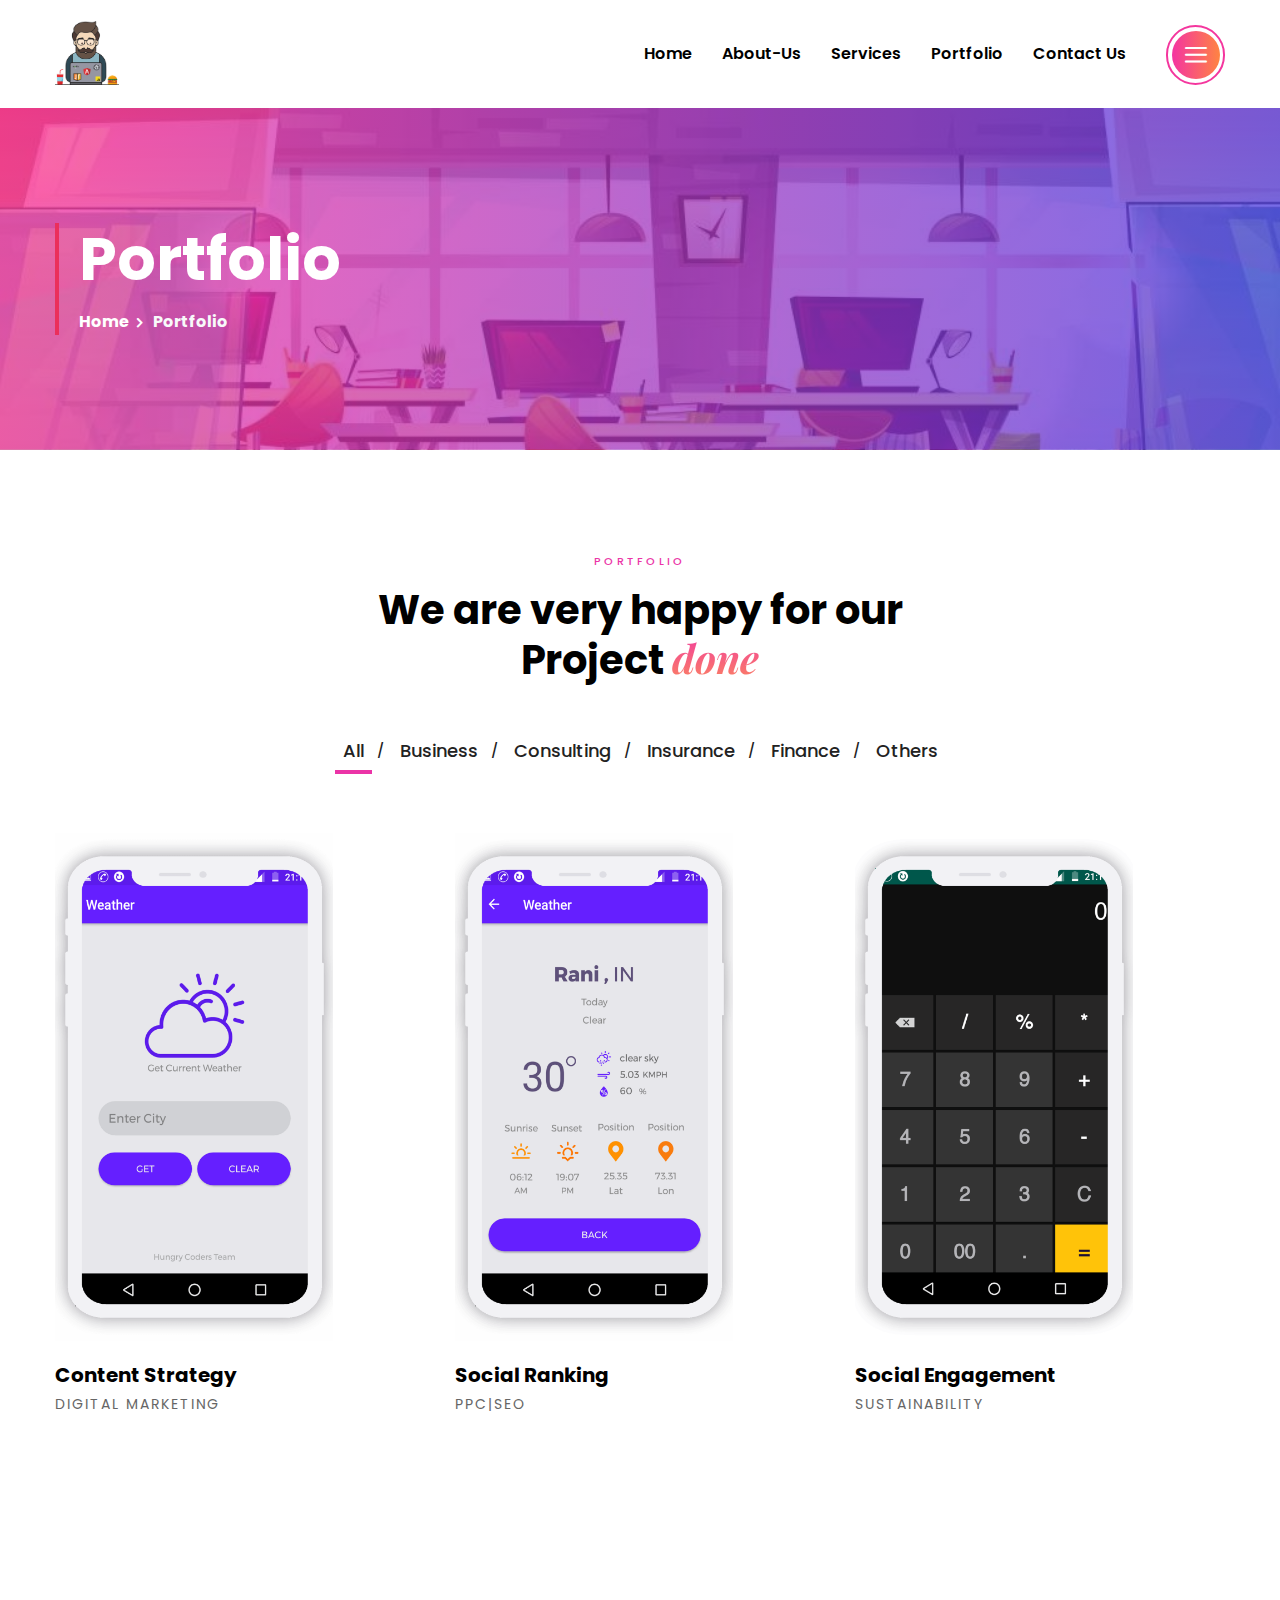
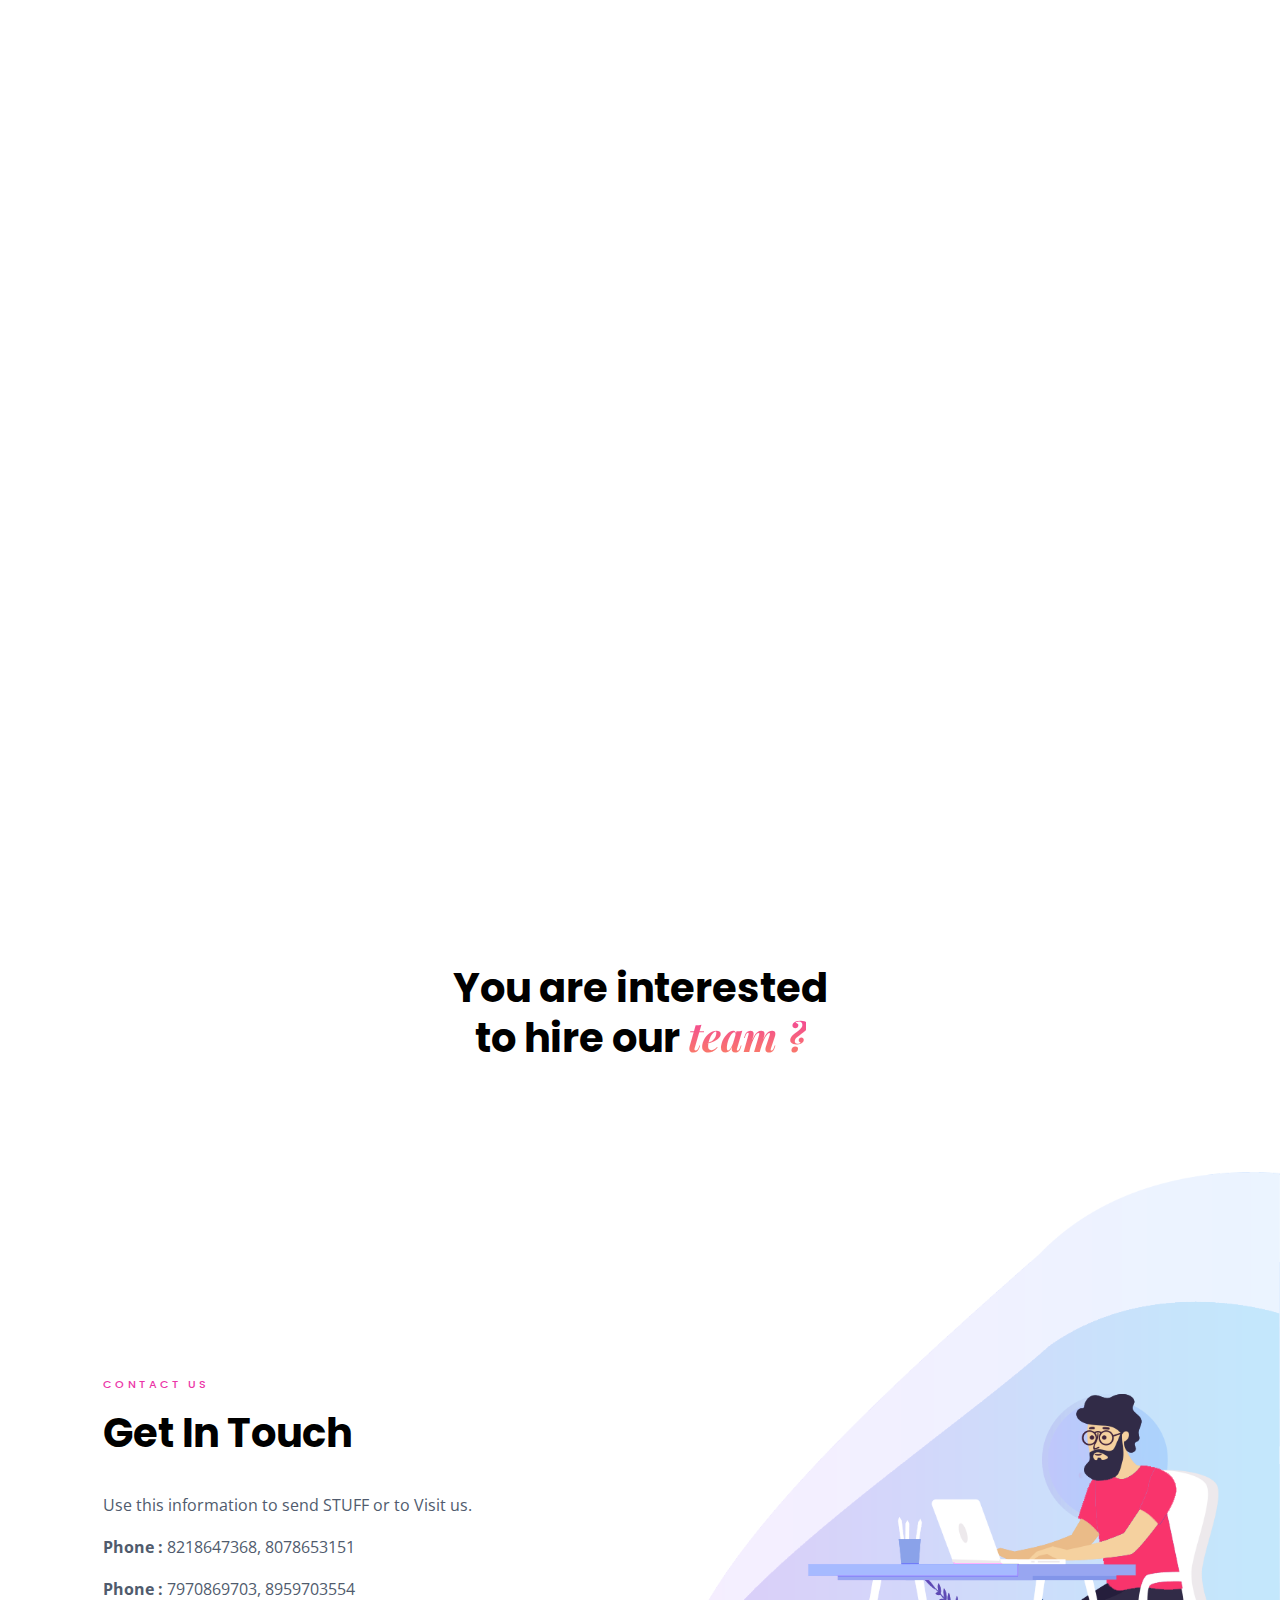
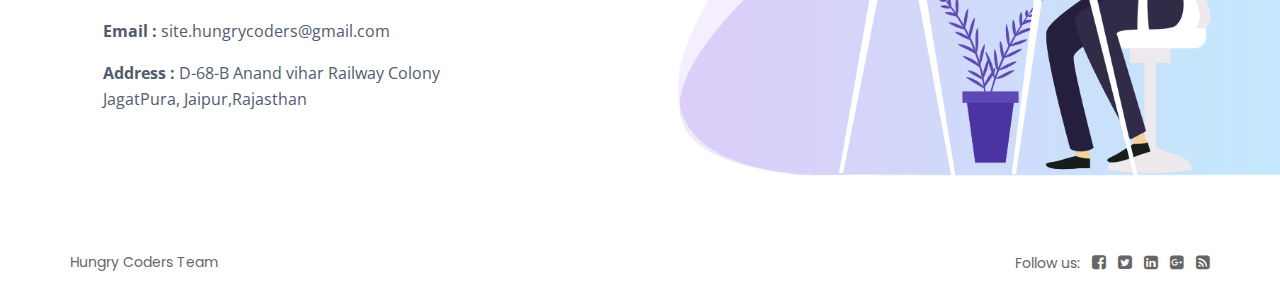
<file: portfolio.html>
<html class="gr__hungrycoders_in"><head>
	<meta charset="utf-8">
	<title>Hungry Coders</title>
	<meta name="keywords" content="your, tags">
	<meta name="description" content="We are a full house digital branding &amp; Development company based in jaipur  providing Branding Services, Social Media Marketing, Mobile App, Web Design &amp; Web Development">
	<meta name="subject" content="providing Branding Services, Social Media Marketing, Mobile App, Web Design &amp; Web Development">
	<meta name="copyright" content="Hungry Coders">
	<meta name="language" content="ES">
	<meta name="robots" content="index,follow">
	<meta name="og:image" href="https://hungrycoders.in/images/logo-small.png">
	<meta name="Classification" content="Business">
	<meta name="author" content="Hungry Coders Team, juno.gogle@gmail.com">
	<meta name="reply-to" content="juno.gogle@gmail.com">
	<meta name="url" content="https://hungrycoders.in/">
	<!-- Stylesheets -->
	<link href="css/bootstrap.css" rel="stylesheet">
	<link href="css/main.css" rel="stylesheet">
	<link href="css/responsive.css" rel="stylesheet">
	<link rel="shortcut icon" href="images/logo.png" type="image/x-icon">
	<link rel="icon" href="images/favicon.png" type="image/x-icon">
	<!-- Responsive -->
	<meta http-equiv="X-UA-Compatible" content="IE=edge">
	<meta name="viewport" content="width=device-width, initial-scale=1.0, maximum-scale=1.0, user-scalable=0">
	<!--[if lt IE 9]><script src="https://cdnjs.cloudflare.com/ajax/libs/html5shiv/3.7.3/html5shiv.js"></script><![endif]-->
	<!--[if lt IE 9]><script src="js/respond.js"></script><![endif]-->
</head>
<body data-gr-c-s-loaded="true" cz-shortcut-listen="true">
	<div class="page-wrapper">
		
		<!-- Preloader -->
		<div class="preloader">
				<div class="d-table">
					<div class="d-table-cell align-middle">
						<div class="spinner">
						</div>
					</div>
				</div>
			</div>
			
		
		<!-- Main Header / Header Style Two-->
		<header class="main-header header-style-two">
			
			<!--Header-Upper-->
			<div class="header-upper">
				<div class="auto-container">
					<div class="clearfix">
						
						<div class="pull-left logo-box">
							<div class="logo"><a href="index.html"><img src="images/logo.png" style="width: 64px;
							" alt="" title=""></a></div>
						</div>
						
						<div class="nav-outer clearfix">
							
							<!-- Main Menu -->
							<nav class="main-menu navbar-expand-md">
								<div class="navbar-header">
									<button class="navbar-toggler" type="button" data-toggle="collapse" data-target="#navbarSupportedContent" aria-controls="navbarSupportedContent" aria-expanded="false" aria-label="Toggle navigation">
									<span class="icon-bar"></span>
									<span class="icon-bar"></span>
									<span class="icon-bar"></span>
									</button>
								</div>
								<div class="navbar-collapse collapse clearfix" id="navbarSupportedContent">
									<ul class="navigation clearfix">
										<li><a href="#">Home</a>
										
									</li>
									<li><a href="#About-Us">About-Us</a>
									
								</li>
								<li><a href="#Services">Services</a></li>
								<li><a href="#Portfolio">Portfolio</a>
								
								
								</li><li><a href="#Contact-us">Contact us</a></li>
							</ul>
						</div>
						
					</nav>
					
					<div class="outer-box">
						<!--Nav Toggler-->
						<div class="nav-toggler"><div class="nav-btn"><span class="flaticon-menu"></span></div></div>
					</div>
					
				</div>
				
			</div>
		</div>
	</div>
	<!--End Header Upper-->
	
	<!--Sticky Header-->
	<div class="sticky-header">
		<div class="auto-container clearfix">
			<!--Logo-->
			<div class="logo pull-left">
				<a href="index.html" class="img-responsive"><img src="images/logo-small.png" alt="" title=""></a>
			</div>
			
			<!--Right Col-->
			<div class="right-col pull-right">
				<!-- Main Menu -->
				<nav class="main-menu navbar-expand-md">
					<button class="navbar-toggler" type="button" data-toggle="collapse" data-target="#navbarSupportedContent1" aria-controls="navbarSupportedContent1" aria-expanded="false" aria-label="Toggle navigation">
					<span class="icon-bar"></span>
					<span class="icon-bar"></span>
					<span class="icon-bar"></span>
					</button>
					
					<div class="navbar-collapse collapse clearfix" id="navbarSupportedContent1">
						<ul class="navigation clearfix">
							<li><a href="index.html">Home</a>
							
						</li>
						<li><a href="#About-Us">About Us</a>
						
						
					</li>
					<li><a href="#Services">Services</a></li>
					<li><a href="#Portfolio">Portfolio</a>
					
				</li>
				
				<li><a href="#Contact-us">Contact us</a></li>
			</ul>
		</div>
		</nav><!-- Main Menu End-->
	</div>
</div>
</div>
<!--End Sticky Header-->
</header>
<!--End Main Header -->

<!--Page Title-->

<div class="portfolio-bg">
    <section class="page-title" style="background-image: linear-gradient(to right, #fd33a0bf 0%, #4f3adfbf 100% );">
<div class="auto-container">
<div class="content">
	<h1 >Portfolio </h1>
	<ul class="page-breadcrumb">
		<li><a href="index.html">Home</a></li>
		<li class="text-light">Portfolio</li>
	</ul>
</div>
</div>
</div>
</section>
<!--End Page Title-->

<!-- Portfolio Section Two-->
<section class="portfolio-section-two">
<div class="auto-container">
<!-- Sec Title -->
<div class="sec-title centered">
	<div class="title">Portfolio</div>
	<h2>We are very happy for our <br> Project <span>done</span></h2>
</div>

<!--MixitUp Galery-->
<div class="mixitup-gallery">
	
	<!--Filter-->
	<div class="filters clearfix">
		
		<ul class="filter-tabs filter-btns text-center clearfix">
			<li class="filter active" data-role="button" data-filter="all">All</li>
			<li class="filter" data-role="button" data-filter=".business">Business</li>
			<li class="filter" data-role="button" data-filter=".consulting">Consulting</li>
			<li class="filter" data-role="button" data-filter=".insurance">Insurance</li>
			<li class="filter" data-role="button" data-filter=".finance">Finance</li>
			<li class="filter" data-role="button" data-filter=".others">Others</li>
		</ul>
		
	</div>
	
	<div class="filter-list row clearfix" id="MixItUp292BAC">
		
		<!-- Project Block -->
		<div class="project-block mix finance col-lg-4 col-md-6 col-sm-12" style="display: inline-block;">
			<div class="inner-box wow zoomInDown animated" data-wow-delay="0ms" data-wow-duration="1500ms" style="visibility: hidden; animation-duration: 1500ms; animation-delay: 0ms; animation-name: none;">
				<div class="image w-75">
					<img src="images/resource/mobile2.png" alt="">
					<div class="overlay-box">
						<a href="images/gallery/7.jpg" data-fancybox="gallery-2" data-caption="" class="plus flaticon-plus-symbol"></a>
					</div>
				</div>
				<div class="lower-content">
					<h5><a href="portfolio-single.html">Content Strategy</a></h5>
					<div class="designation">DIGITAL marketing</div>
				</div>
			</div>
		</div>
		
		<!-- Project Block -->
		<div class="project-block mix consulting others business col-lg-4 col-md-6 col-sm-12" style="display: inline-block;">
			<div class="inner-box wow zoomInDown animated" data-wow-delay="300ms" data-wow-duration="1500ms" style="visibility: hidden; animation-duration: 1500ms; animation-delay: 300ms; animation-name: none;">
				<div class="image w-75">
					<img src="images/resource/mobile3.png" alt="">
					<div class="overlay-box">
						<a href="images/gallery/8.jpg" data-fancybox="gallery-2" data-caption="" class="plus flaticon-plus-symbol"></a>
					</div>
				</div>
				<div class="lower-content">
					<h5><a href="portfolio-single.html">Social Ranking</a></h5>
					<div class="designation">PPC|SEO</div>
				</div>
			</div>
		</div>
		
		<!-- Project Block -->
		<div class="project-block mix business insurance col-lg-4 col-md-6 col-sm-12" style="display: inline-block;">
			<div class="inner-box wow zoomInDown animated" data-wow-delay="0ms" data-wow-duration="1500ms" style="visibility: hidden; animation-duration: 1500ms; animation-delay: 0ms; animation-name: none;">
				<div class="image w-75">
					<img src="images/resource/mobile4.png" alt="">
					<div class="overlay-box">
						<a href="images/gallery/9.jpg" data-fancybox="gallery-2" data-caption="" class="plus flaticon-plus-symbol"></a>
					</div>
				</div>
				<div class="lower-content">
					<h5><a href="portfolio-single.html">Social Engagement</a></h5>
					<div class="designation">Sustainability</div>
				</div>
			</div>
		</div>
		
		<!-- Project Block -->
		<div class="project-block mix finance consulting col-lg-4 col-md-6 col-sm-12" style="display: inline-block;">
			<div class="inner-box wow zoomInDown animated" data-wow-delay="300ms" data-wow-duration="1500ms" style="visibility: hidden; animation-duration: 1500ms; animation-delay: 300ms; animation-name: none;">
				<div class="image w-75">
					<img src="images/resource/mobile5.png" alt="">
					<div class="overlay-box">
						<a href="images/gallery/10.jpg" data-fancybox="gallery-2" data-caption="" class="plus flaticon-plus-symbol"></a>
					</div>
				</div>
				<div class="lower-content">
					<h5><a href="portfolio-single.html">Technical SEO</a></h5>
					<div class="designation">SEO</div>
				</div>
			</div>
		</div>
		
		<!-- Project Block -->
		<div class="project-block mix finance insurance col-lg-4 col-md-6 col-sm-12" style="display: inline-block;">
			<div class="inner-box wow zoomInDown animated" data-wow-delay="0ms" data-wow-duration="1500ms" style="visibility: hidden; animation-duration: 1500ms; animation-delay: 0ms; animation-name: none;">
				<div class="image w-75">
					<img src="images/resource/mobile6.png" alt="">
					<div class="overlay-box">
						<a href="images/gallery/11.jpg" data-fancybox="gallery-2" data-caption="" class="plus flaticon-plus-symbol"></a>
					</div>
				</div>
				<div class="lower-content">
					<h5><a href="portfolio-single.html">Plan Management</a></h5>
					<div class="designation">Planning</div>
				</div>
			</div>
		</div>
		
		<!-- Project Block -->
		<div class="project-block mix others insurance business col-lg-4 col-md-6 col-sm-12" style="display: inline-block;">
			<div class="inner-box wow zoomInDown animated" data-wow-delay="300ms" data-wow-duration="1500ms" style="visibility: hidden; animation-duration: 1500ms; animation-delay: 300ms; animation-name: none;">
				<div class="image w-75">
					<img src="images/resource/mobile2.png" alt="">
					<div class="overlay-box">
						<a href="images/gallery/12.jpg" data-fancybox="gallery-2" data-caption="" class="plus flaticon-plus-symbol"></a>
					</div>
				</div>
				<div class="lower-content">
					<h5><a href="portfolio-single.html">Digital Analysis</a></h5>
					<div class="designation">Strategy</div>
				</div>
			</div>
		</div>
		
		<!-- Project Block -->
		<div class="project-block mix finance consulting col-lg-4 col-md-6 col-sm-12" style="display: inline-block;">
			<div class="inner-box wow zoomInDown animated" data-wow-delay="300ms" data-wow-duration="1500ms" style="visibility: hidden; animation-duration: 1500ms; animation-delay: 300ms; animation-name: none;">
				<div class="image w-75">
					<img src="images/resource/portfolio5.png" alt="">
					<div class="overlay-box">
						<a href="images/gallery/13.jpg" data-fancybox="gallery-2" data-caption="" class="plus flaticon-plus-symbol"></a>
					</div>
				</div>
				<div class="lower-content">
					<h5><a href="portfolio-single.html">Technical SEO</a></h5>
					<div class="designation">SEO</div>
				</div>
			</div>
		</div>
		
		<!-- Project Block -->
		<div class="project-block mix finance insurance col-lg-4 col-md-6 col-sm-12" style="display: inline-block;">
			<div class="inner-box wow zoomInDown animated" data-wow-delay="0ms" data-wow-duration="1500ms" style="visibility: hidden; animation-duration: 1500ms; animation-delay: 0ms; animation-name: none;">
				<div class="image">
					<img src="images/resource/portfolio4.png" alt="">
					<div class="overlay-box">
						<a href="images/resource/portfolio4.png" data-fancybox="gallery-2" data-caption="" class="plus flaticon-plus-symbol"></a>
					</div>
				</div>
				<div class="lower-content">
					<h5><a href="portfolio-single.html">Plan Management</a></h5>
					<div class="designation">Planning</div>
				</div>
			</div>
		</div>
		
		<!-- Project Block -->
		<div class="project-block mix others insurance business col-lg-4 col-md-6 col-sm-12" style="display: inline-block;">
			<div class="inner-box wow zoomInDown animated" data-wow-delay="300ms" data-wow-duration="1500ms" style="visibility: hidden; animation-duration: 1500ms; animation-delay: 300ms; animation-name: none;">
				<div class="image">
					<img src="images/resource/portfolio2.png" alt="">
					<div class="overlay-box">
						<a href="images/resource/portfolio2.png" data-fancybox="gallery-2" data-caption="" class="plus flaticon-plus-symbol"></a>
					</div>
				</div>
				<div class="lower-content">
					<h5><a href="portfolio-single.html">Digital Analysis</a></h5>
					<div class="designation">Strategy</div>
				</div>
			</div>
		</div>
		
	</div>
</div>
</div>
</section>

<!-- Call To Action Section -->
<section class="call-to-action-section" id="Contact-us">
<div class="auto-container">
<div class="sec-title centered">
	<h2>You are interested <br> to hire our <span>team ?</span></h2>
</div>
	</div>
		</section>
<section>
	<div class="contact-form-bg"style="background: url(images/resource/contact-bg-3.png) no-repeat right top;
    background-size: 47%;">
<div class="auto-container">
<!--Widgets Section-->
<div class="widgets-section" id="Contact-us">
	<div class="row clearfix">
		<div class="footer-column col-lg-6 col-md-6 col-sm-12">
			
			<div class="footer-widget logo-widget p-5">
				<div class="sec-title">
					<div class="title "> CONTACT US</div> <h2 class="pb-0">Get In Touch</h2></div>
					<p > Use this information to send STUFF or to Visit us.</p>
					
					
					<p><strong> Phone :</strong> 8218647368, 8078653151</p>
					<p>	<strong>Phone : </strong>7970869703, 8959703554</p>
					<p><strong>Email : </strong>site.hungrycoders@gmail.com </p>
					<p> <strong>Address :</strong> D-68-B Anand vihar Railway Colony <br> JagatPura, Jaipur,Rajasthan</p>
					
				</div>
				
			</div>
	</div>
		</section>
		<!-- End Contact Form Box -->
		<footer class="main-footer">
			<div class="auto-container">
				<!-- Footer Bottom -->
				<div class="footer-bottom">
					<div class="auto-container">
						<div class="inner-container">
							<div class="row clearfix">
								<!-- Copyright Column -->
								<div class="copyright-column col-lg-6 col-md-6 col-sm-12">
									<div class="copyright">Hungry Coders Team </div>
								</div>
								<!-- Social Column -->
								<div class="social-column col-lg-6 col-md-6 col-sm-12">
									<ul>
										<li class="follow">Follow us: </li>
										<li><a href="#"><span class="fa fa-facebook-square"></span></a></li>
										<li><a href="#"><span class="fa fa-twitter-square"></span></a></li>
										<li><a href="#"><span class="fa fa-linkedin-square"></span></a></li>
										<li><a href="#"><span class="fa fa-google-plus-square"></span></a></li>
										<li><a href="#"><span class="fa fa-rss-square"></span></a></li>
									</ul>
								</div>
							</div>
						</div>
					</div>
				</div>
			</footer>
		</div>
<!--End pagewrapper-->
<!--Scroll to top-->
<div class="scroll-to-top scroll-to-target" data-target="html"><span class="fa fa-arrow-circle-up"></span></div>
<script src="js/jquery.js"></script>
<script src="js/popper.min.js"></script>
<script src="js/bootstrap.min.js"></script>
<script src="js/jquery.mCustomScrollbar.concat.min.js"></script>
<script src="js/jquery.fancybox.js"></script>
<script src="js/appear.js"></script>
<script src="js/owl.js"></script>
<script src="js/wow.js"></script>
<script src="js/mixitup.js"></script>
<script src="js/jquery-ui.js"></script>
<script src="js/script.js"></script>
<!-- <script type="text/javascript">
var Tawk_API=Tawk_API||{}, Tawk_LoadStart=new Date();
(function(){
var s1=document.createElement("script"),s0=document.getElementsByTagName("script")[0];
s1.async=true;
s1.src='https://embed.tawk.to/5d7e7ffd9f6b7a4457e1c949/default';
s1.charset='UTF-8';
s1.setAttribute('crossorigin','*');
s0.parentNode.insertBefore(s1,s0);
})();
</script> -->
</body></html>
</file>
<file: css/main.css>
@import url(https://fonts.googleapis.com/css?family=Open+Sans:300,300i,400,400i,600,600i,700,700i,800,800i|Playfair+Display:400,400i,700,700i,900,900i|Poppins:100,100i,200,200i,300,300i,400,400i,500,500i,600,600i,700,700i,800,800i,900,900i|Roboto:100,100i,300,300i,400,400i,500,500i,700,700i,900,900i);@import url(font-awesome.css);@import url(flaticon.css);@import url(animate.css);@import url(owl.css);@import url(jquery-ui.css);@import url(animation.css);@import url(jquery.fancybox.min.css);@import url(jquery.mCustomScrollbar.min.css);*{margin:0;padding:0;border:none;outline:0}body{font-family:Poppins,sans-serif;font-size:14px;color:#777;line-height:1.7em;font-weight:400;background:#fff;-webkit-font-smoothing:antialiased;-moz-font-smoothing:antialiased}.bordered-layout .page-wrapper{padding:0 50px 0}a{text-decoration:none;cursor:pointer;color:#4835ce}a:focus,a:hover,a:visited,button{text-decoration:none;outline:0!important}h1,h2,h3,h4,h5,h6{position:relative;font-weight:400;margin:0;background:0 0;line-height:1.6em;font-family:Poppins,sans-serif}h1{font-size:60px}h2{font-size:40px}h3{font-size:34px}h4{font-size:24px}h5{font-size:20px}h6{font-size:18px}textarea{overflow:hidden}p{position:relative;line-height:1.8em}.auto-container{position:static;max-width:1200px;padding:0 15px;margin:0 auto}.medium-container{max-width:850px}.page-wrapper{position:relative;margin:0 auto;width:100%;min-width:300px}li,ul{list-style:none;padding:0;margin:0}img{display:inline-block;max-width:100%}.theme-btn{display:inline-block;transition:all .3s ease;-moz-transition:all .3s ease;-webkit-transition:all .3s ease;-ms-transition:all .3s ease;-o-transition:all .3s ease}.centered{text-align:center}.btn-style-one{position:relative;line-height:24px;color:#fff;font-size:15px;cursor:pointer;font-weight:600;border-radius:50px;background-color:#ff8048;text-transform:capitalize;padding:16px 32px 16px 32px;font-family:Poppins,sans-serif;box-shadow:0 0 20px rgba(23,23,23,.15);background-image:-ms-linear-gradient(left,#f434a1 0,#ff8442 100%);background-image:-moz-linear-gradient(left,#f434a1 0,#ff8442 100%);background-image:-o-linear-gradient(left,#f434a1 0,#ff8442 100%);background-image:-webkit-gradient(linear,left top,right top,color-stop(0,#f434a1),color-stop(100,#ff8442));background-image:-webkit-linear-gradient(left,#f434a1 0,#ff8442 100%);background-image:linear-gradient(to right,#f434a1 0,#ff8442 100%)}.btn-style-one:hover{color:#fff;background-image:-ms-linear-gradient(left,#ff8442 0,#f434a1 100%);background-image:-moz-linear-gradient(left,#ff8442 0,#f434a1 100%);background-image:-o-linear-gradient(left,#ff8442 0,#f434a1 100%);background-image:-webkit-gradient(linear,left top,right top,color-stop(0,#ff8442),color-stop(100,#f434a1));background-image:-webkit-linear-gradient(left,#ff8442 0,#f434a1 100%);background-image:linear-gradient(to right,#ff8442 0,#f434a1 100%)}.btn-style-two{position:relative;padding:12px 38px 12px;line-height:24px;color:#fff;font-size:13px;cursor:pointer;font-weight:600;border-radius:50px;text-transform:capitalize;background-color:#eb34a7;box-shadow:0 2px 10px 3px rgba(235,52,167,.15)}.btn-style-two:hover{background-image:-ms-linear-gradient(left,#ff8441 0,#f53d96 100%);background-image:-moz-linear-gradient(left,#ff8441 0,#f53d96 100%);background-image:-o-linear-gradient(left,#ff8441 0,#f53d96 100%);background-image:-webkit-gradient(linear,left top,right top,color-stop(0,#ff8441),color-stop(100,#f53d96));background-image:-webkit-linear-gradient(left,#ff8441 0,#f53d96 100%);background-image:linear-gradient(to right,#ff8441 0,#f53d96 100%);color:#fff}.btn-style-three{position:relative;padding:19px 46px 19px;line-height:24px;color:#fff;font-size:18px;cursor:pointer;font-weight:600;border-radius:50px;border:2px solid #eb2f5b;text-transform:capitalize;background-color:#eb2f5b;box-shadow:0 2px 10px 3px rgba(235,52,167,.15)}.btn-style-three .fa{font-size:14px;margin-left:6px}.btn-style-three:hover{color:#eb2f5b;background:0 0}.btn-style-four{position:relative;padding:13px 50px 13px;line-height:24px;color:#fff;font-size:14px;cursor:pointer;font-weight:600;border-radius:50px;border:2px solid #eb2f5b;text-transform:capitalize;background-color:#eb2f5b;box-shadow:0 2px 10px 3px rgba(235,52,167,.15)}.btn-style-four:hover{color:#eb2f5b;background:0 0}.btn-style-five{position:relative;font-size:15px;font-weight:600;padding:17px 34px;display:inline-block;border-radius:50px;color:#fff;box-shadow:0 10px 10px 2px rgba(69,220,133,.15);background-image:-ms-linear-gradient(left,#17da9b 0,#88e066 100%);background-image:-moz-linear-gradient(left,#17da9b 0,#88e066 100%);background-image:-o-linear-gradient(left,#17da9b 0,#88e066 100%);background-image:-webkit-gradient(linear,left top,right top,color-stop(0,#17da9b),color-stop(100,#88e066));background-image:-webkit-linear-gradient(left,#17da9b 0,#88e066 100%);background-image:linear-gradient(to right,#17da9b 0,#88e066 100%)}.btn-style-five:hover{color:#fff;background-image:-ms-linear-gradient(left,#88e066 0,#17da9b 100%);background-image:-moz-linear-gradient(left,#88e066 0,#17da9b 100%);background-image:-o-linear-gradient(left,#88e066 0,#17da9b 100%);background-image:-webkit-gradient(linear,left top,right top,color-stop(0,#88e066),color-stop(100,#17da9b));background-image:-webkit-linear-gradient(left,#88e066 0,#17da9b 100%);background-image:linear-gradient(to right,#88e066 0,#17da9b 100%)}.btn-style-six{position:relative;padding:14px 40px 14px;line-height:24px;color:#fff;font-size:14px;cursor:pointer;font-weight:600;border-radius:50px;border:2px solid #010101;text-transform:capitalize;background-color:#010101}.btn-style-six:hover{color:#010101;background:0 0}.social-icon-one{position:relative}.social-icon-one li{position:relative;margin-left:10px;color:#222;font-size:18px;display:inline-block}.social-icon-one li a{position:relative;font-size:18px;color:#091394;font-weight:400;display:inline-block;transition:all .3s ease;-moz-transition:all .3s ease;-webkit-transition:all .3s ease;-ms-transition:all .3s ease;-o-transition:all .3s ease}.social-icon-one li a:hover{color:#5ea6ff}.theme_color{color:#4835ce}.preloader{height:100%;left:0;position:fixed;top:0;width:100%;z-index:9999999;background-image:-webkit-gradient(linear,left top,right top,color-stop(0,#ee33fa),color-stop(100,#553add));background-image:-webkit-linear-gradient(left,#ee33fa 0,#553add 100%);background-image:linear-gradient(to right,#ee33fa 0,#553add 100%)}.d-table{width:100%;height:100%}.spinner{width:60px;height:60px;margin:0 auto;background-color:#fff;border-radius:100%;-webkit-animation:sk-scaleout 1s infinite ease-in-out;animation:sk-scaleout 1s infinite ease-in-out}@-webkit-keyframes sk-scaleout{0%{-webkit-transform:scale(0)}100%{-webkit-transform:scale(1);opacity:0}}@keyframes sk-scaleout{0%{-webkit-transform:scale(0);transform:scale(0)}100%{-webkit-transform:scale(1);transform:scale(1);opacity:0}}img{display:inline-block;max-width:100%;height:auto}.scroll-to-top{position:fixed;bottom:15px;right:15px;width:60px;height:60px;color:#fff;font-size:24px;text-transform:uppercase;line-height:60px;text-align:center;z-index:100;cursor:pointer;background:#0a0a0a;display:none;-webkit-transition:all .3s ease;-ms-transition:all .3s ease;-o-transition:all .3s ease;-moz-transition:all .3s ease;transition:all .3s ease}.scroll-to-top:hover{color:#fff;background:#eb34a7}.sec-title{position:relative;z-index:1;margin-bottom:35px}.sec-title .big-title{position:absolute;width:100%;top:15px;font-size:130px;line-height:1em;font-weight:700;text-transform:uppercase;color:rgba(213,217,241,.25)}.sec-title .title{position:relative;font-size:11px;color:#eb34a7;font-weight:500;letter-spacing:3px;margin-bottom:12px;text-transform:uppercase;font-family:Poppins,sans-serif}.sec-title h2{position:relative;color:#000;font-weight:700;line-height:1.2em;padding-bottom:20px;font-family:Poppins,sans-serif}.sec-title h2 span{position:relative;color:#f23e9d;font-style:italic;font-family:'Playfair Display',serif;background:linear-gradient(to top,#fb8460 0,#f13aa1 100%);-webkit-background-clip:text;-webkit-text-fill-color:transparent}.sec-title .text{position:relative;font-size:14px;line-height:1.9em;color:#555;margin-top:10px}.sec-title.green h2 span{color:#3ddc89;font-style:italic;background:linear-gradient(to top,#27dca2 0,#88e066 100%);-webkit-background-clip:text;-webkit-text-fill-color:transparent}.sec-title.centered,.sec-title.centered .big-title{text-align:center}.sec-title.light .title{color:#fff}.sec-title.light h2{color:#fff}.list-style-one{position:relative}.list-style-one li{position:relative;color:#666;font-size:14px;font-weight:400;margin-bottom:14px;padding-left:25px}.list-style-one li .icon{position:absolute;left:0;top:0;color:#666;font-size:14px}.list-style-two{position:relative;z-index:1}.list-style-two li{position:relative;color:#1a1e66;font-size:16px;font-weight:400;margin-bottom:15px;padding-left:25px;line-height:1.7em}.list-style-two li .icon{position:absolute;left:0;top:0;color:#f34693;font-size:16px}.list-style-three{position:relative;z-index:1}.list-style-three li{position:relative;color:#fff;font-size:16px;font-weight:400;margin-bottom:15px;padding-left:35px;line-height:1.7em}.list-style-three li .icon{position:absolute;left:0;top:2px;color:#f53e94;font-size:25px}.list-style-four{position:relative;z-index:1}.list-style-four li{position:relative;color:#555;font-size:14px;font-weight:400;margin-bottom:30px;padding-left:60px;line-height:1.5em}.list-style-four li strong{position:relative;color:#000;font-size:14px;font-weight:600;display:block;margin-bottom:2px}.list-style-four li .icon{position:absolute;left:0;top:10px;color:#25db95;font-size:40px}.main-header{position:absolute;z-index:999;width:100%}.main-header .main-box{position:relative;padding:0 0;left:0;top:0;width:100%;background:0 0;-webkit-transition:all .3s ease;-ms-transition:all .3s ease;-o-transition:all .3s ease;-moz-transition:all .3s ease;transition:all .3s ease}.main-header .main-box .outer-container{position:relative;padding:0 40px}.main-header .main-box .logo-box{position:relative;float:left;left:0;z-index:10;padding:30px 0}.main-header .main-box .logo-box .logo img{display:inline-block;max-width:100%;-webkit-transition:all .3s ease;-ms-transition:all .3s ease;-o-transition:all .3s ease;-moz-transition:all .3s ease;transition:all .3s ease}.header-top{position:relative}.header-top .inner-container{position:relative;margin-left:285px;padding-left:80px;background-color:#000}.header-top .inner-container:before{position:absolute;content:'';left:100%;top:0;height:100%;width:20000px;background-color:#000}.main-header .top-left:before{position:absolute;content:'';left:-50px;top:0;border-top:60px solid #000;border-left:50px solid transparent}.main-header .top-left{float:left}.main-header .top-left .contact-list{position:relative;padding:18px 0}.main-header .top-left .contact-list li{position:relative;float:left;font-size:16px;line-height:25px;color:#e9e8e9;font-weight:400;margin-right:25px}.main-header .top-left .contact-list li i{float:left;font-size:16px;line-height:25px;margin-right:20px;color:#fff}.main-header .top-left .contact-list li a{color:#fff;font-weight:400;font-size:16px;display:inline-block;-webkit-transition:all .3s ease;-moz-transition:all .3s ease;-ms-transition:all .3s ease;-o-transition:all .3s ease;transition:all .3s ease}.main-header .top-left .contact-list li a:hover{color:#009dea}.main-header .top-right{float:right;padding:17px 0}.main-header .top-right .cart-box{position:relative;float:left;top:2px;color:#fff;font-size:14px;background:0 0;display:inline-block;padding-right:30px;border-right:1px solid rgba(255,255,255,.5)}.main-header .top-right .cart-box .cart-box-btn{background:0 0;cursor:pointer;font-size:20px;transition:all .3s ease;-webkit-transition:all .3s ease;-ms-transition:all .3s ease;-o-transition:all .3s ease;-moz-transition:all .3s ease}.main-header .top-right .cart-box .cart-box-btn:after{display:none}.main-header .top-right .cart-box .cart-box-btn .total-cart{position:absolute;right:16px;top:-5px;width:18px;height:18px;color:#fff;font-weight:700;font-size:11px;border-radius:50%;text-align:center;line-height:18px;background-color:#f71101}.main-header .top-right .language{position:relative;line-height:1em;margin-top:3px;margin-left:20px;display:inline-block}.main-header .top-right .language .flag-icon{margin-right:8px}.main-header .top-right .language .dropdown-menu{top:100%;right:0!important;left:auto!important;width:170px;border:none;padding:0;margin-top:40px;border-radius:0;background-color:#222;border-top:3px solid #f71101;transform:translate3d(0,0,0)!important}.main-header .top-right .language>a{color:#fff;text-transform:capitalize;display:inline-block;border:0;font-weight:400;font-size:16px;line-height:1em;padding:0;border-radius:0}.main-header .top-right .language>a:after{display:none}.main-header .top-right .language a:hover{background:0 0}.main-header .top-right .language .dropdown-menu>li{padding-right:0!important;margin:0!important;float:none;display:block!important;border-bottom:1px solid rgba(255,255,255,.2)}.main-header .top-right .language .dropdown-menu>li:last-child{border-bottom:none}.main-header .top-right .language .dropdown-menu>li>a{padding:12px 20px!important;color:#fff;display:block;text-align:left;font-size:14px;-webkit-transition:all .3s ease;-ms-transition:all .3s ease;-o-transition:all .3s ease;-moz-transition:all .3s ease;transition:all .3s ease}.main-header .top-right .language .dropdown-menu>li>a:hover{color:#fff!important;background-color:#f71101}.main-header .header-upper{position:relative;z-index:1}.main-header .header-upper .outer-box{position:relative;float:right;color:#fff;margin-top:25px;margin-left:40px;cursor:pointer}.main-header .header-upper .outer-box .nav-toggler{position:relative;width:59px;height:60px;font-size:22px;padding:4px;line-height:46px;text-align:center;border-radius:50px;display:inline-block;border:2px solid #fff}.main-header.header-style-two .header-upper .outer-box .nav-toggler{border-color:#f4369e}.main-header .header-upper .outer-box .nav-toggler .nav-btn{position:relative;border-radius:50px;background-image:-ms-linear-gradient(left,#f434a1 0,#ff8442 100%);background-image:-moz-linear-gradient(left,#f434a1 0,#ff8442 100%);background-image:-o-linear-gradient(left,#f434a1 0,#ff8442 100%);background-image:-webkit-gradient(linear,left top,right top,color-stop(0,#f434a1),color-stop(100,#ff8442));background-image:-webkit-linear-gradient(left,#f434a1 0,#ff8442 100%);background-image:linear-gradient(to right,#f434a1 0,#ff8442 100%)}.main-header .header-upper .outer-box .nav-btn{position:relative;width:48px;height:48px;font-size:22px;line-height:48px;text-align:center;border-radius:50px;display:inline-block}.main-header .header-upper .outer-box .nav-btn .nav-btn{position:relative;border-radius:50px;margin-top:4px;background-image:-ms-linear-gradient(bottom,#88e066 0,#17da9b 100%);background-image:-moz-linear-gradient(bottom,#88e066 0,#17da9b 100%);background-image:-o-linear-gradient(bottom,#88e066 0,#17da9b 100%);background-image:-webkit-gradient(linear,left bottom,left top,color-stop(0,#88e066),color-stop(100,#17da9b));background-image:-webkit-linear-gradient(bottom,#88e066 0,#17da9b 100%);background-image:linear-gradient(to top,#88e066 0,#17da9b 100%)}.header-style-two{position:relative!important;background-color:#fff}.main-header .header-lower .outer-box{position:relative;float:right;padding:13px 0}.main-header .header-lower .outer-box .cart-box{position:relative;float:left;color:#fff;font-size:14px;background:0 0;margin-top:5px;display:inline-block;margin-right:25px}.main-header .header-lower .outer-box .cart-box .cart-box-btn{background:0 0;cursor:pointer;font-size:20px;transition:all .3s ease;-webkit-transition:all .3s ease;-ms-transition:all .3s ease;-o-transition:all .3s ease;-moz-transition:all .3s ease}.main-header .header-lower .outer-box .cart-box .cart-box-btn:after{display:none}.main-header .header-lower .outer-box .cart-box-btn .total-cart{position:absolute;right:-8px;top:-8px;width:18px;height:18px;color:#fff;font-weight:700;font-size:11px;border-radius:50%;text-align:center;line-height:18px;background-color:#509cf9}.header-style-four .header-lower .outer-box .cart-box-btn .total-cart{background-color:#000}.main-header .header-lower .search-box-outer{position:relative;right:0;float:left;color:#fff;margin-top:2px}.main-header .header-lower .search-box-btn{position:relative;display:block;color:#fff;padding:0;margin:0;font-size:18px;cursor:pointer;background:0 0;text-align:right;transition:all .5s ease;-moz-transition:all .5s ease;-webkit-transition:all .5s ease;-ms-transition:all .5s ease;-o-transition:all .5s ease}.main-header .header-lower .search-box-btn:after{display:none}.main-header .header-lower .search-box-outer .dropdown-menu{top:45px;right:0;padding:0;width:280px;margin-top:17px;border-radius:0;border-top:3px solid #509cf9}.header-style-four{margin-top:60px}.header-style-four .header-lower .search-box-outer .dropdown-menu{margin-top:42px}.main-header .header-lower .search-box-outer .dropdown-menu>li{padding:0;border:none;background:0 0}.main-header .header-lower .search-panel .form-container{padding:25px 20px}.main-header .header-lower .search-panel .form-group{position:relative;margin:0}.main-header .header-lower .search-panel input[type=password],.main-header .header-lower .search-panel input[type=search],.main-header .header-lower .search-panel input[type=text],.main-header .header-lower .search-panel select{display:block;width:100%;height:40px;color:#000;font-size:14px;line-height:24px;background:#fff;border:1px solid #e0e0e0;padding:7px 40px 7px 15px;-webkit-transition:all .3s ease;-ms-transition:all .3s ease;-o-transition:all .3s ease;-moz-transition:all .3s ease;transition:all .3s ease}.main-header .header-lower .search-panel input:focus,.main-header .header-lower .search-panel select:focus{border-color:#509cf9}.main-header .header-lower .search-panel .search-btn{position:absolute;right:0;top:0;width:40px;height:40px;text-align:center;color:#555;font-size:12px;background:0 0;cursor:pointer}.main-header .header-lower .language{position:relative;line-height:1em;margin-top:3px;margin-left:20px;display:inline-block}.main-header .header-lower .language .flag-icon{margin-right:8px}.main-header .header-lower .language .dropdown-menu{top:100%;right:0;left:auto;width:170px;border:none;padding:0;margin-top:16px;border-radius:0;background-color:#222;border-top:3px solid #509cf9;transform:translate3d(0,0,0)!important}.main-header .header-lower .language>a{color:#fff;text-transform:capitalize;display:inline-block;border:0;font-weight:400;font-size:16px;line-height:1em;padding:0;border-radius:0}.main-header .header-lower .language>a:after{display:none}.main-header .header-lower .language a:hover{background:0 0}.main-header .header-lower .language .dropdown-menu>li{padding-right:0!important;margin:0!important;float:none;display:block!important;border-bottom:1px solid rgba(255,255,255,.2)}.main-header .header-lower .language .dropdown-menu>li:last-child{border-bottom:none}.main-header .header-lower .language .dropdown-menu>li>a{padding:12px 20px!important;color:#fff;display:block;text-align:left;font-size:14px;-webkit-transition:all .3s ease;-ms-transition:all .3s ease;-o-transition:all .3s ease;-moz-transition:all .3s ease;transition:all .3s ease}.main-header .header-lower .language .dropdown-menu>li>a:hover{color:#fff!important;background-color:#509cf9}.sticky-header{position:fixed;opacity:0;visibility:hidden;left:0;top:0;width:100%;padding:0 0;z-index:0;transition:all .5s ease;-moz-transition:all .5s ease;-webkit-transition:all .5s ease;-ms-transition:all .5s ease;-o-transition:all .5s ease;background-image:-ms-linear-gradient(left,#f233a4 0,#5939db 100%);background-image:-moz-linear-gradient(left,#f233a4 0,#5939db 100%);background-image:-o-linear-gradient(left,#f233a4 0,#5939db 100%);background-image:-webkit-gradient(linear,left top,right top,color-stop(0,#f233a4),color-stop(100,#5939db));background-image:-webkit-linear-gradient(left,#f233a4 0,#5939db 100%);background-image:linear-gradient(to right,#f233a4 0,#5939db 100%)}.sticky-header .logo{padding:4px 0 4px}.fixed-header .sticky-header{z-index:999;opacity:1;visibility:visible;-ms-animation-name:fadeInDown;-moz-animation-name:fadeInDown;-op-animation-name:fadeInDown;-webkit-animation-name:fadeInDown;animation-name:fadeInDown;-ms-animation-duration:.5s;-moz-animation-duration:.5s;-op-animation-duration:.5s;-webkit-animation-duration:.5s;animation-duration:.5s;-ms-animation-timing-function:linear;-moz-animation-timing-function:linear;-op-animation-timing-function:linear;-webkit-animation-timing-function:linear;animation-timing-function:linear;-ms-animation-iteration-count:1;-moz-animation-iteration-count:1;-op-animation-iteration-count:1;-webkit-animation-iteration-count:1;animation-iteration-count:1;padding:15px 0;box-shadow:1px 0 20px 0 #41454a87}.sticky-header .main-menu .navigation>li>a{padding:19px 0!important;color:#fff!important}.sticky-header .main-menu .navigation>li>a:after{display:none}.main-header .nav-outer{position:relative;float:right;margin-top:30px}.header-style-two .nav-outer{margin-top:0}.main-header .header-upper .logo-box{position:relative;padding:55px 0 0;transition:all .5s ease;-moz-transition:all .5s ease;-webkit-transition:all .5s ease;-ms-transition:all .5s ease;-o-transition:all .5s ease}.main-header.header-style-two .header-upper .logo-box{padding:21px 0 21px}.header-style-five .header-upper .logo-box{padding-top:0;margin-top:-45px}.main-header.header-style-five .nav-outer{margin-top:0}.main-header .header-upper .logo-box .logo{position:relative}.main-header .header-lower{position:relative;background-color:rgba(0,0,0,.55)}.main-menu{position:relative;float:left;-webkit-transition:all .3s ease;-ms-transition:all .3s ease;-o-transition:all .3s ease;-moz-transition:all .3s ease;transition:all .3s ease}.main-menu .navbar-collapse{padding:0;float:left}.main-menu .navigation{position:relative;margin:0}.main-menu .navigation>li{position:relative;float:left;margin-right:30px;transition:all .5s ease;-moz-transition:all .5s ease;-webkit-transition:all .5s ease;-ms-transition:all .5s ease;-o-transition:all .5s ease}.main-menu .navigation>li:last-child{margin-right:0}.main-header .header-upper .upper-right{position:relative}.main-header .header-upper .info-box{position:relative;color:#333;font-weight:600;padding:22px 0;padding-left:30px;padding-right:28px;margin-right:30px;display:inline-block;border-right:1px solid #ecebeb}.main-header .header-upper .info-box .icon-box{position:absolute;left:0;top:24px;color:#091394;font-size:20px;line-height:1em}.main-header .header-upper .social-box{position:relative;float:right;padding:21px 0}.main-menu .navigation>li>a{position:relative;display:block;color:#fff;text-align:center;line-height:30px;text-transform:capitalize;letter-spacing:0;opacity:1;font-weight:600;padding:39px 0;font-size:16px;transition:all .5s ease;-moz-transition:all .5s ease;-webkit-transition:all .5s ease;-ms-transition:all .5s ease;-o-transition:all .5s ease;font-family:Poppins,sans-serif}.header-style-two .main-menu .navigation>li>a{color:#000}.main-menu .navigation>li>a:after{position:absolute;content:'';left:0;bottom:30px;width:0;height:3px;background-color:#f433a2;transition:all .5s ease;-moz-transition:all .5s ease;-webkit-transition:all .5s ease;-ms-transition:all .5s ease;-o-transition:all .5s ease}.header-style-three .main-menu .navigation>li>a:after{background-color:#88e066}.main-menu .navigation>li.current>a::after,.main-menu .navigation>li:hover>a::after{width:22px}.main-menu .navigation>li.dropdown>a{padding-right:15px!important}.main-menu .navigation>li.dropdown>a:before{font-family:FontAwesome;content:"\f107";position:absolute;right:0;font-size:13px;line-height:30px;transition:all .5s ease;-moz-transition:all .5s ease;-webkit-transition:all .5s ease;-ms-transition:all .5s ease;-o-transition:all .5s ease}.main-header.light-version .main-menu .navigation>li.current>a,.main-header.light-version .main-menu .navigation>li:hover>a,.main-menu .navigation>li.current>a,.main-menu .navigation>li:hover>a{opacity:1}.main-menu .navigation>li>ul{position:absolute;left:0;top:100%;width:230px;z-index:100;display:none;opacity:0;visibility:hidden;transition:all .9s ease;-moz-transition:all .9s ease;-webkit-transition:all .9s ease;-ms-transition:all .9s ease;-o-transition:all .9s ease;padding:0 0;background-color:#fff;border:3px solid #4835ce;box-shadow:0 0 10px rgba(0,0,0,.1)}.main-menu .navigation>li>ul:before{position:absolute;content:'';left:0;top:-30px;width:100%;height:30px;display:block}.main-menu .navigation>li>ul.from-right{left:auto;right:0}.main-menu .navigation>li>ul>li{position:relative;width:100%;border-bottom:1px solid #f4f2f2}.main-menu .navigation>li>ul>li:last-child{border-bottom:none}.main-menu .navigation>li>ul>li>a{position:relative;display:block;padding:12px 18px;line-height:24px;font-weight:400;font-size:14px;text-transform:capitalize;color:#7c7b7b;transition:all .5s ease;-moz-transition:all .5s ease;-webkit-transition:all .5s ease;-ms-transition:all .5s ease;-o-transition:all .5s ease}.main-menu .navigation>li>ul>li:hover>a{color:#fff;padding-left:30px;background:#4835ce}.main-menu .navigation>li>ul>li.dropdown>a:after{font-family:FontAwesome;content:"\f105";position:absolute;right:15px;top:14px;width:10px;height:20px;display:block;color:#fff;line-height:20px;font-size:16px;font-weight:400;text-align:center;z-index:5}.main-menu .navigation>li>ul>li.dropdown:hover>a:after{color:#fff}.main-menu .navigation>li>ul>li>ul{position:absolute;left:100%;top:100%;width:230px;z-index:100;display:none;transition:all .9s ease;-moz-transition:all .9s ease;-webkit-transition:all .9s ease;-ms-transition:all .9s ease;-o-transition:all .9s ease;padding:0 0;background-color:#fff;border:3px solid #4835ce;-webkit-box-shadow:2px 2px 5px 1px rgba(0,0,0,.05),-2px 0 5px 1px rgba(0,0,0,.05);-ms-box-shadow:2px 2px 5px 1px rgba(0,0,0,.05),-2px 0 5px 1px rgba(0,0,0,.05);-o-box-shadow:2px 2px 5px 1px rgba(0,0,0,.05),-2px 0 5px 1px rgba(0,0,0,.05);-moz-box-shadow:2px 2px 5px 1px rgba(0,0,0,.05),-2px 0 5px 1px rgba(0,0,0,.05);box-shadow:2px 2px 5px 1px rgba(0,0,0,.05),-2px 0 5px 1px rgba(0,0,0,.05)}.main-menu .navigation>li>ul>li>ul.from-right{left:auto;right:0}.main-menu .navigation>li>ul>li>ul>li{position:relative;width:100%;border-bottom:1px solid #f4f2f2}.main-menu .navigation>li>ul>li>ul>li:last-child{border-bottom:none}.main-menu .navigation>li>ul>li>ul>li>a{position:relative;display:block;padding:12px 18px;line-height:24px;font-weight:400;font-size:14px;text-transform:capitalize;color:#7c7b7b;transition:all .5s ease;-moz-transition:all .5s ease;-webkit-transition:all .5s ease;-ms-transition:all .5s ease;-o-transition:all .5s ease}.main-menu .navigation>li>ul>li>ul>li:hover>a{color:#fff;padding-left:30px;background:#4835ce}.main-menu .navigation>li>ul>li>ul>li.dropdown>a:after{font-family:FontAwesome;content:"\f105";position:absolute;right:10px;top:11px;width:10px;height:20px;display:block;color:#272727;line-height:20px;font-size:16px;font-weight:400;text-align:center;z-index:5}.main-menu .navigation>li>ul>li>ul>li.dropdown:hover>a:after{color:#fff}.main-menu .navigation>li.dropdown:hover>ul{visibility:visible;opacity:1;border-top:0!important;-moz-transform:rotateX(0);-webkit-transform:rotateX(0);-ms-transform:rotateX(0);-o-transform:rotateX(0);transform:rotateX(0)}.main-menu .navigation li>ul>li.dropdown:hover>ul{visibility:visible;opacity:1;top:0;-moz-transform:rotateX(0);-webkit-transform:rotateX(0);-ms-transform:rotateX(0);-o-transform:rotateX(0);transform:rotateX(0);transition:all .3s ease;-moz-transition:all .3s ease;-webkit-transition:all .5s ease;-ms-transition:all .3s ease;-o-transition:all .3s ease}.main-menu .navbar-collapse>ul li.dropdown .dropdown-btn{position:absolute;right:10px;top:6px;width:30px;height:30px;text-align:center;color:#fff;line-height:28px;border:1px solid #fff;background-size:20px;cursor:pointer;z-index:5;display:none}.header-style-two{position:absolute;left:0;top:0}.banner-section{position:relative;padding-top:210px;background-position:right bottom;background-repeat:repeat-x}.banner-section .content{position:relative;max-width:600px;z-index:1;float:left;padding-bottom:150px}.banner-section .content h1{position:relative;color:#fff;font-weight:700;line-height:1.2em;margin-bottom:28px}.banner-section .content .text{position:relative;color:#fff;font-size:16px;line-height:1.8em;margin-bottom:30px}.banner-section .image-box{position:relative;float:right}.services-section{position:relative;padding-top:105px}.services-section:before{position:absolute;content:'';left:-80px;top:-120px;width:335px;height:384px;display:inline-block;background:url(../images/icons/icon-1.png) no-repeat}.services-block{position:relative;margin-bottom:60px}.services-block .inner-box{position:relative;text-align:center;padding:50px 15px 60px}.services-block .inner-box:before{position:absolute;content:'';left:0;top:0;width:100%;height:100%;display:block;background-image:-ms-linear-gradient(left,#f3f3f3 0,#fdfdfd 100%);background-image:-moz-linear-gradient(left,#f3f3f3 0,#fdfdfd 100%);background-image:-o-linear-gradient(left,#f3f3f3 0,#fdfdfd 100%);background-image:-webkit-gradient(linear,left top,right top,color-stop(0,#f3f3f3),color-stop(100,#fdfdfd));background-image:-webkit-linear-gradient(left,#f3f3f3 0,#fdfdfd 100%);background-image:linear-gradient(to right,#f3f3f3 0,#fdfdfd 100%)}.services-block .inner-box .icon-box{position:relative;margin-bottom:15px}.services-block .inner-box .icon-box .icon{position:relative;display:inline-block}.services-block .inner-box .icon-box .icon:before{position:absolute;content:'';right:9px;top:8px;width:240px;height:253px;opacity:0;display:inline-block;transition:all .3s ease;-moz-transition:all .3s ease;-webkit-transition:all .5s ease;-ms-transition:all .3s ease;-o-transition:all .3s ease;background:url(../images/icons/icon-3.png)}.services-block .inner-box:hover .icon-box .icon:before{right:-5px;opacity:1}.services-block .inner-box .icon-box .icon img{position:relative}.services-block .inner-box h5{position:relative;font-weight:700;line-height:1.5em;margin-bottom:15px}.services-block .inner-box h5 a{position:relative;color:#000;transition:all .3s ease;-moz-transition:all .3s ease;-webkit-transition:all .5s ease;-ms-transition:all .3s ease;-o-transition:all .3s ease}.services-block .inner-box h5 a:hover{color:#f434a1}.services-block .inner-box .text{position:relative;color:#555;font-size:14px;line-height:1.9em;padding:0 20px}.services-block .inner-box .plus-box{position:absolute;left:50%;bottom:-31px;width:62px;height:62px;color:#fff;font-size:16px;line-height:62px;text-align:center;border-radius:50px;display:inline-block;margin-left:-31px;transition:all .3s ease;-moz-transition:all .3s ease;-webkit-transition:all .5s ease;-ms-transition:all .3s ease;-o-transition:all .3s ease;transform:scale(0,0);-moz-transform:scale(0,0);-webkit-transform:scale(0,0);-ms-transform:scale(0,0);-o-transform:scale(0,0);box-shadow:0 0 20px rgba(245,57,155,.3);background-image:-ms-linear-gradient(left,#f434a1 0,#ff8442 100%);background-image:-moz-linear-gradient(left,#f434a1 0,#ff8442 100%);background-image:-o-linear-gradient(left,#f434a1 0,#ff8442 100%);background-image:-webkit-gradient(linear,left top,right top,color-stop(0,#f434a1),color-stop(100,#ff8442));background-image:-webkit-linear-gradient(left,#f434a1 0,#ff8442 100%);background-image:linear-gradient(to right,#f434a1 0,#ff8442 100%)}.services-block .inner-box:hover .plus-box{transform:scale(1,1);-moz-transform:scale(1,1);-webkit-transform:scale(1,1);-ms-transform:scale(1,1);-o-transform:scale(1,1)}.fluid-section-one{position:relative;padding:85px 0 0}.image-layer{position:absolute;content:'';left:0;top:0;width:100%;height:769px;background-repeat:no-repeat}.fluid-section-one .outer-container{position:relative;min-height:250px}.fluid-section-one .image-column{position:absolute;left:0;top:0;width:50%;height:100%;background-repeat:no-repeat;background-position:right bottom;background-size:cover}.fluid-section-one .image-column .image-box{position:relative}.fluid-section-one .image-column .image-box img{position:relative;display:block;width:100%}.fluid-section-one .content-column{position:relative;float:right;width:50%}.fluid-section-one .content-column .inner-column{position:relative;max-width:490px;padding:65px 15px 50px 15px}.fluid-section-one .content-column .inner-column .sec-title{margin-bottom:10px}.fluid-section-one .content-column .inner-column .bold-text{position:relative;color:#000;font-size:18px;font-weight:400;line-height:1.3em;margin-bottom:18px}.fluid-section-one .content-column .inner-column .text{position:relative;color:#555;font-size:14px;line-height:1.9em;margin-bottom:25px}.skills{position:relative}.skills .skill-item{position:relative;margin-bottom:20px}.skills .skill-item:last-child{margin-bottom:0}.skills .skill-item .skill-bar{position:relative;width:100%}.skills .skill-item .skill-bar .bar-inner{position:relative;width:100%;border-bottom:5px solid #eee}.skills .skill-item .skill-bar .bar-inner .bar{position:absolute;left:0;top:0;width:0;height:5px;background:-webkit-linear-gradient(left,#f433a2,#ff873e);-webkit-transition:all 2s ease;-ms-transition:all 2s ease;-o-transition:all 2s ease;-moz-transition:all 2s ease;transition:all 2s ease}.skills.green .skill-item .skill-bar .bar-inner .bar{background:-webkit-linear-gradient(left,#88e066,#17da9b)}.skills .skill-item .skill-header{position:relative;margin-bottom:10px}.skills .skill-item .skill-header .skill-title{float:left;color:#555;font-size:12px;font-weight:400;line-height:1.4em;text-transform:uppercase}.skills .skill-item .skill-header .skill-percentage{position:relative;float:right;color:#555;font-size:12px;font-weight:400;line-height:1.4em;text-transform:uppercase}.fluid-section-one .content-column .author-box{position:relative;margin-top:48px}.fluid-section-one .content-column .author-box .box-inner{position:relative;padding-top:12px;padding-left:105px;padding-right:120px;display:inline-block}.fluid-section-one .content-column .author-box .box-inner .image{position:absolute;left:0;top:0;width:75px;height:75px;overflow:hidden;border-radius:50%;background-color:#f4f4f4;box-shadow:inset 0 0 10px rgba(0,0,0,.2)}.fluid-section-one .content-column .author-box .box-inner h3{position:relative;color:#222;font-size:18px;font-weight:700;line-height:1.3em}.fluid-section-one .content-column .author-box .box-inner .designation{position:relative;color:#555;font-size:14px;margin-top:4px}.fluid-section-one .content-column .author-box .box-inner .signature{position:absolute;right:0;top:0}.video-section{position:relative;padding:105px 0 85px}.video-section .auto-container{position:relative}.video-section .auto-container:before{position:absolute;content:'';left:-150px;top:180px;width:335px;height:384px;display:inline-block;background:url(../images/icons/icon-1.png) no-repeat}.video-section:after{position:absolute;content:'';right:0;top:130px;width:1196px;height:794px;display:inline-block;background:url(../images/background/2.png) no-repeat}.video-box{position:relative;width:675px;height:400px;margin:0 auto;z-index:1}.video-box:before{position:absolute;content:'';left:-88px;top:12px;height:100%;width:88px;background:url(../images/icons/pattern-1.png) no-repeat}.video-box:after{position:absolute;content:'';right:-88px;top:12px;height:100%;width:88px;background:url(../images/icons/pattern-1.png) no-repeat}.video-box .title{position:absolute;left:0;top:80px;line-height:1;z-index:1;width:100%;height:100%;font-size:120px;display:block;font-weight:700;text-align:center;letter-spacing:6px;text-transform:uppercase;color:rgba(255,255,255,.2)}.video-box .side-image{position:absolute;right:-60px;bottom:-70px;z-index:1}.video-box .image{position:relative;overflow:hidden;margin:0}.video-box .image img{position:relative;width:100%}.video-box .overlay-box{position:absolute;left:0;top:0;width:100%;height:100%;text-align:center;overflow:hidden;border-radius:10px;line-height:80px;box-shadow:inset 0 0 45px rgba(0,0,0,.4);transition:all .3s ease;-moz-transition:all .3s ease;-webkit-transition:all .3s ease;-ms-transition:all .3s ease;-o-transition:all .3s ease;background-image:-ms-linear-gradient(left,#f233a4 0,#5939db 100%);background-image:-moz-linear-gradient(left,#f233a4 0,#5939db 100%);background-image:-o-linear-gradient(left,#f233a4 0,#5939db 100%);background-image:-webkit-gradient(linear,left top,right top,color-stop(0,#f233a4),color-stop(100,#5939db));background-image:-webkit-linear-gradient(left,#f233a4 0,#5939db 100%);background-image:linear-gradient(to right,#f233a4 0,#5939db 100%)}.video-box .overlay-box span{position:absolute;width:80px;height:80px;left:50%;top:50%;z-index:99;color:#f633a1;font-weight:400;font-size:24px;text-align:center;border-radius:50%;padding-left:4px;background-color:#fff;display:inline-block;margin-top:-40px;margin-left:-40px;transition:all .9s ease;-moz-transition:all .9s ease;-webkit-transition:all .9s ease;-ms-transition:all .9s ease;-o-transition:all .9s ease;box-shadow:0 0 15px rgba(0,0,0,.15)}.video-box .ripple,.video-box .ripple:after,.video-box .ripple:before{position:absolute;top:50%;left:50%;height:70px;width:70px;-webkit-transform:translate(-50%,-50%);-moz-transform:translate(-50%,-50%);-ms-transform:translate(-50%,-50%);-o-transform:translate(-50%,-50%);transform:translate(-50%,-50%);-webkit-border-radius:50%;-moz-border-radius:50%;-ms-border-radius:50%;-o-border-radius:50%;border-radius:50%;-webkit-box-shadow:0 0 0 0 rgba(255,255,255,.6);-moz-box-shadow:0 0 0 0 rgba(255,255,255,.6);-ms-box-shadow:0 0 0 0 rgba(255,255,255,.6);-o-box-shadow:0 0 0 0 rgba(255,255,255,.6);box-shadow:0 0 0 0 rgba(255,255,255,.6);-webkit-animation:ripple 3s infinite;-moz-animation:ripple 3s infinite;-ms-animation:ripple 3s infinite;-o-animation:ripple 3s infinite;animation:ripple 3s infinite}.video-box .ripple:before{-webkit-animation-delay:.9s;-moz-animation-delay:.9s;-ms-animation-delay:.9s;-o-animation-delay:.9s;animation-delay:.9s;content:"";position:absolute}.video-box .ripple:after{-webkit-animation-delay:.6s;-moz-animation-delay:.6s;-ms-animation-delay:.6s;-o-animation-delay:.6s;animation-delay:.6s;content:"";position:absolute}@-webkit-keyframes ripple{70%{box-shadow:0 0 0 70px rgba(255,255,255,0)}100%{box-shadow:0 0 0 0 rgba(255,255,255,0)}}@keyframes ripple{70%{box-shadow:0 0 0 70px rgba(255,255,255,0)}100%{box-shadow:0 0 0 0 rgba(255,255,255,0)}}.steps-section{position:relative;padding-top:80px;padding-bottom:60px}.steps-section .outer-container{position:relative}.steps-section .outer-container:before{position:absolute;content:'';left:0;top:70px;width:100%;height:91px;background:url(../images/background/pattern-1.png) center top no-repeat}.steps-section .outer-container .services-block-two:nth-child(2),.steps-section .outer-container .services-block-two:nth-child(4){margin-top:70px}.services-block-two{position:relative;margin-bottom:40px}.services-block-two .inner-box{position:relative;text-align:center}.services-block-two .inner-box .icon-outer{position:relative;display:inline-block}.services-block-two .inner-box .icon-outer .icon-box{position:relative;width:135px;height:135px;color:#fff;text-align:center;border-radius:50%;line-height:138px;font-size:62px;background-color:#d3dde8;box-shadow:inset 0 0 10px rgba(0,0,0,.2)}.services-block-two .inner-box .icon-outer .icon-box .icon{position:relative}.services-block-two .inner-box .icon-outer .icon-box:before{position:absolute;content:'';left:0;top:0;width:100%;height:100%;display:block;opacity:0;border-radius:50%;transition:all .3s ease;-moz-transition:all .3s ease;-webkit-transition:all .3s ease;-ms-transition:all .3s ease;-o-transition:all .3s ease;box-shadow:inset 0 0 15px rgba(0,0,0,.2);background-image:-ms-linear-gradient(left,#ff8441 0,#f53d96 100%);background-image:-moz-linear-gradient(left,#ff8441 0,#f53d96 100%);background-image:-o-linear-gradient(left,#ff8441 0,#f53d96 100%);background-image:-webkit-gradient(linear,left top,right top,color-stop(0,#ff8441),color-stop(100,#f53d96));background-image:-webkit-linear-gradient(left,#ff8441 0,#f53d96 100%);background-image:linear-gradient(to right,#ff8441 0,#f53d96 100%)}.services-block-two .inner-box:hover .icon-outer .icon-box:before{opacity:1}.services-block-two .inner-box .lower-box{position:relative;margin-top:30px}.services-block-two .inner-box .lower-box h5{position:relative;font-weight:700;line-height:1.3em;margin-bottom:14px}.services-block-two .inner-box .lower-box h5 a{position:relative;color:#222;transition:all .3s ease;-moz-transition:all .3s ease;-webkit-transition:all .3s ease;-ms-transition:all .3s ease;-o-transition:all .3s ease}.services-block-two .inner-box .lower-box h5 a:hover{color:#fe8045}.services-block-two .inner-box .lower-box .text{position:relative;color:#555;font-size:14px;line-height:2em;margin-bottom:14px;padding:0 20px}.services-block-two .inner-box .lower-box .contact{position:relative;font-size:13px;font-weight:600;text-transform:uppercase;font-family:Poppins,sans-serif;color:#f23e9d;letter-spacing:1px;background:linear-gradient(to top,#fb8460 0,#f13aa1 100%);-webkit-background-clip:text;-webkit-text-fill-color:transparent}.pricing-section{position:relative;padding-top:110px;padding-bottom:60px;background-repeat:no-repeat}.pricing-section.alternate{background-color:#f5f5f5}.pricing-info-tabs .pricing-tabs{position:relative}.pricing-tabs .tab-btns{position:relative;text-align:center;margin-bottom:75px}.pricing-tabs .tab-btns .tab-btn{position:relative;display:inline-block;font-size:16px;color:#222;font-weight:600;line-height:24px;cursor:pointer;margin:0 10px 10px;text-transform:capitalize;transition:all .3s ease;-moz-transition:all .3s ease;-webkit-transition:all .3s ease;-ms-transition:all .3s ease;-o-transition:all .3s ease}.pricing-tabs .tab-btns .tab-btn .save{color:#555;font-size:12px;font-weight:700;padding:6px 18px;border-radius:4px;margin-left:10px;display:inline-block;background-color:#e3e3e3}.pricing-tabs .tab-btns .tab-btn .circle{position:relative;width:18px;height:18px;top:3px;margin-right:8px;border-radius:50px;display:inline-block;border:2px solid #b8b5b5;transition:all .3s ease;-moz-transition:all .3s ease;-webkit-transition:all .3s ease;-ms-transition:all .3s ease;-o-transition:all .3s ease}.pricing-tabs .tab-btns .tab-btn.active-btn,.pricing-tabs .tab-btns .tab-btn:hover{color:#1a1e66}.pricing-tabs .tab-btns .tab-btn .circle:before{position:absolute;content:'';left:4px;top:4px;width:6px;height:6px;opacity:0;border-radius:50px;background-color:#f34693;transition:all .3s ease;-moz-transition:all .3s ease;-webkit-transition:all .3s ease;-ms-transition:all .3s ease;-o-transition:all .3s ease}.pricing-tabs .tab-btns .tab-btn.active-btn .circle,.pricing-tabs .tab-btns .tab-btn:hover .circle{border-color:#f34693}.pricing-tabs .tab-btns .tab-btn.active-btn .circle::before,.pricing-tabs .tab-btns .tab-btn:hover .circle::before{opacity:1}.pricing-tabs .tabs-content{position:relative}.pricing-tabs .tabs-content .tab{position:relative;display:none;margin-left:60px;transition:all .9s ease;-moz-transition:all .9s ease;-webkit-transition:all .9s ease;-ms-transition:all .9s ease;-o-transition:all .9s ease}.pricing-tabs .tabs-content .tab.active-tab{display:block;margin-left:0}.price-block{position:relative;z-index:1;margin-bottom:30px}.price-block .inner-box{position:relative;border-radius:10px;background-color:#fff;box-shadow:0 0 15px rgba(0,0,0,.15)}.price-block .inner-box .recomend{position:absolute;left:0;top:-41px;width:100%;color:#fff;font-size:15px;font-weight:500;text-align:center;padding:10px 12px;background-color:#3e2ba3;transition:all .3s ease;-moz-transition:all .3s ease;-webkit-transition:all .3s ease;-ms-transition:all .3s ease;-o-transition:all .3s ease;border-radius:6px 6px 0 0}.price-block .inner-box .title-box{position:relative;padding:25px 25px}.price-block .inner-box .title-box h5{position:relative;color:#000;font-weight:700;line-height:1.3em;margin-bottom:12px}.price-block .inner-box .title-box .text{position:relative;font-size:16px;color:#555;line-height:1.7em}.price-block .inner-box .price{position:relative;display:block;color:#fff;font-size:36px;font-weight:600;line-height:1.2em;padding:12px 10px 8px;text-align:center;background-image:-ms-linear-gradient(left,#fd33a0 0,#4f3adf 100%);background-image:-moz-linear-gradient(left,#fd33a0 0,#4f3adf 100%);background-image:-o-linear-gradient(left,#fd33a0 0,#4f3adf 100%);background-image:-webkit-gradient(linear,left top,right top,color-stop(0,#fd33a0),color-stop(100,#4f3adf));background-image:-webkit-linear-gradient(left,#fd33a0 0,#4f3adf 100%);background-image:linear-gradient(to right,#fd33a0 0,#4f3adf 100%)}.price-block .inner-box .price span{position:relative;font-weight:300;font-size:16px}.price-block .inner-box .lower-box{position:relative;padding:25px 20px 30px}.price-block .inner-box .price-list{position:relative;margin-bottom:15px}.price-block .inner-box .price-list li{position:relative;color:#000;font-size:14px;font-weight:500;padding:12px 8px 12px 35px;transition:all .3s ease;-moz-transition:all .3s ease;-webkit-transition:all .3s ease;-ms-transition:all .3s ease;-o-transition:all .3s ease}.price-block .inner-box .price-list li:before{position:absolute;content:"\f00c";left:10px;top:15px;color:#4659e2;font-size:14px;line-height:1em;font-family:FontAwesome;transition:all .3s ease;-moz-transition:all .3s ease;-webkit-transition:all .3s ease;-ms-transition:all .3s ease;-o-transition:all .3s ease}.price-block .inner-box .price-list li.style-two{background-color:#f2f2f2}.price-block .inner-box .lower-box .theme-btn{width:100%;text-align:center}.testimonial-section{position:relative}.testimonial-section .image-layer{position:absolute;content:'';left:0;top:160px;width:651px;height:593px}.testimonial-section .outer-container{position:relative;min-height:250px}.testimonial-section .image-column{position:absolute;left:0;top:0;width:40%;height:100%;z-index:1;background-repeat:no-repeat;background-position:right top;background-size:cover}.testimonial-section .image-column .image-box{position:relative}.testimonial-section .image-column .image-box img{position:relative;display:block;width:100%}.testimonial-section .content-column{position:relative;float:right;width:60%}.testimonial-section .content-column:before{position:absolute;content:'';right:0;top:-340px;width:1114px;height:1121px;display:inline-block;background:url(../images/resource/image-2.png) no-repeat}.testimonial-section .content-column .inner-column{position:relative;overflow:hidden;padding:65px 15px 50px 70px}.testimonial-section .content-column .inner-column .testimonial-carousel{max-width:550px;width:100%}.testimonial-section .content-column .inner-column .owl-stage-outer{overflow:visible}.testimonial-section .owl-dots{position:relative;display:none}.testimonial-section .owl-nav{position:relative;margin-top:50px}.testimonial-section .owl-nav .owl-next,.testimonial-section .owl-nav .owl-prev{position:relative;width:60px;height:60px;bottom:50%;color:#fff;background:0 0;z-index:10;display:inline-block;font-size:24px;text-align:center;cursor:pointer;line-height:60px;margin-right:20px;overflow:hidden;border-radius:50px;background-color:rgba(255,255,255,.3);transition:all .3s ease;-moz-transition:all .3s ease;-webkit-transition:all .3s ease;-ms-transition:all .3s ease;-o-transition:all .3s ease;box-shadow:0 10px 20px rgba(0,0,0,.35)}.testimonial-section .owl-nav .owl-next span,.testimonial-section .owl-nav .owl-prev span{position:relative;z-index:1}.testimonial-section .owl-nav .owl-next:before,.testimonial-section .owl-nav .owl-prev:before{position:absolute;content:'';left:0;top:0;width:0;height:100%;transition:all .3s ease;-moz-transition:all .3s ease;-webkit-transition:all .3s ease;-ms-transition:all .3s ease;-o-transition:all .3s ease;background-image:-ms-linear-gradient(left,#ff8442 0,#f4369e 100%);background-image:-moz-linear-gradient(left,#ff8442 0,#f4369e 100%);background-image:-o-linear-gradient(left,#ff8442 0,#f4369e 100%);background-image:-webkit-gradient(linear,left top,right top,color-stop(0,#ff8442),color-stop(100,#f4369e));background-image:-webkit-linear-gradient(left,#ff8442 0,#f4369e 100%);background-image:linear-gradient(to right,#ff8442 0,#f4369e 100%)}.testimonial-section .owl-nav .owl-next:hover::before,.testimonial-section .owl-nav .owl-prev:hover::before{width:100%}.testimonial-block{position:relative}.testimonial-block .inner-box{position:relative;padding:50px 70px 80px;border-radius:8px;background-color:#fff;box-shadow:0 10px 25px rgba(0,0,0,.35)}.testimonial-block .inner-box .upper-box{position:relative}.testimonial-block .inner-box .upper-box .upper-inner{position:relative;padding-top:15px;min-height:85px;padding-left:110px}.testimonial-block .inner-box .upper-box .upper-inner .image{position:absolute;left:0;top:0;width:85px;height:85px;padding:5px;overflow:hidden;border-radius:50%;background-color:#fff;box-shadow:2px 4px 6px 2px rgba(249,98,105,.1)}.testimonial-block .inner-box .upper-box .upper-inner h5{position:relative;font-weight:700;color:#222;line-height:1.3em}.testimonial-block .inner-box .upper-box .upper-inner .designation{position:relative;margin-top:2px;color:#999;font-size:16px}.testimonial-block .inner-box .text{position:relative;color:#555;font-size:16px;line-height:1.9em;margin-top:30px}.testimonial-block .inner-box .quote{position:absolute;right:60px;bottom:40px;font-size:46px;line-height:1em;color:#e7e7e7}.sponsors-section{position:relative;padding:150px 0 80px}.sponsors-section.alternate{padding:60px 0 0}.sponsors-section.style-two{padding-top:0;margin-bottom:-160px;padding-bottom:40px;background-color:#f5f5f5}.sponsors-section .owl-carousel .owl-stage-outer{padding:20px 0}.sponsors-section .owl-theme .image-box{margin:0 15px}.sponsors-section .owl-carousel{margin:0 -15px;width:auto}.sponsors-section .image-box{position:relative;text-align:center;border-radius:10px;box-shadow:0 0 30px rgba(0,0,0,.15);background-color:#fff;transition:all .3s ease;-webkit-transition:all .3s ease;-ms-transition:all .3s ease;-o-transition:all .3s ease}.sponsors-section .image-box img{position:relative;display:inline-block;width:auto;max-width:100%;opacity:.4;transition:all .3s ease;-webkit-transition:all .3s ease;-ms-transition:all .3s ease;-o-transition:all .3s ease;-webkit-filter:grayscale(100%);filter:grayscale(100%)}.sponsors-section .image-box img:hover{opacity:1;-webkit-filter:grayscale(0);filter:grayscale(0)}.sponsors-section .owl-dots,.sponsors-section .owl-nav{display:none}.moment-section{position:relative}.moment-section:before{position:absolute;content:'';left:-50px;top:180px;width:335px;height:384px;display:inline-block;background:url(../images/icons/icon-2.png) no-repeat}.moment-section:after{position:absolute;content:'';left:0;top:150px;width:88px;height:375px;display:inline-block;background:url(../images/icons/pattern-2.png) no-repeat}.moment-section .image-column{position:relative}.moment-section .image-column .inner-column{position:relative;margin-right:-70px}.moment-section .image-column .inner-column .image{position:relative}.moment-section .image-column .inner-column .image img{position:relative;width:100%;display:block}.moment-section .content-column{position:relative}.moment-section .content-column .inner-column{position:relative;margin-left:60px}.moment-section .content-column .inner-column .sec-title{margin-bottom:10px}.moment-section .content-column .inner-column .text{position:relative;color:#555;font-size:14px;line-height:2em}.accordion-box{position:relative}.accordion-box .heading{position:relative;color:#000;font-size:28px;font-weight:600;margin-bottom:45px;font-family:Poppins,sans-serif}.accordion-box .block{position:relative;padding-top:22px}.accordion-box .block:last-child{border-bottom:0}.accordion-box .block .acc-btn{font-size:18px;padding-right:0;padding-left:50px;position:relative;cursor:pointer;line-height:30px;color:#000;font-weight:600;transition:all .5s ease;-ms-transition:all .5s ease;-o-transition:all .5s ease;-moz-transition:all .5s ease;-webkit-transition:all .5s ease;font-family:Poppins,sans-serif}.accordion-box .block .icon-outer{position:absolute;left:0;top:0;width:30px;height:30px;text-align:center;border-radius:50%;font-size:14px;color:#fff;transition:all .5s ease;-moz-transition:all .5s ease;-webkit-transition:all .5s ease;-ms-transition:all .5s ease;-o-transition:all .5s ease;background-image:-ms-linear-gradient(left,#ff8442 0,#f4369e 100%);background-image:-moz-linear-gradient(left,#ff8442 0,#f4369e 100%);background-image:-o-linear-gradient(left,#ff8442 0,#f4369e 100%);background-image:-webkit-gradient(linear,left top,right top,color-stop(0,#ff8442),color-stop(100,#f4369e));background-image:-webkit-linear-gradient(left,#ff8442 0,#f4369e 100%);background-image:linear-gradient(to right,#ff8442 0,#f4369e 100%)}.accordion-box .block .icon-outer .icon{position:absolute;left:0;top:50%;margin-top:-15px;width:30px;height:30px;text-align:center;border-radius:50%;line-height:30px;font-size:14px;color:#fff}.accordion-box .block .icon-outer .icon-plus{opacity:1}.accordion-box .block .icon-outer .icon-minus{opacity:0;color:#fff;font-weight:400}.accordion-box .block .acc-btn.active .icon-outer .icon-minus{opacity:1;color:#fff}.accordion-box .block .acc-btn.active .icon-outer .icon-plus{opacity:0}.accordion-box .block .acc-btn.active .icon-outer{border-color:#ff3548;color:#ff3548}.accordion-box .block .acc-content{position:relative;display:none}.accordion-box .block .acc-content .content-text{padding-bottom:6px}.accordion-box .block .acc-content.current{display:block}.accordion-box .block .content{position:relative;font-size:14px;padding:10px 0 0 0}.accordion-box .block .content p{margin-bottom:0;line-height:2em;font-size:16px;color:#555;padding-left:50px}.accordion-box .block .content p:last-child{margin-bottom:0}.accordion-box.style-two .block .icon-outer{background-image:none;background-color:#eb2f5b}.fact-counter-section{position:relative;padding:60px 0 60px 0}.fact-counter{position:relative}.fact-counter .column{position:relative;z-index:5;margin-bottom:30px}.fact-counter .column .inner{position:relative;padding:35px 0 0;transition:all .5s ease;-moz-transition:all .5s ease;-webkit-transition:all .5s ease;-ms-transition:all .5s ease;-o-transition:all .5s ease}.fact-counter .count-outer{position:relative;font-weight:600;color:#f13aa1;font-size:36px;font-family:Poppins,sans-serif}.fact-counter .count-outer .count-text{position:relative;font-weight:600;color:#000;font-size:48px;font-family:Poppins,sans-serif}.fact-counter .column .counter-title{position:relative;font-weight:600;margin-top:8px;display:block;margin-top:20px;text-transform:capitalize;background:linear-gradient(to top,#fb8460 0,#f13aa1 100%);-webkit-background-clip:text;-webkit-text-fill-color:transparent}.fact-counter.style-two .column .inner{text-align:center}.fact-counter.style-two .column .inner:after{position:absolute;content:'';right:-20px;top:60px;width:1px;bottom:0;background-color:#c9c7c7}.fact-counter.style-two .column:last-child .inner:after{display:none}.fact-counter.style-two .column .counter-title{margin-top:0;color:#222;font-size:18px;font-weight:700;margin-bottom:25px;background:0 0;-webkit-text-fill-color:inherit}.fact-counter.style-two .count-outer .count-text{color:#3ddc89;font-size:60px;font-weight:700;font-style:italic;background:linear-gradient(to top,#27dca2 0,#88e066 100%);-webkit-background-clip:text;-webkit-text-fill-color:transparent;font-family:'Playfair Display',serif}.team-section{position:relative;padding:100px 0 40px;background-color:#f4f4f4}.team-section.style-two{padding-bottom:0}.team-section:before{position:absolute;content:'';left:-10px;bottom:-70px;right:-10px;height:140px;border-radius:50%;background-color:#f4f4f4}.team-block{position:relative;z-index:1}.team-block.style-two{margin-bottom:90px}.team-block .inner-box{position:relative;text-align:center;padding:30px 30px 50px;border-radius:150px;overflow:hidden;background-color:#fff;transition:all .3s ease;-moz-transition:all .3s ease;-webkit-transition:all .3s ease;-ms-transition:all .3s ease;-o-transition:all .3s ease}.team-block .inner-box:hover{box-shadow:0 15px 15px rgba(246,65,145,.2)}.team-block .inner-box:before{position:absolute;content:'';left:0;top:0;width:0;height:100%;border-radius:150px;box-shadow:inset 0 0 25px rgba(0,0,0,.3);transition:all .3s ease;-moz-transition:all .3s ease;-webkit-transition:all .3s ease;-ms-transition:all .3s ease;-o-transition:all .3s ease;background-image:-ms-linear-gradient(left,#ff8442 0,#f4369e 100%);background-image:-moz-linear-gradient(left,#ff8442 0,#f4369e 100%);background-image:-o-linear-gradient(left,#ff8442 0,#f4369e 100%);background-image:-webkit-gradient(linear,left top,right top,color-stop(0,#ff8442),color-stop(100,#f4369e));background-image:-webkit-linear-gradient(left,#ff8442 0,#f4369e 100%);background-image:linear-gradient(to right,#ff8442 0,#f4369e 100%)}.team-block .inner-box:hover::before{width:100%}.team-block .inner-box .image{position:relative;width:210px;height:210px;overflow:hidden;border-radius:50%;padding:15px;transition:all .5s ease;-moz-transition:all .5s ease;-webkit-transition:all .5s ease;-ms-transition:all .5s ease;-o-transition:all .5s ease;box-shadow:inset 0 0 20px rgba(0,0,0,.2)}.team-block .inner-box:hover .image{padding:0}.team-block .inner-box .image img{border-radius:50%;transition:all .5s ease;-moz-transition:all .5s ease;-webkit-transition:all .5s ease;-ms-transition:all .5s ease;-o-transition:all .5s ease}.team-block .inner-box h5{position:relative;margin-top:20px;color:#000;font-weight:600;line-height:1.3em;transition:all .3s ease;-moz-transition:all .3s ease;-webkit-transition:all .3s ease;-ms-transition:all .3s ease;-o-transition:all .3s ease}.team-block .inner-box:hover .designation,.team-block .inner-box:hover h5{color:#fff}.team-block .inner-box .designation{position:relative;margin-top:6px;color:#666;font-weight:400;line-height:1.3em;transition:all .3s ease;-moz-transition:all .3s ease;-webkit-transition:all .3s ease;-ms-transition:all .3s ease;-o-transition:all .3s ease}.team-block .inner-box .social-nav{position:relative;margin-top:18px}.team-block .inner-box .social-nav li{position:relative;margin:0 4px;display:inline-block}.team-block .inner-box .social-nav li a{position:relative;width:36px;height:36px;color:#fff;line-height:36px;text-align:center;border-radius:50%;display:inline-block;transition:all .5s ease;-moz-transition:all .5s ease;-webkit-transition:all .5s ease;-ms-transition:all .5s ease;-o-transition:all .5s ease;box-shadow:2px 4px 6px 2px rgba(249,98,105,.1);background-image:-ms-linear-gradient(left,#ff8442 0,#f4369e 100%);background-image:-moz-linear-gradient(left,#ff8442 0,#f4369e 100%);background-image:-o-linear-gradient(left,#ff8442 0,#f4369e 100%);background-image:-webkit-gradient(linear,left top,right top,color-stop(0,#ff8442),color-stop(100,#f4369e));background-image:-webkit-linear-gradient(left,#ff8442 0,#f4369e 100%);background-image:linear-gradient(to right,#ff8442 0,#f4369e 100%)}.team-block .inner-box:hover .social-nav li a{background-color:#fff;color:#f23e9d;background-image:none}.team-block .inner-box:hover .social-nav li a:hover{background-color:#4835ce;color:#fff}.news-section{position:relative;padding:150px 0 40px}.news-section.style-two{padding-top:80px}.news-section .sec-title{margin-bottom:50px}.news-block{position:relative;margin-bottom:40px}.news-block .inner-box{position:relative;z-index:1;overflow:hidden;border-radius:12px;box-shadow:0 0 45px rgba(0,0,0,.15)}.news-block .inner-box .image{position:relative}.news-block .inner-box .image img{position:relative;width:100%;display:block}.news-block .inner-box .lower-content{position:relative;padding:25px 25px;background-color:#fff}.news-block .inner-box .lower-content h6{position:relative;font-weight:600;line-height:1.6em;margin-bottom:15px}.news-block .inner-box .lower-content h6 a{position:relative;color:#222;transition:all .5s ease;-moz-transition:all .5s ease;-webkit-transition:all .5s ease;-ms-transition:all .5s ease;-o-transition:all .5s ease}.news-block .inner-box .lower-content h6 a:hover{color:#eb2f5b}.news-block .inner-box .lower-content .author{position:relative;padding-left:42px;color:#999;font-size:12px;padding-top:6px}.news-block .inner-box .lower-content .author .image{position:absolute;left:0;top:0;width:34px;height:34px;border-radius:50%;overflow:hidden}.news-block .inner-box .lower-content .post-time{position:relative;color:#999;font-size:12px;margin-top:7px;padding-left:20px}.news-block .inner-box .lower-content .post-time:before{position:absolute;content:"\f017";left:0;top:0;font-size:15px;font-weight:400;font-family:FontAwesome}.contact-form-section{position:relative;padding:60px 0;z-index:1}.contact-form-bg{background:url(../images/resource/contact-bg-2.png);background-repeat:no-repeat;background-position:right top;background-size:47%;padding:153px 0 42px;margin-bottom:15px}.default-form{position:relative}.default-form .form-group{position:relative;margin-bottom:30px}.default-form .form-group input[type=email],.default-form .form-group input[type=password],.default-form .form-group input[type=tel],.default-form .form-group input[type=text],.default-form .form-group select{position:relative;display:block;width:100%;line-height:26px;padding:10px 20px;height:48px;font-size:14px;border-radius:3px;-webkit-transition:all .3s ease;-ms-transition:all .3s ease;-o-transition:all .3s ease;-moz-transition:all .3s ease;transition:all .3s ease}.default-form .form-group textarea{position:relative;display:block;width:100%;line-height:26px;padding:10px 20px;color:#a5a5a5;height:160px;font-size:14px;resize:none;border-radius:3px;border:1px solid #ececec;-webkit-transition:all .3s ease;-ms-transition:all .3s ease;-o-transition:all .3s ease;-moz-transition:all .3s ease;transition:all .3s ease}.main-footer.style-three{margin-top:100px}.main-footer.style-two{margin-top:80px}.main-footer.style-two:before{position:absolute;content:'';left:-2000px;top:-100px;right:-2000px;height:490px;width:auto;transform:rotate(5deg);background-color:#f3f4fa}.main-footer .footer-widget{position:relative;z-index:1;margin-bottom:40px}.main-footer .widgets-section{position:relative;padding-bottom:40px}.main-footer .footer-widget h4{position:relative;font-weight:600;color:#222;line-height:1.2em;margin-bottom:25px;text-transform:uppercase}.main-footer .logo-widget{position:relative}.main-footer .logo-widget .logo{position:relative;margin-bottom:25px}.main-footer .logo-widget .text{position:relative;color:#222;font-size:16px;font-weight:400;line-height:1.8em;margin-bottom:30px}.list-link{position:relative}.list-link li{position:relative;margin-bottom:15px}.list-link li a{position:relative;color:#666;font-size:14px;padding-left:15px;-webkit-transition:all .3s ease;-ms-transition:all .3s ease;-o-transition:all .3s ease;-moz-transition:all .3s ease;transition:all .3s ease}.list-link li a:hover{color:#4b35cb;margin-left:8px;text-decoration:underline}.list-link li a:before{position:absolute;content:"\f105";left:0;top:-2px;font-family:FontAwesome}.main-footer .gallery-widget{position:relative}.main-footer .gallery-widget .images-outer{position:relative;margin:0 -3px}.main-footer .gallery-widget .image-box{position:relative;float:left;width:33.333%;padding:0 6px;margin-bottom:12px}.main-footer .gallery-widget .image-box img{position:relative;display:block;width:100%;-webkit-transition:all .3s ease;-ms-transition:all .3s ease;-o-transition:all .3s ease;-moz-transition:all .3s ease;transition:all .3s ease}.main-footer .gallery-widget .image-box img:hover{opacity:.7}.main-footer .footer-bottom{position:relative}.main-footer .footer-bottom .inner-container{position:relative;padding:18px 0}.main-footer .footer-bottom .copyright-column{position:relative}.main-footer .footer-bottom .copyright-column .copyright{position:relative;color:#666;font-size:14px}.main-footer .footer-bottom .copyright-column .copyright a{position:relative;color:#666}.main-footer .footer-bottom .social-column{position:relative;text-align:right}.main-footer .footer-bottom .social-column ul{position:relative}.main-footer .footer-bottom .social-column ul li{position:relative;margin-left:8px;display:inline-block}.main-footer .footer-bottom .social-column ul li.follow{color:#666;font-size:14px}.main-footer .footer-bottom .social-column ul li a{position:relative;color:#666;font-size:16px;-webkit-transition:all .3s ease;-ms-transition:all .3s ease;-o-transition:all .3s ease;-moz-transition:all .3s ease;transition:all .3s ease}.main-footer .footer-bottom .social-column ul li a:hover{color:#4b35cb}.banner-section-two{position:relative;padding-top:210px;background-size:cover;background-position:right bottom;background-repeat:no-repeat}.banner-section-two:before{position:absolute;content:'';left:0;top:160px;z-index:1;width:196px;height:585px;display:inline-block;background:url(../images/icons/icon-5.png) no-repeat}.banner-section-two .image-layer{position:absolute;right:0;top:0;width:100%;height:1365px;background-position:left top;background-repeat:no-repeat}.banner-section-two .content{position:relative;max-width:600px;z-index:1;float:left;padding-top:70px;padding-bottom:150px}.banner-section-two .content h1{position:relative;color:#fff;font-weight:700;line-height:1.2em;margin-bottom:28px}.banner-section-two .content h1 span{position:relative}.banner-section-two .content h1 span:before{position:absolute;content:'';left:0;bottom:20px;right:0;height:8px;z-index:-1;background-color:#eb2f5b}.banner-section-two .content .text{position:relative;color:#fff;font-size:16px;line-height:2em;margin-bottom:35px}.banner-section-two .image-box{position:absolute;right:-220px;top:120px}.services-carousel-section{position:relative;padding-top:150px}.services-carousel-section .big-title{position:absolute;left:-20px;bottom:-70px;font-size:130px;line-height:1em;font-weight:700;color:rgba(213,217,241,.25)}.services-carousel-section .outer-container{position:relative;margin-left:130px}.services-carousel-section .outer-container:before{position:absolute;content:'';left:-25px;top:50px;bottom:50px;width:250px;border-radius:20px;background-color:rgba(255,255,255,.9)}.services-carousel-section .outer-container:after{position:absolute;content:'';left:-50px;top:70px;bottom:70px;width:250px;border-radius:20px;background-color:rgba(255,255,255,.7)}.services-carousel-section .owl-theme .services-block-three{margin:0 15px}.services-carousel-section .owl-carousel{margin:0 -15px;width:auto}.services-carousel-section .owl-carousel .owl-stage-outer{padding:30px 0}.services-carousel-section .owl-dots{position:relative;display:none}.services-carousel-section .owl-nav{position:absolute;margin-top:20px;right:250px;z-index:25}.services-carousel-section .owl-nav .owl-next,.services-carousel-section .owl-nav .owl-prev{position:relative;width:60px;height:60px;bottom:50%;color:#222;background:#f3f4fa;z-index:10;font-size:22px;text-align:center;cursor:pointer;line-height:60px;margin:0 8px;font-weight:600;border-radius:50px;display:inline-block;background-color:#f3f4fa;transition:all .3s ease;-moz-transition:all .3s ease;-webkit-transition:all .3s ease;-ms-transition:all .3s ease;-o-transition:all .3s ease}.services-carousel-section .owl-nav .owl-next:hover,.services-carousel-section .owl-nav .owl-prev:hover{color:#fff;background-color:#1700a0}.services-block-three{position:relative;z-index:1}.services-block-three .inner-box{position:relative;text-align:center;border-radius:22px;padding:60px 26px 45px;background-color:#fff;box-shadow:0 10px 40px rgba(0,0,0,.15);transition:all .3s ease;-webkit-transition:all .3s ease;-ms-transition:all .3s ease;-o-transition:all .3s ease;-moz-transition:all .3s ease}.services-block-three .inner-box:hover{box-shadow:0 15px 25px rgba(235,47,91,.2)}.services-block-three .inner-box:before{position:absolute;content:'';right:0;top:0;width:0;height:100%;border-radius:15px;background-color:#eb2f5b;transition:all .3s ease;-moz-transition:all .3s ease;-webkit-transition:all .3s ease;-ms-transition:all .3s ease;-o-transition:all .3s ease}.services-block-three .inner-box:hover::before{width:100%}.services-block-three .inner-box .icon-box{position:relative;color:#eb2f5b;font-size:76px;line-height:1em;transition:all .3s ease;-moz-transition:all .3s ease;-webkit-transition:all .3s ease;-ms-transition:all .3s ease;-o-transition:all .3s ease}.services-block-three .inner-box h5{position:relative;color:#222;font-weight:600;line-height:1.6em;margin-bottom:18px;margin-top:30px;transition:all .3s ease;-moz-transition:all .3s ease;-webkit-transition:all .3s ease;-ms-transition:all .3s ease;-o-transition:all .3s ease}.services-block-three .inner-box h5 a{position:relative;color:#222;transition:all .3s ease;-moz-transition:all .3s ease;-webkit-transition:all .3s ease;-ms-transition:all .3s ease;-o-transition:all .3s ease}.services-block-three .inner-box .text{position:relative;color:#666;font-size:16px;line-height:1.8em;transition:all .3s ease;-moz-transition:all .3s ease;-webkit-transition:all .3s ease;-ms-transition:all .3s ease;-o-transition:all .3s ease}.services-block-three .inner-box:hover .icon-box,.services-block-three .inner-box:hover .text,.services-block-three .inner-box:hover h5 a{color:#fff}.devoted-section{position:relative;padding:150px 0 60px}.devoted-section .devoted-tabs{position:relative}.devoted-section .devoted-tabs .btns-outer{text-align:center}.devoted-section .devoted-tabs .tab-btns{position:relative;text-align:center;display:inline-block;border-bottom:2px solid #f1f1f1}.devoted-section .devoted-tabs .tab-btns .tab-btn{position:relative;margin:0 1px;font-size:18px;color:#666;font-weight:600;line-height:24px;cursor:pointer;display:inline-block;padding:11px 28px 9px;transition:all .3s ease;-moz-transition:all .3s ease;-webkit-transition:all .3s ease;-ms-transition:all .3s ease;-o-transition:all .3s ease;text-transform:capitalize;font-family:Poppins,sans-serif}.devoted-section .devoted-tabs .tab-btns .tab-btn.active-btn,.devoted-section .devoted-tabs .tab-btns .tab-btn:hover{color:#fff;background-color:#1700a0}.devoted-section .devoted-tabs .tabs-content{position:relative;padding-top:60px}.devoted-section .devoted-tabs .tabs-content .tab{position:relative;display:none;border-top:0}.devoted-section .devoted-tabs .tabs-content .tab.active-tab{display:block}.devoted-section .devoted-tabs .tabs-content .tab .content{position:relative}.devoted-section .devoted-tabs .tabs-content .tab .content h5{position:relative;color:#000;font-weight:600;line-height:1.6em;margin-bottom:18px}.devoted-section .devoted-tabs .tabs-content .tab .content .text{position:relative;line-height:2em;color:#555;font-size:14px;margin-bottom:5px}.devoted-section .devoted-tabs .tabs-content .tab .theme-btn{margin-top:35px}.devoted-section .devoted-tabs .tabs-content .tab .content .content-column{position:relative;margin-bottom:40px}.devoted-section .devoted-tabs .tabs-content .image-column{position:relative;text-align:center}.steps-section-two{position:relative;padding-bottom:30px}.steps-section-two .outer-container{position:relative}.steps-section-two .outer-container:before{position:absolute;content:'';left:0;top:70px;width:100%;height:91px;background:url(../images/background/pattern-1.png) center top no-repeat}.steps-section-two .outer-container .step-block:nth-child(2),.steps-section-two .outer-container .step-block:nth-child(4){margin-top:65px}.step-block{position:relative;z-index:1;margin-bottom:40px}.step-block .inner-box{position:relative;text-align:center}.step-block .inner-box .icon-outer{position:relative;display:inline-block}.step-block .inner-box .icon-outer .service-number{position:absolute;left:-45px;top:-20px;line-height:1em;color:#e3ecf6;font-size:100px;font-weight:700;text-align:center;background-color:#e3ecf6;color:transparent;text-shadow:2px 2px 3px rgba(255,255,255,.5);-webkit-background-clip:text;-moz-background-clip:text;background-clip:text;transition:all .3s ease;-moz-transition:all .3s ease;-webkit-transition:all .3s ease;-ms-transition:all .3s ease;-o-transition:all .3s ease}.step-block .inner-box:hover .icon-outer .service-number{color:#eb2f5b}.step-block .inner-box .icon-outer .icon-box{position:relative;width:135px;height:135px;color:#fff;text-align:center;border-radius:10px;line-height:138px;font-size:62px;box-shadow:inset 0 0 20px rgba(0,0,0,.3);background-color:#1700a0}.step-block .inner-box .icon-outer .icon-box .icon{position:relative}.step-block .inner-box .lower-box{position:relative;margin-top:30px}.step-block .inner-box .lower-box h5{position:relative;font-weight:700;line-height:1.3em;margin-bottom:14px}.step-block .inner-box .lower-box h5 a{position:relative;color:#222;transition:all .3s ease;-moz-transition:all .3s ease;-webkit-transition:all .3s ease;-ms-transition:all .3s ease;-o-transition:all .3s ease}.step-block .inner-box .lower-box h5 a:hover{color:#eb2f5b}.step-block .inner-box .lower-box .text{position:relative;font-size:16px;color:#555;line-height:1.9em;margin-bottom:14px}.step-block .inner-box .lower-box .contact{position:relative;color:#eb2f5b;font-size:15px;font-weight:600;font-size:13px;text-transform:uppercase;font-family:Poppins,sans-serif}.step-block .inner-box .lower-box .contact .arrow{position:relative;font-weight:600;margin-left:4px}.portfolio-section{position:relative;padding-top:60px}.portfolio-section:before{position:absolute;content:'';right:60px;top:60px;width:186px;height:270px;z-index:1;background:url(../images/icons/dots.png) no-repeat}.portfolio-section .sec-title{z-index:1}.portfolio-section .outer-container{position:relative}.portfolio-section .outer-container .carousel-column{position:relative;width:50%;float:left}.portfolio-section .outer-container .carousel-column .inner-column{position:relative;padding-right:40px}.portfolio-section .outer-container .carousel-column .owl-theme .image{margin:0 20px}.portfolio-section .outer-container .carousel-column .owl-carousel{margin:0 -20px;width:auto}.portfolio-section .outer-container .carousel-column .owl-carousel .owl-stage-outer{padding:30px 0}.portfolio-section .outer-container .carousel-column .image{position:relative;box-shadow:0 0 15px rgba(0,0,0,.2)}.portfolio-section .outer-container .carousel-column .owl-dots{position:relative;display:none}.portfolio-section .outer-container .carousel-column .owl-nav{position:absolute;margin-top:10px;right:100px}.portfolio-section .outer-container .carousel-column .owl-nav .owl-next,.portfolio-section .outer-container .carousel-column .owl-nav .owl-prev{position:relative;width:60px;height:60px;bottom:50%;color:#222;background:#f3f4fa;z-index:10;font-size:26px;text-align:center;cursor:pointer;line-height:60px;margin-left:25px;font-weight:600;border-radius:50px;display:inline-block;background-color:#f3f4fa;transition:all .3s ease;-moz-transition:all .3s ease;-webkit-transition:all .3s ease;-ms-transition:all .3s ease;-o-transition:all .3s ease}.portfolio-section .outer-container .carousel-column .owl-nav .owl-next:hover,.portfolio-section .outer-container .carousel-column .owl-nav .owl-prev:hover{color:#fff;background-color:#1700a0}.portfolio-section .outer-container .content-column{position:relative;float:right;width:50%;padding-left:40px;padding-top:90px}.portfolio-section .outer-container .content-column .image-layer{position:absolute;right:0;top:-310px;width:1076px;height:1199px}.portfolio-section .outer-container .content-column .inner-column{position:relative}.portfolio-section .outer-container .content-column .play-button{position:relative;width:60px;height:60px;color:#fff;text-align:center;border-radius:50%;line-height:60px;display:inline-block;background-color:#eb2f5b;transition:all .3s ease;-moz-transition:all .3s ease;-webkit-transition:all .3s ease;-ms-transition:all .3s ease;-o-transition:all .3s ease}.portfolio-section .outer-container .content-column .ripple,.portfolio-section .outer-container .content-column .ripple:before,.portfolio-section .outer-container .content-column.ripple:after{position:absolute;top:50%;left:50%;height:60px;width:60px;-webkit-transform:translate(-50%,-50%);-moz-transform:translate(-50%,-50%);-ms-transform:translate(-50%,-50%);-o-transform:translate(-50%,-50%);transform:translate(-50%,-50%);-webkit-border-radius:50%;-moz-border-radius:50%;-ms-border-radius:50%;-o-border-radius:50%;border-radius:50%;-webkit-box-shadow:0 0 0 0 rgba(235,47,91,.6);-moz-box-shadow:0 0 0 0 rgba(235,47,91,.6);-ms-box-shadow:0 0 0 0 rgba(235,47,91,.6);-o-box-shadow:0 0 0 0 rgba(235,47,91,.6);box-shadow:0 0 0 0 rgba(235,47,91,.6);-webkit-animation:ripple 3s infinite;-moz-animation:ripple 3s infinite;-ms-animation:ripple 3s infinite;-o-animation:ripple 3s infinite;animation:ripple 3s infinite}.portfolio-section .outer-container .content-column .ripple:before{-webkit-animation-delay:.9s;-moz-animation-delay:.9s;-ms-animation-delay:.9s;-o-animation-delay:.9s;animation-delay:.9s;content:"";position:absolute}.portfolio-section .outer-container .content-column .ripple:after{-webkit-animation-delay:.6s;-moz-animation-delay:.6s;-ms-animation-delay:.6s;-o-animation-delay:.6s;animation-delay:.6s;content:"";position:absolute}@-webkit-keyframes ripple{70%{box-shadow:0 0 0 70px rgba(235,47,91,0)}100%{box-shadow:0 0 0 0 rgba(235,47,91,0)}}@keyframes ripple{70%{box-shadow:0 0 0 70px rgba(235,47,91,0)}100%{box-shadow:0 0 0 0 rgba(235,47,91,0)}}.portfolio-section .outer-container .content-column h2{position:relative;color:#fff;font-size:40px;line-height:1.3em;font-weight:700;margin-top:70px}.portfolio-section .outer-container .content-column h2 span{position:relative;color:#eb2f5b;font-style:italic;font-family:'Playfair Display',serif}.portfolio-section .outer-container .content-column .image{position:absolute;left:-20px;z-index:1}.testimonial-section-two{position:relative;padding-top:100px;margin-top:350px}.testimonial-section-two .sec-title{margin-bottom:70px}.testimonial-section-two:before{position:absolute;content:'';left:0;top:0;width:100%;height:600px;background-color:#f3f4fa}.testimonial-block-two{position:relative;margin-bottom:30px}.testimonial-block-two .inner-box{position:relative;text-align:center;padding:60px 45px 45px;background-color:#fff;-webkit-transition:all 1s ease;-moz-transition:all .1s ease;-ms-transition:all 1s ease;-o-transition:all 1s ease;transition:all 1s ease;box-shadow:0 0 45px rgba(0,0,0,.15)}.testimonial-block-two .inner-box:after{position:absolute;content:'';right:0;bottom:0;width:100%;height:10px;background-color:#1700a0;transition:all .3s ease;-moz-transition:all .3s ease;-webkit-transition:all .3s ease;-ms-transition:all .3s ease;-o-transition:all .3s ease}.testimonial-block-two .inner-box:hover{background-color:#1700a0}.testimonial-block-two .inner-box:hover::after{width:0%}.testimonial-block-two .inner-box:before{position:absolute;content:'';right:0;bottom:0;width:113px;height:186px;opacity:0;-webkit-transition:all 1s ease;-moz-transition:all .1s ease;-ms-transition:all 1s ease;-o-transition:all 1s ease;transition:all 1s ease;background:url(../images/icons/testimonial-curve.png) no-repeat}.testimonial-block-two .inner-box:hover::before{opacity:1}.testimonial-block-two .circle-box{position:absolute;left:0;top:0;width:250px;height:250px;overflow:hidden}.testimonial-block-two .circle-box:before{position:absolute;content:'';left:0;top:-140px;width:150px;height:250px;border-radius:30px;background-color:#f3f4fa;transform:rotate(45deg);transition:all .3s ease;-moz-transition:all .3s ease;-webkit-transition:all .3s ease;-ms-transition:all .3s ease;-o-transition:all .3s ease}.testimonial-block-two .inner-box:hover .circle-box::before{background-color:#eb2f5b}.testimonial-block-two .inner-box .quote-icon{position:absolute;content:'';left:25px;top:-32px;font-size:60px;line-height:1em;color:#fff;text-shadow:0 0 5px rgba(0,0,0,.3)}.testimonial-block-two .inner-box .image-outer{position:relative;display:inline-block}.testimonial-block-two .inner-box .image-outer .social-icon{position:absolute;right:0;top:0;width:36px;height:36px;line-height:36px;color:#fff;z-index:1;border-radius:50%;text-align:center;display:inline-block;background-color:#0060ff;transition:all .3s ease;-moz-transition:all .3s ease;-webkit-transition:all .3s ease;-ms-transition:all .3s ease;-o-transition:all .3s ease}.testimonial-block-two .inner-box .image-outer .social-icon.dribble{background-color:#fd226a}.testimonial-block-two .inner-box .image-outer .social-icon.facebook{background-color:#0060ff}.testimonial-block-two .inner-box .image-outer .social-icon.twitter{background-color:#019cff}.testimonial-block-two .inner-box .image-outer .image{position:relative;width:108px;height:108px;margin:0 auto;padding:6px;overflow:hidden;border-radius:50%;background-color:#fff;box-shadow:inset 0 0 10px rgba(0,0,0,.2);box-shadow:2px 5px 15px 4px rgba(249,98,105,.1)}.testimonial-block-two .inner-box .image-outer .image img{border-radius:50%}.testimonial-block-two .inner-box .text{position:relative;margin-top:35px;color:#555;font-size:16px;line-height:1.9em;transition:all .3s ease;-moz-transition:all .3s ease;-webkit-transition:all .3s ease;-ms-transition:all .3s ease;-o-transition:all .3s ease}.testimonial-block-two .inner-box:hover .text,.testimonial-block-two .inner-box:hover h5{color:#fff}.testimonial-block-two .inner-box h5{position:relative;color:#222;font-weight:700;line-height:1.3em;margin-top:18px;transition:all .3s ease;-moz-transition:all .3s ease;-webkit-transition:all .3s ease;-ms-transition:all .3s ease;-o-transition:all .3s ease}.testimonial-block-two .inner-box .designation{position:relative;font-size:16px;color:#999;margin-top:5px}.testimonial-block-two .inner-box:hover{-webkit-transform:translateY(-20px);-moz-transform:translateY(-20px);-ms-transform:translateY(-20px);-o-transform:translateY(-20px);transform:translateY(-20px)}.page-title{position:relative;padding:115px 0 115px;background-repeat:no-repeat;background-position:right bottom;background-size:cover}.page-title .content{position:relative;padding-left:20px;border-left:4px solid #eb2f5b}.page-title .content h1{position:relative;color:#fff;font-weight:700;line-height:1.2em;margin-bottom:15px}.page-title .content h1 span{position:relative;font-style:italic;font-family:'Playfair Display',serif}.page-title .page-breadcrumb{position:relative}.page-title .page-breadcrumb li{position:relative;display:inline-block;margin-right:10px;padding-right:10px;color:#eb2f5b;font-size:16px;font-weight:700;font-family:Poppins,sans-serif}.page-title .page-breadcrumb li:after{position:absolute;content:"\f105";right:-4px;top:1px;color:#fff;font-family:FontAwesome}.page-title .page-breadcrumb li:last-child::after{display:none}.page-title .page-breadcrumb li:last-child{padding-right:0;margin-right:0}.page-title .page-breadcrumb li a{position:relative;color:#fff;font-size:16px;font-weight:700;-webkit-transition:all .3s ease;-ms-transition:all .3s ease;-o-transition:all .3s ease;-moz-transition:all .3s ease;transition:all .3s ease;font-family:Poppins,sans-serif}.page-title .page-breadcrumb li a:hover{color:#eb2f5b}.services-section-two{position:relative;padding:140px 0 70px;background-color:#f2f3fa}.services-block-four{position:relative;margin-bottom:30px}.services-block-four .inner-box{position:relative;text-align:center;padding:0 50px 60px;-webkit-transition:all 1s ease;-moz-transition:all .1s ease;-ms-transition:all 1s ease;-o-transition:all 1s ease;transition:all 1s ease;box-shadow:0 0 15px rgba(0,0,0,.15);background-color:#fff}.services-block-four .inner-box:hover{-webkit-transform:translateY(-20px);-moz-transform:translateY(-20px);-ms-transform:translateY(-20px);-o-transform:translateY(-20px);transform:translateY(-20px)}.services-block-four .inner-box:before{position:absolute;content:'';left:0;bottom:0;width:0;height:4px;background-color:#eb2f5b;-webkit-transition:all 1s ease;-moz-transition:all .1s ease;-ms-transition:all 1s ease;-o-transition:all 1s ease;transition:all 1s ease}.services-block-four .inner-box:after{position:absolute;content:'';right:0;bottom:0;width:0;height:4px;background-color:#eb2f5b;-webkit-transition:all 1s ease;-moz-transition:all .1s ease;-ms-transition:all 1s ease;-o-transition:all 1s ease;transition:all 1s ease}.services-block-four .inner-box:hover::after,.services-block-four .inner-box:hover::before{width:100%}.services-block-four .inner-box .icon-box{position:relative;width:118px;height:118px;color:#fff;font-size:50px;text-align:center;line-height:118px;margin:0 auto;border-radius:50%;margin-top:-59px;display:inline-block;margin-bottom:24px;-webkit-transition:all 1s ease;-moz-transition:all .1s ease;-ms-transition:all 1s ease;-o-transition:all 1s ease;transition:all 1s ease;background-image:-ms-linear-gradient(left,#f5389c 0,#fe8243 100%);background-image:-moz-linear-gradient(left,#f5389c 0,#fe8243 100%);background-image:-o-linear-gradient(left,#f5389c 0,#fe8243 100%);background-image:-webkit-gradient(linear,left top,right top,color-stop(0,#f5389c),color-stop(100,#fe8243));background-image:-webkit-linear-gradient(left,#f5389c 0,#fe8243 100%);background-image:linear-gradient(to right,#f5389c 0,#fe8243 100%)}.services-block-four .inner-box h6{position:relative;font-weight:700;line-height:1.4em;margin-bottom:14px}.services-block-four .inner-box h6 a{position:relative;color:#000;transition:all .5s ease;-moz-transition:all .5s ease;-webkit-transition:all .5s ease;-ms-transition:all .5s ease;-o-transition:all .5s ease}.services-block-four .inner-box:hover h6 a{color:#eb2f5b}.services-block-four .inner-box .text{position:relative;font-size:15px;color:#555;line-height:1.7em;font-family:Poppins,sans-serif}.about-section{position:relative;padding:100px 0 20px}.about-section .image-column{position:relative;margin-bottom:40px}.about-section .image-column .inner-column{position:relative;padding-right:0}.about-section .image-column .inner-column:before{position:absolute;content:'';left:-80px;top:40px;width:387px;height:255px;z-index:-1;display:inline-block;background:url(../images/background/pattern-2.png) center top no-repeat}.about-section .image-column .image-2{position:absolute;right:30px;top:80px;opacity:.3;z-index:-1}.about-section .content-column .inner-column{position:relative;padding-left:40px}.about-section .content-column .sec-title{margin-bottom:10px}.about-section .content-column .inner-column .bold-text{position:relative;color:#000;font-size:18px;font-weight:400;line-height:1.3em;margin-bottom:18px}.about-section .content-column .inner-column .text{position:relative;color:#555;font-size:14px;line-height:1.9em;margin-bottom:25px;max-width:380px}.about-section .content-column .inner-column .author-box{position:relative;margin-top:48px}.about-section .content-column .inner-column .author-box .box-inner{position:relative;padding-top:12px;padding-left:105px;padding-right:120px;display:inline-block;min-height:75px}.about-section .content-column .inner-column .author-box .box-inner .image{position:absolute;left:0;top:0;width:75px;height:75px;overflow:hidden;border-radius:50%;background-color:#f4f4f4;box-shadow:inset 0 0 10px rgba(0,0,0,.2)}.about-section .content-column .inner-column .author-box .box-inner h3{position:relative;color:#222;font-size:18px;font-weight:700;line-height:1.3em}.about-section .content-column .inner-column .author-box .box-inner .designation{position:relative;color:#555;font-size:14px;margin-top:4px}.about-section .content-column .inner-column .author-box .box-inner .signature{position:absolute;right:0;top:0}.video-section-two{position:relative;text-align:center;padding:85px 0 130px;background-repeat:no-repeat;background-size:cover;background-position:center center}.video-section-two:before{position:absolute;left:0;top:0;content:'';width:100%;height:100%;background-color:rgba(0,0,0,.8)}.video-section-two .title{position:relative;color:#f13aa1;font-size:11px;margin-bottom:15px;letter-spacing:3px;text-transform:uppercase}.video-section-two h2{position:relative;color:#fff;font-weight:700;line-height:1.3em;margin-bottom:80px}.video-section-two h2 span{position:relative;font-style:italic;font-family:'Playfair Display',serif}.play-now{position:relative;left:0;top:0;height:100%;width:100%;z-index:999;-webkit-transition:all .3s ease;-moz-transition:all .3s ease;-ms-transition:all .3s ease;-o-transition:all .3s ease;transition:all .3s ease}.play-now .icon{position:absolute;left:50%;top:50%;height:70px;width:70px;text-align:center;line-height:70px;padding-left:5px;background-color:#f13aa1;color:#fff;z-index:1;font-size:19px;display:block;-webkit-transform:translate(-50%,-50%);-moz-transform:translate(-50%,-50%);-ms-transform:translate(-50%,-50%);-o-transform:translate(-50%,-50%);transform:translate(-50%,-50%);-webkit-border-radius:50%;-moz-border-radius:50%;-ms-border-radius:50%;-o-border-radius:50%;border-radius:50%;-webkit-box-shadow:0 5px 10px 0 rgba(241,58,161,.6);-moz-box-shadow:0 5px 10px 0 rgba(241,58,161,.6);-ms-box-shadow:0 5px 10px 0 rgba(241,58,161,.6);-o-box-shadow:0 5px 10px 0 rgba(241,58,161,.6);box-shadow:0 5px 10px 0 rgba(241,58,161,.6);-webkit-transform-origin:center;transform-origin:center}.play-now .ripple,.play-now .ripple:after,.play-now .ripple:before{position:absolute;top:50%;left:50%;height:70px;width:70px;-webkit-transform:translate(-50%,-50%);-moz-transform:translate(-50%,-50%);-ms-transform:translate(-50%,-50%);-o-transform:translate(-50%,-50%);transform:translate(-50%,-50%);-webkit-border-radius:50%;-moz-border-radius:50%;-ms-border-radius:50%;-o-border-radius:50%;border-radius:50%;-webkit-box-shadow:0 0 0 0 rgba(241,58,161,.6);-moz-box-shadow:0 0 0 0 rgba(241,58,161,.6);-ms-box-shadow:0 0 0 0 rgba(241,58,161,.6);-o-box-shadow:0 0 0 0 rgba(241,58,161,.6);box-shadow:0 0 0 0 rgba(241,58,161,.6);-webkit-animation:ripple 3s infinite;-moz-animation:ripple 3s infinite;-ms-animation:ripple 3s infinite;-o-animation:ripple 3s infinite;animation:ripple 3s infinite}.play-now .ripple:before{-webkit-animation-delay:.9s;-moz-animation-delay:.9s;-ms-animation-delay:.9s;-o-animation-delay:.9s;animation-delay:.9s;content:"";position:absolute}.play-now .ripple:after{-webkit-animation-delay:.6s;-moz-animation-delay:.6s;-ms-animation-delay:.6s;-o-animation-delay:.6s;animation-delay:.6s;content:"";position:absolute}@-webkit-keyframes ripple{70%{box-shadow:0 0 0 70px rgba(255,255,255,0)}100%{box-shadow:0 0 0 0 rgba(255,255,255,0)}}@keyframes ripple{70%{box-shadow:0 0 0 70px rgba(255,255,255,0)}100%{box-shadow:0 0 0 0 rgba(255,255,255,0)}}.feature-section{position:relative;z-index:1;padding:95px 0 0}.feature-section .sec-title .text,.feature-section .sec-title-three .text{position:relative;color:#666;font-size:16px;max-width:500px;line-height:1.7em;margin-top:20px}.feature-section .feature-tabs{position:relative}.feature-section .feature-tabs .tab-btns{position:relative;margin-bottom:40px;margin-right:30px}.feature-section .feature-tabs .tab-btns .tab-btn{position:relative;display:block;font-size:24px;color:#010101;font-weight:600;cursor:pointer;line-height:1.6em;margin-bottom:20px;border:1px solid #d9d9d9;padding:29px 30px 29px 40px;transition:all .5s ease;text-transform:capitalize;background-color:#fff;font-family:Poppins,sans-serif}.feature-section .feature-tabs .tab-btns .tab-btn:after{position:absolute;content:'';right:0;top:50%;opacity:0;visibility:visible;margin-top:-10px;margin-right:0;border-top:10px solid transparent;border-left:15px solid #ec0203;border-bottom:10px solid transparent;-webkit-transition:all .5s ease;-ms-transition:all .5s ease;-o-transition:all .5s ease;-moz-transition:all .5s ease;transition:all .5s ease}.feature-section .feature-tabs .tab-btns .tab-btn span{position:relative;display:block;font-size:14px;color:#555;font-weight:400;cursor:pointer;line-height:1.9em;margin-top:8px;transition:all .5s ease;text-transform:capitalize;font-family:Poppins,sans-serif}.feature-section .feature-tabs .tab-btns .tab-btn.active-btn::after,.feature-section .feature-tabs .tab-btns .tab-btn:hover::after{opacity:1;visibility:visible;margin-right:-15px}.feature-section .feature-tabs .tab-btns .tab-btn.active-btn,.feature-section .feature-tabs .tab-btns .tab-btn:hover{background-color:#ec0203;border-color:#ec0203;color:#fff}.feature-section .feature-tabs.style-two .tab-btns .tab-btn.active-btn,.feature-section .feature-tabs.style-two .tab-btns .tab-btn:hover{border-color:#fc844a;background-color:#fff!important;background-image:-ms-linear-gradient(left,#f5389c 0,#fe8243 100%);background-image:-moz-linear-gradient(left,#f5389c 0,#fe8243 100%);background-image:-o-linear-gradient(left,#f5389c 0,#fe8243 100%);background-image:-webkit-gradient(linear,left top,right top,color-stop(0,#f5389c),color-stop(100,#fe8243));background-image:-webkit-linear-gradient(left,#f5389c 0,#fe8243 100%);background-image:linear-gradient(to right,#f5389c 0,#fe8243 100%)}.feature-section .feature-tabs.style-two .tab-btns .tab-btn:after{border-left-color:#fc844a}.feature-section .feature-tabs .tab-btns .tab-btn.active-btn span,.feature-section .feature-tabs .tab-btns .tab-btn:hover span{color:#fff}.feature-section .feature-tabs .tabs-content{position:relative;margin-left:-20px;margin-bottom:40px}.feature-section .feature-tabs .tabs-content .tab{position:relative;display:none}.feature-section .feature-tabs .tabs-content .tab.active-tab{display:block}.feature-section .feature-tabs .tabs-content .tab .image img{width:100%;display:block}.error-section{position:relative;display:block;background-color:#1700a0}.error-section:before{position:fixed;content:'';left:0;top:0;width:100%;height:100%;display:block;background-color:#1700a0;background:url(../images/background/9.png);background-repeat:no-repeat;background-size:cover}.error-section .inner-section{position:relative;text-align:center;padding:250px 15px 250px}.error-section .inner-section h1{position:relative;color:#fff;font-weight:700;line-height:1.2em}.error-section .inner-section h1 span{position:relative;color:#f23e9d;font-style:italic;font-family:'Playfair Display',serif;background:linear-gradient(to top,#fb8460 0,#f13aa1 100%);-webkit-background-clip:text;-webkit-text-fill-color:transparent}.error-section .inner-section h3{position:relative;color:#fff;font-weight:700;line-height:1.2em;font-style:italic;margin-top:25px;margin-bottom:45px;font-family:'Playfair Display',serif}.error-section .inner-section .theme-btn{padding:15px 120px}.error-section .inner-section .copyright{position:absolute;left:15px;bottom:20px;right:15px;color:#fff;font-size:14px}.error-section .inner-section .copyright a{color:#ff8342}.sidebar-page-container{position:relative;padding:110px 0 60px}.sidebar-page-container .content-side,.sidebar-page-container .sidebar-side{margin-bottom:40px}.sidebar-widget{position:relative;margin-bottom:40px}.sidebar-title{position:relative;margin-bottom:22px}.sidebar-title h4{position:relative;color:#222;font-weight:600;line-height:1.2em;padding-bottom:15px}.sidebar-title h4:after{position:absolute;content:'';left:0;bottom:0;height:3px;width:40px;background-image:-ms-linear-gradient(left,#f5389c 0,#fe8243 100%);background-image:-moz-linear-gradient(left,#f5389c 0,#fe8243 100%);background-image:-o-linear-gradient(left,#f5389c 0,#fe8243 100%);background-image:-webkit-gradient(linear,left top,right top,color-stop(0,#f5389c),color-stop(100,#fe8243));background-image:-webkit-linear-gradient(left,#f5389c 0,#fe8243 100%);background-image:linear-gradient(to right,#f5389c 0,#fe8243 100%)}.sidebar .search-box .form-group{position:relative;margin:0}.sidebar .search-box .form-group input[type=search],.sidebar .search-box .form-group input[type=text]{position:relative;line-height:28px;padding:10px 50px 10px 20px;border:1px solid #ececf0;background:0 0;display:block;font-size:14px;width:100%;height:50px;color:grey;font-weight:400;transition:all .5s ease;-moz-transition:all .5s ease;-webkit-transition:all .5s ease;-ms-transition:all .5s ease;-o-transition:all .5s ease}.sidebar .search-box .form-group button{position:absolute;right:0;top:0;height:50px;width:70px;font-size:14px;color:#222;line-height:100%;background:0 0;display:inline-block;font-weight:400;text-align:center;border-left:1px solid #f2f2f2}.blog-cat{position:relative}.blog-cat li{position:relative;border-bottom:1px solid #d7d7d7}.blog-cat li a{position:relative;color:#1a1e66;font-size:15px;font-weight:400;display:block;padding:16px 15px 16px 0;transition:all .5s ease;-moz-transition:all .5s ease;-webkit-transition:all .5s ease;-ms-transition:all .5s ease;-o-transition:all .5s ease;font-family:Poppins,sans-serif}.blog-cat li a:hover{padding-left:28px}.blog-cat li a span{position:absolute;right:0;top:15px;font-size:15px}.blog-cat li a:before{position:absolute;content:'';left:10px;top:25px;width:8px;height:8px;opacity:0;transition:all .5s ease;-moz-transition:all .5s ease;-webkit-transition:all .5s ease;-ms-transition:all .5s ease;-o-transition:all .5s ease;border-radius:50px;display:inline-block;background-color:#4835ce}.blog-cat li a:hover::before{opacity:1}.blog-cat li a:hover,.blog-cat li.active a{color:#4835ce}.popular-posts .post{position:relative;font-size:16px;color:#222;min-height:100px;padding-left:90px;margin-bottom:25px;border-bottom:1px solid #e7e7eb}.popular-posts .post:last-child{border-bottom:0;margin-bottom:0;border:none}.popular-posts .post .post-thumb{position:absolute;left:0;top:0;width:65px;height:65px;overflow:hidden;border-radius:50%}.popular-posts .post .post-thumb img{display:block;width:100%;transition:all .3s ease;-moz-transition:all .3s ease;-webkit-transition:all .3s ease;-ms-transition:all .3s ease;-o-transition:all .3s ease}.popular-posts .post .text{position:relative;top:0;font-size:16px;margin:0 0 3px;font-weight:600;color:#222;line-height:1.6em;text-transform:capitalize;font-family:Poppins,sans-serif}.popular-posts .post .text a{color:#222;transition:all .3s ease;-moz-transition:all .3s ease;-webkit-transition:all .3s ease;-ms-transition:all .3s ease;-o-transition:all .3s ease}.popular-posts .post a:hover{color:#f83b8e}.popular-posts .post-info{position:relative;font-size:13px;color:#555;font-weight:400;padding-left:20px;margin-top:5px}.popular-posts .post-info:before{position:absolute;content:"\f073";left:0;top:4px;color:#4835ce;font-size:14px;line-height:1em;font-family:FontAwesome}.sidebar .instagram-widget .images-outer{position:relative;margin:0 -4px}.sidebar .instagram-widget .image-box{position:relative;float:left;width:33.3333%;padding:0 6px;margin-bottom:12px}.sidebar .instagram-widget .image-box:nth-child(3),.sidebar .instagram-widget .image-box:nth-child(6){margin-right:0}.sidebar .instagram-widget .image-box .overlay-box{position:absolute;content:'';left:12px;top:8px;bottom:8px;right:12px;display:block;z-index:1;opacity:0;text-align:center;padding:8px;color:#fff;font-size:24px;line-height:44px;-webkit-transition:all .3s ease;-ms-transition:all .3s ease;-o-transition:all .3s ease;-moz-transition:all .3s ease;transition:all .3s ease;background-color:rgba(248,56,145,.8)}.sidebar .instagram-widget .image-box .overlay-box:before{position:absolute;top:50%;margin-left:-12px;margin-top:-22px;display:inline-block}.sidebar .instagram-widget .image-box:hover .overlay-box{opacity:1}.sidebar .instagram-widget .image-box img{position:relative;display:block;width:100%;-webkit-transition:all .3s ease;-ms-transition:all .3s ease;-o-transition:all .3s ease;-moz-transition:all .3s ease;transition:all .3s ease}.sidebar .popular-tags a{z-index:1;position:relative;display:inline-block;line-height:24px;padding:7px 18px 7px;margin:0 4px 8px 0;color:#222;text-align:center;font-size:15px;background-color:#f4f7fc;transition:all .3s ease;-webkit-transition:all .3s ease;-ms-transition:all .3s ease;-o-transition:all .3s ease;-moz-transition:all .3s ease}.sidebar .popular-tags a:hover{background-color:#f83891;color:#fff}.news-block-two{position:relative;margin-bottom:40px}.news-block-two .inner-box{position:relative}.news-block-two .inner-box .image{position:relative}.news-block-two .inner-box .image img{position:relative;width:100%;display:block}.news-block-two .inner-box .lower-content{position:relative;padding-top:20px}.news-block-two .inner-box .lower-content .post-meta{position:relative}.news-block-two .inner-box .lower-content .post-meta li{position:relative;color:#555;font-size:12px;padding:4px 12px;margin-right:2px;display:inline-block;transition:all .3s ease;-webkit-transition:all .3s ease;-ms-transition:all .3s ease;-o-transition:all .3s ease;-moz-transition:all .3s ease}.news-block-two .inner-box .lower-content .post-meta li:hover{background-color:#4b35cb;color:#fff}.news-block-two .inner-box .lower-content .post-meta li:hover .icon{color:#fff}.news-block-two .inner-box .lower-content .post-meta li .icon{position:relative;margin-right:6px;color:#4b35cb;transition:all .3s ease;-webkit-transition:all .3s ease;-ms-transition:all .3s ease;-o-transition:all .3s ease;-moz-transition:all .3s ease}.news-block-two .inner-box .lower-content h4{position:relative;color:#222;font-weight:700;line-height:1.4em;margin-top:14px}.news-block-two .inner-box .lower-content h4 a{position:relative;color:#222;transition:all .3s ease;-webkit-transition:all .3s ease;-ms-transition:all .3s ease;-o-transition:all .3s ease;-moz-transition:all .3s ease}.news-block-two .inner-box .lower-content h4 a:hover{color:#4b35cb}.news-block-two .inner-box .lower-content .text{position:relative;color:#555;font-size:15px;line-height:1.8em;margin-top:10px;margin-bottom:25px}.news-block-two .inner-box .lower-content .theme-btn{padding:13px 36px 13px;box-shadow:0 10px 15px rgba(0,0,0,.2)}.blog-list .styled-pagination{margin-top:30px}.styled-pagination{position:relative;z-index:1;display:inline-block}.styled-pagination li{position:relative;display:inline-block;margin:0 16px 16px 0}.styled-pagination li a{position:relative;display:inline-block;line-height:56px;height:60px;font-size:20px;min-width:60px;color:#555;font-weight:400;text-align:center;background:#fff;border-radius:4px;border:2px solid #eaeaea;text-transform:capitalize;transition:all .5s ease;-webkit-transition:all .5s ease;-ms-transition:all .5s ease;-o-transition:all .5s ease;-moz-transition:all .5s ease}.styled-pagination li a.active,.styled-pagination li a:hover{color:#fff;border-color:#f64988;background-color:#f64988}.blog-single{position:relative}.blog-single .inner-box{position:relative}.blog-single .inner-box .post-meta{position:relative}.blog-single .inner-box .post-meta li{position:relative;color:#555;font-size:12px;margin-right:20px;display:inline-block}.blog-single .inner-box .post-meta li.style-two{background-color:#4b35cb;color:#fff;padding:4px 12px;display:inline-block}.blog-single .inner-box .post-meta li.style-two .icon{color:#fff}.blog-single .inner-box .post-meta li .icon{position:relative;margin-right:6px;color:#4b35cb}.blog-single .inner-box h4{position:relative;color:#4b35cb;font-weight:700;line-height:1.6em;margin-top:12px}.blog-single .inner-box .image{position:relative;margin-top:22px}.blog-single .inner-box .lower-content{position:relative;padding-top:35px}.blog-single .inner-box .lower-content .text{position:relative}.blog-single .inner-box .lower-content .text p{position:relative;color:#555;font-size:15px;margin-bottom:25px}.blog-single .inner-box .lower-content .text p:first-child::first-letter{position:relative;font-size:50px;color:#f23e9d;line-height:1em;background:linear-gradient(to top,#fb8460 0,#f13aa1 100%);-webkit-background-clip:text;-webkit-text-fill-color:transparent}.blog-single .inner-box .lower-content .text p a{text-decoration:underline;color:#4835ce}.blog-single .inner-box .lower-content .text .news-gallery{position:relative;margin-top:30px}.blog-single .inner-box .lower-content .text .news-gallery .image{position:relative;margin-top:0;margin-bottom:30px}.blog-single .inner-box .lower-content .text .news-gallery .image img{width:100%;display:block}.blog-single .inner-box .lower-content .text h5{position:relative;color:#222;font-weight:600;line-height:1.3em;margin-bottom:15px}.blog-single .inner-box .lower-content blockquote{position:relative;border:none;padding:0;margin-top:40px;margin-bottom:30px;background-color:#f4f4f4;padding:45px 30px 45px 110px}.blog-single .inner-box .lower-content blockquote .quote-icon{position:absolute;left:-20px;top:-20px;width:113px;height:113px;color:#4835ce;font-size:40px;line-height:113px;text-align:center;border-radius:50%;background-color:#fff}.blog-single .inner-box .lower-content blockquote .quote-text{position:relative;font-size:20px;color:#222;font-weight:400;line-height:1.7em}.blog-single .post-share-options{position:relative;margin-bottom:32px}.blog-single .post-share-options .post-share-inner{position:relative}.blog-single .post-share-options .post-tags{position:relative}.blog-single .post-share-options .post-tags span{position:relative;font-size:15px;font-weight:500;color:#222;margin-right:12px;font-family:Poppins,sans-serif}.blog-single .post-share-options .post-tags a{position:relative;padding:8px 24px;color:#555;margin-right:4px;margin-bottom:4px;border-radius:50px;display:inline-block;background-color:#f4f4f4;transition:all .3s ease;-webkit-transition:all .3s ease;-ms-transition:all .3s ease;-o-transition:all .3s ease;-moz-transition:all .3s ease}.blog-single .post-share-options .post-tags a:hover{color:#fff;background-image:-ms-linear-gradient(left,#f434a1 0,#ff8442 100%);background-image:-moz-linear-gradient(left,#f434a1 0,#ff8442 100%);background-image:-o-linear-gradient(left,#f434a1 0,#ff8442 100%);background-image:-webkit-gradient(linear,left top,right top,color-stop(0,#f434a1),color-stop(100,#ff8442));background-image:-webkit-linear-gradient(left,#f434a1 0,#ff8442 100%);background-image:linear-gradient(to right,#f434a1 0,#ff8442 100%)}.blog-single .post-share-options .social-links{position:relative;margin-top:5px}.blog-single .post-share-options .social-links li{position:relative;margin-left:2px;display:inline-block}.blog-single .post-share-options .social-links li.twitter a{background-color:#55acee}.blog-single .post-share-options .social-links li.google-plus a{background-color:#dd4b39}.blog-single .post-share-options .social-links li.dribble a{background-color:#cd339a}.blog-single .post-share-options .social-links li a{position:relative;width:32px;height:32px;color:#fff;line-height:32px;text-align:center;border-radius:50px;display:inline-block;background-color:#3b5998}.new-posts{position:relative;padding:22px 0;border-top:1px solid #ececf0;border-bottom:1px solid #ececf0}.new-posts .prev-post{position:relative;color:#888;font-size:16px;font-weight:500;transition:all .3s ease;-webkit-transition:all .3s ease;-ms-transition:all .3s ease;-o-transition:all .3s ease;-moz-transition:all .3s ease;font-family:Poppins,sans-serif}.new-posts .next-post{position:relative;color:#888;font-size:16px;font-weight:500;transition:all .3s ease;-webkit-transition:all .3s ease;-ms-transition:all .3s ease;-o-transition:all .3s ease;-moz-transition:all .3s ease;font-family:Poppins,sans-serif}.new-posts .next-post:hover,.new-posts .prev-post:hover{color:#000}.sidebar-page-container .comments-area{position:relative;margin-top:45px;margin-bottom:60px}.sidebar-page-container .group-title{position:relative;margin-bottom:35px}.sidebar-page-container .group-title h6{position:relative;color:#000;font-weight:600;padding-bottom:10px;text-transform:capitalize}.sidebar-page-container .group-title h6:before{position:absolute;content:'';left:0;bottom:0;width:40px;height:3px;background-image:-ms-linear-gradient(left,#f434a1 0,#ff8442 100%);background-image:-moz-linear-gradient(left,#f434a1 0,#ff8442 100%);background-image:-o-linear-gradient(left,#f434a1 0,#ff8442 100%);background-image:-webkit-gradient(linear,left top,right top,color-stop(0,#f434a1),color-stop(100,#ff8442));background-image:-webkit-linear-gradient(left,#f434a1 0,#ff8442 100%);background-image:linear-gradient(to right,#f434a1 0,#ff8442 100%)}.sidebar-page-container .group-title .group-text{position:relative;font-size:14px;color:#555;margin-top:25px}.sidebar-page-container .comments-area .comment-box{position:relative;padding:0 0 0;margin-bottom:40px;-webkit-transition:all .3s ease;-ms-transition:all .3s ease;-o-transition:all .3s ease;-moz-transition:all .3s ease;transition:all .3s ease}.sidebar-page-container .comments-area .comment-box:last-child{margin-bottom:0;padding-bottom:0;border:0}.sidebar-page-container .comments-area .comment-box:hover{border-color:#222}.sidebar-page-container .comments-area .comment{position:relative;font-size:14px;padding:0 0 0 125px}.sidebar-page-container .comments-area .comment .comment-inner{position:relative;padding:22px 25px 30px;background-color:#f4f4f4}.sidebar-page-container .comments-area .comment .comment-reply{position:absolute;right:25px;top:20px;color:#fff;font-size:14px;font-weight:500;padding:8px 20px;border-radius:50px;background-color:#191919;font-family:Poppins,sans-serif}.sidebar-page-container .comments-area .comment .comment-reply:hover{background-color:#4835ce}.sidebar-page-container .comments-area .comment-box .author-thumb{position:absolute;left:0;top:0;width:92px;height:92px;border-radius:50%;overflow:hidden;margin-bottom:20px}.sidebar-page-container .comments-area .comment-box .author-thumb img{display:block}.sidebar-page-container .comments-area .comment-info{color:#3e5773;line-height:24px;font-size:13px}.sidebar-page-container .comments-area .comment-box strong{font-size:18px;font-weight:600;color:#222;line-height:1.3em;text-transform:capitalize;font-family:Poppins,sans-serif}.sidebar-page-container .comments-area .comment-box .text{color:#555;font-size:15px;margin-top:16px;line-height:1.8em;margin-bottom:0}.sidebar-page-container .comments-area .comment-info .comment-time{position:relative;font-size:14px;color:#888;font-weight:400;margin-top:3px}.sidebar-page-container .comments-area .comment-box .theme-btn{position:absolute;right:0;top:0;font-size:14px;font-weight:500;padding:5px 30px;font-family:Poppins,sans-serif}.comment-form{position:relative;margin-top:0;z-index:1}.comment-form .row{margin:0 -7px}.comment-form .form-group{position:relative;padding:0 7px;margin-bottom:14px}.comment-form .form-group input[type=email],.comment-form .form-group input[type=password],.comment-form .form-group input[type=tel],.comment-form .form-group input[type=text],.comment-form .form-group select{position:relative;display:block;width:100%;line-height:26px;padding:10px 20px;height:46px;font-size:14px;border-radius:3px;border:1px solid #ececec;-webkit-transition:all .3s ease;-ms-transition:all .3s ease;-o-transition:all .3s ease;-moz-transition:all .3s ease;transition:all .3s ease}.comment-form .form-group input[type=email]:focus,.comment-form .form-group input[type=password]:focus,.comment-form .form-group input[type=tel]:focus,.comment-form .form-group input[type=text]:focus,.comment-form .form-group select:focus,.comment-form .form-group textarea:focus{border-color:#f7309c}.comment-form .form-group textarea{position:relative;display:block;width:100%;line-height:26px;padding:10px 20px;color:#a5a5a5;height:150px;font-size:14px;resize:none;border-radius:3px;border:1px solid #ececec;-webkit-transition:all .3s ease;-ms-transition:all .3s ease;-o-transition:all .3s ease;-moz-transition:all .3s ease;transition:all .3s ease}.comment-form .theme-btn{margin-top:10px}.contact-page-section{position:relative;padding-top:95px;padding-bottom:90px}.contact-page-section h2{position:relative;color:#000;font-weight:700;line-height:1.4em;text-align:center;margin-bottom:40px}.contact-page-section h2 span{position:relative;color:#f23e9d;font-style:italic;font-family:'Playfair Display',serif;background:linear-gradient(to top,#fb8460 0,#f13aa1 100%);-webkit-background-clip:text;-webkit-text-fill-color:transparent}.contact-page-section .info-column{position:relative}.contact-page-section .info-column .inner-column{position:relative;margin-bottom:40px}.contact-page-section .info-column .inner-column .text{position:relative;color:#1a1e66;font-size:16px;line-height:1.8em;margin-bottom:25px}.contact-page-section .form-column{position:relative}.contact-page-section .form-column .inner-column{position:relative}.contact-form input.error,.contact-form select.error,.contact-form textarea.error{border-color:red!important}.contact-form label.error{display:block;line-height:24px;padding:5px 0 0;margin:0;text-transform:uppercase;font-size:11px;color:red;font-weight:500}.contact-form{position:relative;z-index:1}.contact-form .form-grou{position:relative;margin-bottom:16px}.contact-form input[type=email],.contact-form input[type=password],.contact-form input[type=text],.contact-form select,.contact-form textarea{display:block;width:100%;line-height:23px;height:45px;font-size:14px;padding:10px 24px;background:#eef1f5;color:#000;border:1px solid #eef1f5;transition:all .5s ease;-webkit-transition:all .5s ease;-ms-transition:all .5s ease;-o-transition:all .5s ease}.contact-form textarea{height:110px;resize:none;font-size:14px;background:#eef1f5;border:1px solid #eef1f5}.contact-form .form-group .ui-selectmenu-button.ui-button{font-size:14px}.contact-form .form-group .ui-selectmenu-button.ui-button{float:none;background-color:#eef1f5}.contact-form .form-group .ui-state-active,.contact-form .form-group .ui-widget-content .ui-state-active{background-color:#2937e8;border-color:#2937e8}.contact-form input[type=email]:focus,.contact-form input[type=password]:focus,.contact-form input[type=text]:focus,.contact-form select:focus,.contact-form textarea:focus{border-color:#f5399b}.contact-form .theme-btn{margin-top:15px}.contact-info-section{position:relative;margin-top:-90px;padding:160px 0 50px;background-repeat:no-repeat;background-size:cover}.contact-info-section .column{margin-bottom:30px}.contact-info-section:before{position:absolute;content:'';left:0;top:0;width:100%;height:100%;display:block;background-color:rgba(0,0,0,.8)}.contact-info-section h2{position:relative;color:#fff;font-weight:600;font-size:30px;line-height:1.3em;margin-bottom:20px}.form-group .ui-selectmenu-button.ui-button{width:100%;font-size:16px;font-style:normal;line-height:25px;color:#797979;float:left;border-radius:0;border:0;padding:10px 20px;background:#fff}.form-group .ui-button .ui-icon{background:0 0;position:relative;top:-1px;text-indent:0;color:#333;font-size:20px}.form-group .ui-button .ui-icon:before{font-family:FontAwesome;content:"\f0d7";position:absolute;right:0;top:2px!important;top:13px;width:10px;height:30px;display:block;color:#001a57;line-height:23px;font-size:18px;font-weight:400;text-align:center;z-index:5}.ui-widget.ui-widget-content{border:1px solid #e0e0e0}.ui-menu .ui-menu-item{font-size:14px;border-bottom:1px solid #e0e0e0}.ui-menu .ui-menu-item:last-child{border:none}.ui-state-active,.ui-widget-content .ui-state-active{background-color:#f435a0;border-color:#f435a0}.ui-menu .ui-menu-item-wrapper{position:relative;display:block;padding:8px 20px;font-size:14px;line-height:24px}.map-section{position:relative}.map-section .map-canvas{position:relative;height:460px}.contact-info-section{position:relative;z-index:1;padding:90px 0 50px;background-repeat:no-repeat;background-size:cover}.contact-info-section .column{margin-bottom:30px}.contact-info-section:before{position:absolute;content:'';left:0;top:0;width:100%;height:100%;display:block;background-color:rgba(0,0,0,.8)}.contact-info-section h4{position:relative;color:#fff;font-weight:600;line-height:1.3em;margin-bottom:20px}.portfolio-section-two{position:relative;z-index:1;padding:100px 0 60px}.portfolio-section-two .filters{position:relative;margin-bottom:55px}.portfolio-section-two .filters .filter-tabs{position:relative}.portfolio-section-two .filters li{position:relative;display:inline-block;color:#222;padding:0 8px 8px;cursor:pointer;font-size:18px;font-weight:500;margin:0 8px 8px;transition:all .3s ease;-webkit-transition:all .3s ease;-ms-transition:all .3s ease;-o-transition:all .3s ease;font-family:Poppins,sans-serif}.portfolio-section-two .filters li:after{position:absolute;content:'/';right:-12px;top:1px;font-size:14px;color:#222}.portfolio-section-two .filters li:last-child::after{display:none}.portfolio-section-two .filters .filter.active,.portfolio-section-two .filters .filter:hover{color:#222}.portfolio-section-two .filters li:before{position:absolute;content:'';left:0;bottom:-4px;height:4px;width:0;background-color:#eb34a7;transition:all .3s ease;-webkit-transition:all .3s ease;-ms-transition:all .3s ease;-o-transition:all .3s ease}.portfolio-section-two .filters li.active::before,.portfolio-section-two .filters li:hover:before{width:100%}.project-block{position:relative;margin-bottom:50px}.project-block .inner-box{position:relative;overflow:hidden}.project-block .inner-box .image{position:relative}.project-block .inner-box .image img{position:relative;width:100%;display:block}.project-block .inner-box .image .overlay-box{position:absolute;content:'';left:0;top:0;width:100%;height:100%;display:block;text-align:center;transition:all .3s ease;-webkit-transition:all .3s ease;-ms-transition:all .3s ease;-o-transition:all .3s ease}.project-block .inner-box .image .overlay-box .plus{position:absolute;left:50%;top:50%;width:70px;height:70px;color:#012068;font-size:18px;line-height:70px;text-align:center;border-radius:50%;font-weight:700;margin-left:-35px;margin-top:-35px;transform:scale(0,0);-moz-transform:scale(0,0);-webkit-transform:scale(0,0);-ms-transform:scale(0,0);-o-transform:scale(0,0);display:inline-block;background-color:#fff;transition:all .5s ease;-moz-transition:all .5s ease;-webkit-transition:all .5s ease;-ms-transition:all .5s ease;-o-transition:all .5s ease}.project-block .inner-box:hover .image .overlay-box .plus{transform:scale(1,1);-moz-transform:scale(1,1);-webkit-transform:scale(1,1);-ms-transform:scale(1,1);-o-transform:scale(1,1)}.project-block .inner-box .image .overlay-box:before{position:absolute;content:'';right:0;top:0;width:100%;height:100%;opacity:.9;display:block;transform:scale(0,0);-moz-transform:scale(0,0);-webkit-transform:scale(0,0);-ms-transform:scale(0,0);-o-transform:scale(0,0);border-radius:50%;transition:all .5s ease;-moz-transition:all .5s ease;-webkit-transition:all .5s ease;-ms-transition:all .5s ease;-o-transition:all .5s ease;background-image:-ms-linear-gradient(left,#c048ba 0,#434de8 100%);background-image:-moz-linear-gradient(left,#c048ba 0,#434de8 100%);background-image:-o-linear-gradient(left,#c048ba 0,#434de8 100%);background-image:-webkit-gradient(linear,left top,right top,color-stop(0,#c048ba),color-stop(100,#434de8));background-image:-webkit-linear-gradient(left,#c048ba 0,#434de8 100%);background-image:linear-gradient(to right,#c048ba 0,#434de8 100%)}.project-block .inner-box:hover .image .overlay-box:before{border-radius:0;transform:scale(1,1);-moz-transform:scale(1,1);-webkit-transform:scale(1,1);-ms-transform:scale(1,1);-o-transform:scale(1,1)}.project-block .inner-box .lower-content{position:relative;padding-top:20px}.project-block .inner-box .lower-content h5{position:relative;font-weight:700;line-height:1.4em;margin-bottom:4px}.project-block .inner-box .lower-content h5 a{position:relative;color:#000;transition:all .5s ease;-moz-transition:all .5s ease;-webkit-transition:all .5s ease;-ms-transition:all .5s ease;-o-transition:all .5s ease}.project-block .inner-box .lower-content h5 a:hover{color:#f34595}.project-block .inner-box .lower-content .designation{position:relative;color:#666;font-size:14px;letter-spacing:2px;text-transform:uppercase}.project-block.mix{display:none}.zoomInDown{-webkit-animation-name:zoomInDown;animation-name:zoomInDown;-webkit-animation-duration:1s;animation-duration:1s;-webkit-animation-fill-mode:both;animation-fill-mode:both}@-webkit-keyframes zoomInDown{0%{opacity:0;-webkit-transform:scale3d(.1,.1,.1) translate3d(0,-1000px,0);transform:scale3d(.1,.1,.1) translate3d(0,-1000px,0);-webkit-animation-timing-function:cubic-bezier(.55,.055,.675,.19);animation-timing-function:cubic-bezier(.55,.055,.675,.19)}60%{opacity:1;-webkit-transform:scale3d(.475,.475,.475) translate3d(0,60px,0);transform:scale3d(.475,.475,.475) translate3d(0,60px,0);-webkit-animation-timing-function:cubic-bezier(.175,.885,.32,1);animation-timing-function:cubic-bezier(.175,.885,.32,1)}}@keyframes zoomInDown{0%{opacity:0;-webkit-transform:scale3d(.1,.1,.1) translate3d(0,-1000px,0);transform:scale3d(.1,.1,.1) translate3d(0,-1000px,0);-webkit-animation-timing-function:cubic-bezier(.55,.055,.675,.19);animation-timing-function:cubic-bezier(.55,.055,.675,.19)}60%{opacity:1;-webkit-transform:scale3d(.475,.475,.475) translate3d(0,60px,0);transform:scale3d(.475,.475,.475) translate3d(0,60px,0);-webkit-animation-timing-function:cubic-bezier(.175,.885,.32,1);animation-timing-function:cubic-bezier(.175,.885,.32,1)}}.call-to-action-section{position:relative;z-index:1}.call-to-action-section .sec-title{margin-bottom:90px}.call-to-action-section .inner-container{position:relative;border-radius:100px;padding:45px 60px;background-color:#fff;box-shadow:0 0 15px rgba(0,0,0,.15)}.call-to-action-section .inner-container .text{position:relative;color:#222;font-size:18px;font-weight:600;line-height:1.3em;margin-top:15px}.call-to-action-section .inner-container .theme-btn{padding:16px 80px 16px}.portfolio-single-section{position:relative;padding:85px 0 60px}.portfolio-single-section .image-column{position:relative;margin-bottom:40px}.portfolio-single-section .image-column .inner-column{position:relative}.portfolio-single-section .image-column .inner-column .image{position:relative}.portfolio-single-section .image-column .inner-column .image img{position:relative;width:100%;display:block}.portfolio-single-section .content-column{position:relative;margin-bottom:40px}.portfolio-single-section .content-column .inner-column{position:relative;padding-top:50px;padding-left:50px}.portfolio-single-section .content-column .inner-column h3{position:relative;color:#000;line-height:1.3em;font-weight:700;margin-bottom:20px}.portfolio-single-section .content-column .inner-column .text{position:relative;margin-bottom:50px}.portfolio-single-section .content-column .inner-column .text p{position:relative;color:#555;font-size:15px;line-height:1.8em;margin-bottom:28px}.portfolio-single-section .content-column .inner-column .text p:last-child{margin-bottom:0}.portfolio-single-section .content-column .inner-column .project-list{position:relative}.portfolio-single-section .content-column .inner-column .project-list li{position:relative;color:#666;font-size:15px;padding-left:20px;margin-bottom:10px}.portfolio-single-section .content-column .inner-column .project-list li strong{font-weight:400;color:#012068}.portfolio-single-section .content-column .inner-column .project-list li .icon{position:absolute;left:0;top:0;color:#303ffa;font-size:14px}.portfolio-single-section .lower-section{position:relative;margin-top:40px}.services-page-section{position:relative;z-index:1;padding:95px 0 60px}.services-block-five{position:relative;margin-bottom:65px}.services-block-five .inner-box{position:relative;text-align:center;border-radius:15px;padding:50px 30px 45px;background-color:#fcfcfc;-webkit-transition:all 1s ease;-moz-transition:all .1s ease;-ms-transition:all 1s ease;-o-transition:all 1s ease;transition:all 1s ease;box-shadow:0 0 30px rgba(0,0,0,.15)}.services-block-five .inner-box:before{position:absolute;content:'';right:0;top:0;width:0;height:100%;border-radius:15px;transition:all .3s ease;-moz-transition:all .3s ease;-webkit-transition:all .3s ease;-ms-transition:all .3s ease;-o-transition:all .3s ease;background-image:-ms-linear-gradient(top,#fd8549 0,#f23d9e 100%);background-image:-moz-linear-gradient(top,#fd8549 0,#f23d9e 100%);background-image:-o-linear-gradient(top,#fd8549 0,#f23d9e 100%);background-image:-webkit-gradient(linear,left top,left bottom,color-stop(0,#fd8549),color-stop(100,#f23d9e));background-image:-webkit-linear-gradient(top,#fd8549 0,#f23d9e 100%);background-image:linear-gradient(to bottom,#fd8549 0,#f23d9e 100%)}.services-block-five .inner-box:hover::before{width:100%}.services-block-five .inner-box .icon-box{position:relative;font-size:70px;line-height:1em;color:#f23e9d;font-style:italic;transition:all .3s ease;-moz-transition:all .3s ease;-webkit-transition:all .3s ease;-ms-transition:all .3s ease;-o-transition:all .3s ease;font-family:'Playfair Display',serif;background:linear-gradient(to top,#f23d9e 0,#fc854a 100%);-webkit-background-clip:text;-webkit-text-fill-color:transparent}.services-block-five .inner-box:hover .icon-box{color:#fff;background:0 0;-webkit-text-fill-color:inherit;-webkit-text-fill-color:initial;-webkit-text-fill-color:unset}.services-block-five .inner-box h4{position:relative;color:#222;font-weight:600;line-height:1.3em;margin-bottom:15px;margin-top:30px;transition:all .3s ease;-moz-transition:all .3s ease;-webkit-transition:all .3s ease;-ms-transition:all .3s ease;-o-transition:all .3s ease}.services-block-five .inner-box h4 a{position:relative;color:#222;transition:all .3s ease;-moz-transition:all .3s ease;-webkit-transition:all .3s ease;-ms-transition:all .3s ease;-o-transition:all .3s ease}.services-block-five .inner-box .text{position:relative;color:#666;font-size:16px;line-height:1.7em;transition:all .3s ease;-moz-transition:all .3s ease;-webkit-transition:all .3s ease;-ms-transition:all .3s ease;-o-transition:all .3s ease}.services-block-five .inner-box:hover .icon-box,.services-block-five .inner-box:hover .text,.services-block-five .inner-box:hover h4 a{color:#fff}.services-block-five .inner-box:hover{-webkit-transform:translateY(-15px);-moz-transform:translateY(-15px);-ms-transform:translateY(-15px);-o-transform:translateY(-15px);transform:translateY(-15px)}.testimonial-page-section{position:relative;padding-top:100px;z-index:1}.testimonial-page-section .testimonial-block-two{margin-bottom:90px}.form-back-drop{position:fixed;right:0;top:0;width:100%;height:100%;opacity:0;background:rgba(0,0,0,.7);visibility:hidden;z-index:9990;transition:all .5s ease;-moz-transition:all .5s ease;-webkit-transition:all .5s ease;-ms-transition:all .5s ease;-o-transition:all .5s ease}.background-visible .form-back-drop{opacity:1;visibility:visible}.hidden-bar{position:fixed;top:0;width:305px;height:100%;background:#fff;z-index:9999;transition:all .7s ease;-webkit-transition:all .7s ease;-ms-transition:all .7s ease;-o-transition:all .7s ease;-moz-transition:all .7s ease}.hidden-bar-wrapper{height:100%;padding:0 5px 30px 0}.hidden-bar .mCSB_inside>.mCSB_container{margin-right:0}.hidden-bar.right-align{right:-400px}.hidden-bar.right-align.visible-sidebar{right:0}.hidden-bar .hidden-bar-closer{position:absolute;top:20px;right:25px;font-size:18px;background:0 0;color:#fff;transition:all .3s ease;-webkit-transition:all .3s ease;-ms-transition:all .3s ease;-o-transition:all .3s ease;-moz-transition:all .3s ease;z-index:999999}.hidden-bar .hidden-bar-closer button{background:0 0;cursor:pointer}.hidden-bar .hidden-bar-closer:hover{color:#414857}.hidden-bar .hidden-bar-closer:hover .btn{color:#fff}.hidden-bar .hidden-bar-closer .btn{background-color:transparent;border:none;outline:0;font-size:14px}.hidden-bar .inner-box{position:relative;background-color:#fff;padding:135px 40px 100px}.hidden-bar .inner-box .text{position:relative;color:#555;font-size:14px;line-height:1.9em;margin-top:20px;margin-bottom:35px}.hidden-bar .inner-box .cross-icon{position:absolute;right:20px;top:20px;cursor:pointer;color:#555;font-size:20px}.hidden-bar .inner-box .lower-box{position:relative;text-align:center;margin-top:60px}.hidden-bar .inner-box .lower-box .social-icons{position:relative}.hidden-bar .inner-box .lower-box .social-icons li{position:relative;margin:0 3px 5px;display:inline-block}.hidden-bar .inner-box .lower-box .social-icons li a{position:relative;width:36px;height:36px;color:#fff;line-height:36px;line-height:36px;text-align:center;display:inline-block;border-radius:50%;background-color:#aaca54}.hidden-bar .inner-box .lower-box .social-icons li.facebook a{background-color:#4e71a8}.hidden-bar .inner-box .lower-box .social-icons li.twitter a{background-color:#1cb7eb}.hidden-bar .inner-box .lower-box .social-icons li.pinterest a{background-color:#ca3737}.hidden-bar .inner-box .lower-box .buy-btn{position:relative;font-size:14px;font-weight:600;padding:15px 40px;display:inline-block;border-radius:50px;color:#fff;margin-top:25px;background-image:-ms-linear-gradient(left,#17da9b 0,#88e066 100%);background-image:-moz-linear-gradient(left,#17da9b 0,#88e066 100%);background-image:-o-linear-gradient(left,#17da9b 0,#88e066 100%);background-image:-webkit-gradient(linear,left top,right top,color-stop(0,#17da9b),color-stop(100,#88e066));background-image:-webkit-linear-gradient(left,#17da9b 0,#88e066 100%);background-image:linear-gradient(to right,#17da9b 0,#88e066 100%)}.hidden-bar .inner-box .lower-box .buy-btn:hover{background-image:-ms-linear-gradient(left,#88e066 0,#17da9b 100%);background-image:-moz-linear-gradient(left,#88e066 0,#17da9b 100%);background-image:-o-linear-gradient(left,#88e066 0,#17da9b 100%);background-image:-webkit-gradient(linear,left top,right top,color-stop(0,#88e066),color-stop(100,#17da9b));background-image:-webkit-linear-gradient(left,#88e066 0,#17da9b 100%);background-image:linear-gradient(to right,#88e066 0,#17da9b 100%)}.banner-section-three{position:relative;padding-top:210px;background-size:cover;background-position:right bottom;background-repeat:no-repeat}.banner-section-three:before{position:absolute;content:'';left:0;top:170px;width:315px;height:602px;background:url(../images/background/layer-1.png) no-repeat}.banner-section-three .image-layer{position:absolute;right:0;top:0;width:100%;height:887px;background-position:right top;background-repeat:no-repeat}.banner-section-three .image-layer-two{position:absolute;right:0;top:0;width:100%;height:100%;display:none;background-position:center top;background-repeat:no-repeat;background-size:cover}.banner-section-three .image-layer .icon-box{position:absolute;right:33%;bottom:0;width:240px;height:306px;z-index:1;display:inline-block;background:url(../images/icons/video-bg.png) no-repeat}.banner-section-three .image-layer .icon-box .play-icon{position:absolute;color:#fff;font-size:30px;right:28%;top:28%;z-index:1}.banner-section-three .content{position:relative;max-width:650px;z-index:10;float:left;padding-top:70px;padding-bottom:0}.banner-section-three .content .title{position:relative;font-weight:600;font-size:16px;color:#2bdb92;letter-spacing:2px;margin-bottom:22px;text-transform:uppercase}.banner-section-three .content h1{position:relative;color:#010101;font-weight:700;line-height:1.1em;margin-bottom:45px}.banner-section-three .content h1 span{position:relative;color:#3ddc89;font-style:italic;font-family:'Playfair Display',serif}.banner-section-three .content .text{position:relative;color:#fff;font-size:16px;line-height:2em;margin-bottom:35px}.banner-section-three .content .btn-box{position:relative}.banner-section-three .content .btn-box .theme-btn{position:relative;margin-right:15px;margin-bottom:15px}.business-section{position:relative;padding-top:380px}.business-section .content-column{position:relative;z-index:1;margin-bottom:40px}.business-section .content-column .inner-column{position:relative;padding-left:30px}.business-section .content-column .inner-column h3{position:relative;color:#010101;font-weight:700;line-height:1.5em;margin-bottom:55px}.business-section .content-column .inner-column h3 span{position:relative;color:#3ddc89;font-style:italic;background:linear-gradient(to top,#27dca2 0,#88e066 100%);-webkit-background-clip:text;-webkit-text-fill-color:transparent;font-family:'Playfair Display',serif}.business-section .content-column .inner-column .blocks-outer{position:relative;margin-bottom:70px}.services-block-six{position:relative;margin-bottom:40px;z-index:1}.services-block-six:last-child{margin-bottom:0}.services-block-six .inner-box{position:relative;padding-left:85px;min-height:60px}.services-block-six .inner-box .icon-box{position:absolute;left:0;top:7px;color:#88e066;font-size:50px;line-height:1em;transition:all .3s ease;-moz-transition:all .3s ease;-webkit-transition:all .3s ease;-ms-transition:all .3s ease;-o-transition:all .3s ease;font-family:'Playfair Display',serif;background:linear-gradient(to top,#27dca2 0,#88e066 100%);-webkit-background-clip:text;-webkit-text-fill-color:transparent}.services-block-six .inner-box .text{position:relative;color:#010101;font-size:17px;font-weight:600;line-height:1.9em}.services-block-seven.margin-top{margin-top:80px}.business-section .blocks-column{position:relative;margin-bottom:40px}.business-section .blocks-column .inner-column{position:relative;padding-right:20px}.services-block-seven{position:relative;z-index:1;margin-bottom:30px}.services-block-seven .inner-box{position:relative;text-align:center;padding:40px 30px 40px;background-color:#fff;box-shadow:inset 2px 0 15px rgba(0,0,0,.15)}.services-block-seven .inner-box .icon-box{position:relative;color:#88e066;font-size:54px;line-height:1em;margin-bottom:20px;background:linear-gradient(to top,#27dca2 0,#88e066 100%);-webkit-background-clip:text;-webkit-text-fill-color:transparent}.services-block-seven .inner-box h5{position:relative;font-weight:700;line-height:1.3em;margin-bottom:12px}.services-block-seven .inner-box h5 a{position:relative;color:#010101}.services-block-seven .inner-box .text{position:relative;color:#555;font-size:16px;line-height:1.7em}.services-block-seven .inner-box .overlay-box{position:absolute;left:0;top:0;width:100%;height:100%;opacity:0;color:#fff;text-align:center;-webkit-transition:all .7s ease;-ms-transition:all .7s ease;-o-transition:all .7s ease;transition:all .7s ease;-moz-transform:rotateX(-180deg);-webkit-transform:rotateX(-180deg);-ms-transform:rotateX(-180deg);-o-transform:rotateX(-180deg);transform:rotateX(-180deg);background-image:-ms-linear-gradient(top,#87e067 0,#1bda99 100%);background-image:-moz-linear-gradient(top,#87e067 0,#1bda99 100%);background-image:-o-linear-gradient(top,#87e067 0,#1bda99 100%);background-image:-webkit-gradient(linear,left top,left bottom,color-stop(0,#87e067),color-stop(100,#1bda99));background-image:-webkit-linear-gradient(top,#87e067 0,#1bda99 100%);background-image:linear-gradient(to bottom,#87e067 0,#1bda99 100%)}.services-block-seven .inner-box .overlay-box .overlay-inner{position:absolute;left:0;top:0;width:100%;height:100%;display:table;vertical-align:middle;padding:10px 30px}.services-block-seven .inner-box .overlay-box .overlay-inner .content{position:relative;display:table-cell;vertical-align:middle}.services-block-seven .inner-box:hover .overlay-box{-moz-transform:rotateX(0);-webkit-transform:rotateX(0);-ms-transform:rotateX(0);-o-transform:rotateX(0);transform:rotateX(0);opacity:1;visibility:visible}.services-block-seven .inner-box .overlay-box h6{position:relative;color:#fff;line-height:1.7em;padding-bottom:10px;font-weight:700;margin-bottom:20px}.services-block-seven .inner-box .overlay-box h6:after{position:absolute;content:'';left:50%;bottom:0;height:3px;width:32px;margin-left:-16px;background-color:#fff}.services-block-seven .inner-box .overlay-box h6 a{position:relative;color:#fff}.services-block-seven .inner-box .overlay-box .text{position:relative;color:#fff;font-size:16px;line-height:1.6em}.fluid-section-two{position:relative;padding:0 0 75px}.fluid-section-two .outer-container{position:relative;min-height:250px}.fluid-section-two .image-column{position:absolute;right:0;top:-190px;width:50%;height:100%;background-repeat:no-repeat;background-position:left bottom;background-size:cover}.fluid-section-two .image-column .image-box{position:relative;display:none}.fluid-section-two .image-column .image-box img{position:relative;display:block;width:100%}.fluid-section-two .content-column{position:relative;float:left;width:50%}.fluid-section-two .content-column .inner-column{position:relative;max-width:600px;float:right;width:100%;padding:60px 15px 50px 15px}.fluid-section-two .content-column .inner-column .sec-title{margin-bottom:10px}.fluid-section-two .content-column .inner-column .bold-text{position:relative;color:#000;font-size:18px;font-weight:400;line-height:1.3em;margin-bottom:18px}.fluid-section-two .content-column .inner-column .text{position:relative;color:#555;font-size:14px;line-height:1.9em;margin-bottom:25px}.fluid-section-two .content-column .author-box{position:relative;margin-top:48px}.fluid-section-two .content-column .author-box .box-inner{position:relative;padding-top:12px;padding-left:105px;padding-right:120px;display:inline-block}.fluid-section-two .content-column .author-box .box-inner .image{position:absolute;left:0;top:0;width:75px;height:75px;overflow:hidden;border-radius:50%;background-color:#f4f4f4;box-shadow:inset 0 0 10px rgba(0,0,0,.2)}.fluid-section-two .content-column .author-box .box-inner h3{position:relative;color:#222;font-size:18px;font-weight:700;line-height:1.3em}.fluid-section-two .content-column .author-box .box-inner .designation{position:relative;color:#555;font-size:14px;margin-top:4px}.fluid-section-two .content-column .author-box .box-inner .signature{position:absolute;right:0;top:0}.consulting-section{position:relative}.consulting-section .image-column{position:relative}.consulting-section .image-column .inner-column{position:relative;text-align:center}.consulting-section .image-column .inner-column .image{position:relative}.consulting-section .image-column .inner-column .image img{position:relative}.consulting-section .content-column{position:relative}.consulting-section .content-column .inner-column{position:relative}.consulting-section .content-column .inner-column h3{position:relative;color:#222;font-weight:700;line-height:1.3em;margin-bottom:28px}.consulting-section .content-column .inner-column h3 span{color:#3ddc89;font-style:italic;background:linear-gradient(to top,#27dca2 0,#88e066 100%);-webkit-background-clip:text;-webkit-text-fill-color:transparent;font-family:'Playfair Display',serif}.consulting-section .content-column .inner-column .text{position:relative;margin-bottom:35px}.consulting-section .content-column .inner-column .text p{position:relative;color:#555;font-size:14px;line-height:2em;margin-bottom:25px}.consulting-section .content-column .inner-column .text p:last-child{margin-bottom:0}.testimonial-section-three{position:relative;padding-top:100px;padding-bottom:145px}.testimonial-section-three .owl-dots{position:relative;display:none}.testimonial-section-three .owl-nav{position:relative;margin-top:40px;text-align:center}.testimonial-section-three .owl-nav .owl-next,.testimonial-section-three .owl-nav .owl-prev{position:relative;width:60px;height:60px;bottom:50%;color:#222;background:#f3f4fa;z-index:10;font-size:22px;text-align:center;cursor:pointer;line-height:60px;margin:0 8px;font-weight:600;border-radius:50px;display:inline-block;background-color:#f3f4fa;transition:all .3s ease;-moz-transition:all .3s ease;-webkit-transition:all .3s ease;-ms-transition:all .3s ease;-o-transition:all .3s ease}.testimonial-section-three .owl-nav .owl-next:hover,.testimonial-section-three .owl-nav .owl-prev:hover{color:#fff;background-color:#17da9b}.testimonial-section-three:after{position:absolute;content:'';left:0;bottom:0;width:458px;height:320px;background:url(../images/icons/image-1.png) no-repeat}.testimonial-section-three .owl-theme .testimonial-block-three{margin:0 15px}.testimonial-section-three .owl-carousel{margin:0 -15px;width:auto}.testimonial-section-three .owl-carousel .owl-stage-outer{padding:20px 0 60px}.testimonial-section-three:before{position:absolute;content:'';left:0;bottom:0;width:100%;height:100%;background-image:-ms-linear-gradient(top,#fff 0,#17da9b 100%);background-image:-moz-linear-gradient(top,#fff 0,#17da9b 100%);background-image:-o-linear-gradient(top,#fff 0,#17da9b 100%);background-image:-webkit-gradient(linear,left top,left bottom,color-stop(0,#fff),color-stop(100,#17da9b));background-image:-webkit-linear-gradient(top,#fff 0,#17da9b 100%);background-image:linear-gradient(to bottom,#fff 0,#17da9b 100%)}.testimonial-block-three{position:relative;z-index:1}.testimonial-block-three .inner-box{position:relative;padding:50px 70px 90px;border-radius:8px;background-color:#fff;box-shadow:0 10px 15px rgba(0,0,0,.2)}.testimonial-block-three .inner-box:before{position:absolute;content:'';left:20px;right:20px;bottom:-20px;height:50px;z-index:-1;border-radius:5px;background-color:rgba(255,255,255,.6);box-shadow:0 10px 15px rgba(0,0,0,.25)}.testimonial-block-three .inner-box:after{position:absolute;content:'';left:40px;right:40px;bottom:-40px;height:50px;z-index:-1;border-radius:5px;background-color:rgba(255,255,255,.5);box-shadow:0 5px 15px rgba(0,0,0,.1)}.testimonial-block-three .inner-box .upper-box{position:relative}.testimonial-block-three .inner-box .upper-box .upper-inner{position:relative;padding-top:15px;min-height:85px;padding-left:110px}.testimonial-block-three .inner-box .upper-box .upper-inner .image{position:absolute;left:0;top:0;width:85px;height:85px;padding:5px;overflow:hidden;border-radius:50%;background-color:#fff;box-shadow:2px 4px 6px 2px rgba(25,218,156,.1)}.testimonial-block-three .inner-box .upper-box .upper-inner h5{position:relative;font-weight:700;color:#222;line-height:1.3em}.testimonial-block-three .inner-box .upper-box .upper-inner .designation{position:relative;margin-top:2px;color:#999;font-size:16px}.testimonial-block-three .inner-box .text{position:relative;color:#555;font-size:16px;z-index:1;line-height:1.7em;margin-top:30px}.testimonial-block-three .inner-box .quote{position:absolute;right:50px;bottom:30px;font-size:46px;line-height:1em;color:#e7e7e7}.funfacts-section{position:relative;padding:140px 0 110px}.funfacts-section .title-column{position:relative;margin-bottom:30px}.funfacts-section .title-column .inner-column{position:relative}.funfacts-section .title-column .inner-column h3{position:relative;color:#222;font-weight:700;line-height:1.3em}.funfacts-section .title-column .inner-column span{color:#3ddc89;font-style:italic;background:linear-gradient(to top,#27dca2 0,#88e066 100%);-webkit-background-clip:text;-webkit-text-fill-color:transparent;font-family:'Playfair Display',serif}.funfacts-section .title-column .inner-column .text{position:relative;color:#555;font-size:14px;line-height:2em;margin-top:24px}.gallery-section{position:relative;z-index:10}.gallery-section .owl-dots,.gallery-section .owl-nav{display:none}.project-block-two{position:relative}.project-block-two .inner-box{position:relative}.project-block-two .inner-box .image{position:relative;border-radius:8px;overflow:hidden}.project-block-two .inner-box .image img{position:relative;width:100%;display:block}.project-block-two .inner-box .image .overlay-two{position:absolute;left:60px;bottom:60px;right:60px;top:60px;z-index:2;display:block;opacity:0;border-radius:5px;padding:30px 30px;background-color:rgba(255,255,255,.75);-webkit-transition:all .9s ease;-ms-transition:all .9s ease;-o-transition:all .9s ease;transition:all .9s ease;-webkit-transform:perspective(400px) rotateY(-90deg);-moz-transform:perspective(400px) rotateY(-90deg);-ms-transform:perspective(400px) rotateY(-90deg);-o-transform:perspective(400px) rotateY(-90deg);transform:perspective(400px) rotateY(-90deg);-webkit-transform-origin:top;-moz-transform-origin:top;-ms-transform-origin:top;-o-transform-origin:top;transform-origin:top;-ms-transition:all .5s;-moz-transition:all .5s;-webkit-transition:all .5s;-o-transition:all .5s;transition:all .5s}.project-block-two .inner-box .image .overlay-two:before{position:absolute;content:'';left:-20px;top:-20px;right:-20px;bottom:-20px;border-radius:5px;background-color:rgba(255,255,255,.6)}.project-block-two .inner-box:hover .image .overlay-two{opacity:1;-webkit-transform:perspective(400px) rotateY(0);-moz-transform:perspective(400px) rotateY(0);-ms-transform:perspective(400px) rotateY(0);-o-transform:perspective(400px) rotateY(0);transform:perspective(400px) rotateY(0)}.project-block-two .inner-box .image .overlay-two .overlay-two-inner{position:absolute;left:0;top:0;width:100%;height:100%;display:table;text-align:left;padding:30px 30px;vertical-align:middle}.project-block-two .inner-box .image .overlay-two h4{position:relative;color:#222;font-weight:600;line-height:1.5em}.project-block-two .inner-box .image .overlay-two h4 a{position:relative;color:#222;transition:all .3s ease;-moz-transition:all .3s ease;-webkit-transition:all .3s ease;-ms-transition:all .3s ease;-o-transition:all .3s ease}.project-block-two .inner-box .image .overlay-two h4 a:hover{color:#27dca2}.project-block-two .inner-box .image .overlay-two .text{position:relative;color:#555;font-size:14px;line-height:1.8em;margin-top:15px}.project-block-two .inner-box .image .overlay-two .arrow-box{position:absolute;right:30px;bottom:30px;width:56px;height:56px;color:#fff;line-height:56px;line-height:56px;font-size:24px;text-align:center;border-radius:50%;display:inline-block;background-image:-ms-linear-gradient(top,#17da9b 0,#82e069 100%);background-image:-moz-linear-gradient(top,#17da9b 0,#82e069 100%);background-image:-o-linear-gradient(top,#17da9b 0,#82e069 100%);background-image:-webkit-gradient(linear,left top,left bottom,color-stop(0,#17da9b),color-stop(100,#82e069));background-image:-webkit-linear-gradient(top,#17da9b 0,#82e069 100%);background-image:linear-gradient(to bottom,#17da9b 0,#82e069 100%)}.subscribe-section{position:relative;padding-top:120px}.subscribe-section .sec-title{z-index:12}.subscribe-section:before{position:absolute;content:'';left:0;right:0;bottom:0;top:150px;background:url(../images/background/pattern-3.png) center center no-repeat}.subscribe-section:after{position:absolute;content:'';left:-40px;right:0;bottom:0;top:-150px;z-index:1;background:url(../images/background/layer-2.png) right top no-repeat}.subscribe-section .subscribe-form{max-width:770px;margin:0 auto;z-index:12}.subscribe-form{position:relative;z-index:1}.subscribe-form .form-group{position:relative;margin:0;padding:20px}.subscribe-form input[type=email],.subscribe-form input[type=password],.subscribe-form input[type=text]{display:block;width:100%;height:94px;font-size:14px;padding:14px 40px;border-radius:50px;background:#fff;box-shadow:0 6px 12px rgba(0,0,0,.1)}.subscribe-form .theme-btn{position:absolute;right:40px;top:38px;cursor:pointer}.typeeffect{display:block}.typed-cursor{font-size:70px;color:#fff;font-weight:700}.mobile{position:relative;padding-bottom:181px;padding-left:67px;padding-top:27px}.screen{background:url(../images/resource/mobile.png);position:absolute;position:absolute;top:0;bottom:0;left:0;right:0;background-repeat:no-repeat;z-index:3;background-size:87%;margin-left:62px}.custom-owl .owl-nav{display:none}.portfolio-bg{background:url(../images/resource/678.jpg);background-size:cover}.footer-widget p{font-size:16px;color:#505b6d;line-height:26px;font-family:'Open Sans',sans-serif}
</file>
<file: css/responsive.css>
@media only screen and (max-width:5000px){.page-wrapper{overflow:hidden}}@media only screen and (max-width:3000px){.testimonial-section .owl-nav{margin-left:180px}}@media only screen and (max-width:1600px){.testimonial-section-two{margin-top:250px}.testimonial-section .owl-nav{margin-left:0}}@media only screen and (max-width:1499px){.testimonial-section-two{margin-top:350px}}@media only screen and (max-width:1340px){.page-wrapper{overflow:hidden}}@media only screen and (max-width:1140px){.main-header{margin:0!important}.services-carousel-section .outer-container:after,.services-carousel-section .outer-container:before{display:none}.banner-section-two .content{max-width:100%;width:100%;display:block;text-align:center;padding-top:0}.services-carousel-section{padding-top:100px}.business-section{padding-top:140px}.banner-section-three:before{display:none}.banner-section-two .image-box,.banner-section-two .image-layer,.portfolio-section .outer-container .content-column .image-layer{display:none}.portfolio-section{padding-top:100px;padding-bottom:220px;background-color:#f9f9f9}.banner-section-two{background-color:#1700a0}.services-carousel-section .outer-container{margin-left:15px}.services-block .inner-box{padding:50px 0 60px}.team-block .inner-box .image{width:160px;height:160px;margin:0 auto}.testimonial-section .image-column .image-box{display:block;margin-top:80px}.testimonial-section .image-column{margin-top:40px}.about-section .content-column .inner-column,.business-section .content-column .inner-column,.testimonial-section .content-column .inner-column{padding-left:0}.business-section .blocks-column .inner-column{padding-right:0}.page-wrapper{overflow:hidden}.main-menu .navigation>li{margin-left:0}.main-header .info-box strong{font-size:13px}.banner-section .content{width:100%;max-width:100%;text-align:center}.contact-form-section{padding-bottom:140px}.banner-section .image-box,.business-section .content-column .inner-column h3 br,.main-footer:before,.main-header .header-upper .button-box,.main-header .header-upper .social-box,.moment-section .content-column .inner-column .sec-title h2 br{display:none}.main-footer,.testimonial-section-two{margin-top:0}.main-header .outer-box .buttons-box .theme-btn{font-size:16px}.main-header .outer-box .option-box>li{margin-left:15px}.main-slider h2{font-size:36px}.main-header .header-upper .logo-box,.portfolio-section .outer-container .content-column{padding-top:20px}.portfolio-section .outer-container .content-column h2{color:#000}.main-slider .business-image-box,.main-slider .slide .image-box,.price-block .inner-box .title-box .text br{display:none}.main-header .nav-outer{margin-top:0}.header-top .inner-container{padding-left:0;margin-left:200px}.main-slider .slide .content{padding:250px 0 150px}.services-block-two .inner-box .lower-box .text{padding:0}.feature-section .sec-title .pull-left,.feature-section .sec-title .pull-right{width:100%}.feature-section .sec-title .text{max-width:100%}.feature-section .feature-tabs .tab-btns .tab-btn{padding:20px 20px 20px 20px}.testimonial-block-two .inner-box{padding-left:20px;padding-right:20px}.services-block-five .inner-box h4{font-size:20px}.portfolio-single-section .content-column .inner-column{padding:0}.main-footer.style-three{margin-top:0}.banner-section-three .image-layer{display:none}.services-block-seven .inner-box,.services-block-seven .inner-box .overlay-box .overlay-inner{padding-left:15px;padding-right:15px}.project-block-two .inner-box .image .overlay-two{left:15px;top:15px;right:15px;bottom:15px}.banner-section-three{background-color:#444}.subscribe-section{padding-bottom:120px}.banner-section-three .image-layer-two{display:block}.banner-section-three .content h1{color:#fff}.banner-section-three .content .btn-box .btn-style-six{color:#222;border-color:#fff;background-color:#fff}.banner-section-three .content{padding-top:0;padding-bottom:160px}}@media only screen and (min-width:768px){.main-menu .navigation>li>ul,.main-menu .navigation>li>ul>li>ul{display:block!important;visibility:hidden;opacity:0}}@media only screen and (max-width:1023px){.contact-form-bg{background:url(../images/resource/contact-bg-2.png);background-repeat:no-repeat;background-position:right top;background-size:47%;padding:58px 0 42px;margin-bottom:15px}.main-header .main-box .logo-box{position:relative;left:0;top:0;right:0;bottom:0;margin:0;text-align:left}.services-carousel-section .owl-nav{right:15px}.main-header .nav-toggler{display:block}.banner-section-two .content h1 span:before,.fixed-header .sticky-header,.main-slider .tparrows{display:none}.banner-section-three .content h1{font-size:40px}.main-menu .navigation>li>a{font-size:14px}.contact-page-section h2{font-size:30px}.main-header .options-box{margin-top:0;position:absolute;left:0;top:25px;z-index:12;display:none;right:auto}.main-header .header-upper .upper-right{padding-top:0;width:100%;text-align:center}.main-menu .navigation>li{margin-right:25px}.main-header .header-upper .outer-container{padding:0 15px}.main-header .header-upper .support-box{margin-top:10px}.main-slider .slide .content,.main-slider .slide .image-box{width:100%}.main-slider .slide .content{padding:250px 0 150px}.feature-section .feature-tabs .tab-btns .tab-btn::after,.main-slider .slide .image-box{display:none}.main-header .top-left .contact-list li a{font-size:14px}.fluid-section-one .image-column,.fluid-section-two .content-column{position:relative;width:100%;display:block}.fluid-section-one .content-column{position:relative;width:100%;max-width:100%}.fluid-section-two .image-column{position:relative;top:0;width:100%;float:right;background-image:none!important}.fluid-section-two .image-column .image-box{display:block}.fluid-section-one .image-column .image-box{display:block}.fluid-section-one .content-column .inner-column,.fluid-section-two .content-column .inner-column{max-width:100%}.fluid-section-one{padding-bottom:0}.feature-section .feature-tabs .tabs-content,.moment-section .content-column .inner-column{margin-left:0}.team-block{margin-bottom:40px}.team-block .inner-box{border-radius:0}.contact-form-section .inner-container{padding:60px 20px}.portfolio-section .outer-container .carousel-column{position:relative;width:100%;margin-bottom:60px}.portfolio-section .outer-container .content-column{width:100%;padding-left:15px;padding-top:0}.portfolio-section .outer-container .content-column .image{position:relative;left:0}.portfolio-section{padding-bottom:120px}.services-block-four{margin-bottom:90px}.services-block-four:last-child{margin-bottom:30px}.about-section .image-column .image-2{right:0}.about-section .content-column{margin-top:90px}.about-section .content-column .inner-column .text{max-width:100%}.feature-section .feature-tabs .tab-btns{margin-right:0}.call-to-action-section .inner-container .pull-left,.call-to-action-section .inner-container .pull-right{width:100%;text-align:center}.call-to-action-section .inner-container .text{margin-top:0;margin-bottom:20px}.call-to-action-section .sec-title{margin-bottom:40px}.team-block .inner-box:before{border-radius:0}.moment-section .image-column .inner-column{margin-right:0}}@media only screen and (max-width:767px){.header-upper .logo-outer{position:relative;left:0;top:0;right:0;bottom:0;width:100%;margin:0}.testimonial-block-two{margin-bottom:60px}.page-title h1,.sec-title h2,.sec-title-two h2{font-size:28px}.main-menu{width:100%;display:block}.main-menu .navbar-collapse{max-height:300px;max-width:none;overflow:auto;float:none!important;width:100%!important;padding:0 0 0;border:none;margin:0 0 15px;-ms-border-radius:0;-moz-border-radius:0;-webkit-border-radius:0;-o-border-radius:0;border-radius:0;box-shadow:none}.main-menu .collapsing,.main-menu .navbar-collapse.in{padding:0 0 0;border:none;margin:0 0 15px;-ms-border-radius:0;-moz-border-radius:0;-webkit-border-radius:0;-o-border-radius:0;border-radius:0;box-shadow:none}.main-menu .navbar-header{position:relative;float:none;display:block;text-align:right;width:100%;padding:15px 0;right:0;z-index:12}.main-menu .navbar-header .navbar-toggle{display:inline-block;z-index:12;border:1px solid #cc8809;float:none;margin:0;border-radius:0;background:#cc8809}.main-menu .navbar-header .navbar-toggle .icon-bar{background:#fff}.main-menu .navbar-collapse>.navigation{float:none!important;margin:0!important;width:100%!important;background:#2c2c2c;border:1px solid #fff;border-top:none}.main-menu .navbar-collapse>.navigation>li{margin:0!important;float:none!important;padding:0!important;width:100%}.main-menu .navigation>li>a,.main-menu .navigation>li>ul:before{border:none}.main-menu .navbar-collapse>.navigation>li>a{padding:10px 10px!important;border:none!important}.main-menu .navigation li.dropdown>a:after,.main-menu .navigation>li.dropdown>a:before,.main-menu .navigation>li>ul>li>a::before,.main-menu .navigation>li>ul>li>ul>li>a::before{color:#fff!important;right:15px;font-size:16px;display:none!important}.main-menu .navbar-collapse>.navigation>li>ul,.main-menu .navbar-collapse>.navigation>li>ul>li>ul{position:relative;border:none;float:none;visibility:visible;opacity:1;display:none;margin:0;left:auto!important;right:auto!important;top:auto!important;padding:0;outline:0;width:100%;background:#2c2c2c;-webkit-border-radius:0;-ms-border-radius:0;-o-border-radius:0;-moz-border-radius:0;border-radius:0;transition:none!important;-webkit-transition:none!important;-ms-transition:none!important;-o-transition:none!important;-moz-transition:none!important}.main-menu .navbar-collapse>.navigation>li,.main-menu .navbar-collapse>.navigation>li>ul>li,.main-menu .navbar-collapse>.navigation>li>ul>li>ul>li{border-top:1px solid rgba(255,255,255,1)!important;border-bottom:none;opacity:1!important;top:0!important;left:0!important;visibility:visible!important}.main-menu .navbar-collapse>.navigation>li:first-child{border:none}.main-menu .navbar-collapse>.navigation>li>a,.main-menu .navbar-collapse>.navigation>li>ul>li>a,.main-menu .navbar-collapse>.navigation>li>ul>li>ul>li>a{padding:10px 10px!important;line-height:22px;color:#fff;background:#2c2c2c;text-align:left}.main-menu .navbar-collapse>.navigation>li>a:active,.main-menu .navbar-collapse>.navigation>li>a:focus,.main-menu .navbar-collapse>.navigation>li>a:hover{background:#cc8809}.main-menu .navbar-collapse>.navigation>li.current-menu-item>a,.main-menu .navbar-collapse>.navigation>li.current>a,.main-menu .navbar-collapse>.navigation>li:hover>a,.main-menu .navbar-collapse>.navigation>li>ul>li:hover>a,.main-menu .navbar-collapse>.navigation>li>ul>li>ul>li:hover>a{background:#2c2c2c;color:#fff!important}.main-menu .navbar-collapse>.navigation li.dropdown .dropdown-btn{display:block}.main-header .header-upper .outer-box,.main-header .top-left,.main-menu .navbar-collapse>.navigation li.dropdown:after,.main-menu .navigation>li>ul:before,.main-slider .owl-nav{display:none!important}.main-header .top-right{width:100%;text-align:center}.main-header .top-right .cart-box{float:none;display:inline-block}.main-header .btn-outer{left:0;top:0;right:auto;margin-top:15px;text-align:left;z-index:12}.main-header .main-box .logo-box{float:none;text-align:center;padding-bottom:10px}.main-header .main-box .outer-container{padding:0}.main-header .header-lower .outer-box{position:absolute;z-index:12;display:block}.main-menu .navbar-header .navbar-toggler{display:inline-block;z-index:12;width:50px;height:40px;float:none;padding:0;text-align:center;border-radius:0;background:0 0;border:1px solid #fff}.main-menu .navbar-header .navbar-toggler .icon-bar{position:relative;background:#fff;height:2px;width:26px;display:block;margin:0 auto;margin:5px 11px}.header-style-two .main-menu .navbar-header .navbar-toggler{border-color:#eb2f5b}.header-style-two .main-menu .navbar-header .navbar-toggler .icon-bar{background-color:#eb2f5b}.main-header.header-style-two .nav-outer{margin-top:-90px}.main-header .nav-outer{width:100%;margin-top:-70px}.main-slider h3{font-size:18px}.main-slider .slide{padding:120px 0}.main-header .outer-box .option-box>li{margin-left:0;margin-right:20px}.main-header .header-lower .search-box-outer .dropdown-menu{left:0!important}.main-header .header-upper .support-box{position:absolute;left:0;top:0;z-index:12;margin-left:0;margin-top:0}.main-header .header-upper .search-box-outer{display:none}.main-header .header-upper .search-box-outer .dropdown-menu{top:51px!important;left:0;right:auto}.main-footer .footer-bottom,.main-footer .footer-bottom .social-column{text-align:center}.sec-title .big-title,.services-carousel-section .big-title{font-size:80px}.main-footer .footer-bottom .footer-nav{text-align:center;margin-top:6px}.author-box .author-comment .inner .image,.sidebar-page-container .comments-area .comment-box .author-thumb{position:relative}.devoted-section .devoted-tabs .tab-btns .tab-btn{margin-top:5px}.sidebar-page-container .comments-area .comment{padding-left:0}.main-header .header-upper .option-box{position:absolute;right:70px;top:-54px;z-index:20;margin-left:0;padding-top:0;margin-top:0}.main-header .header-upper .logo-box{padding:20px 0 12px;z-index:20}.main-header .header-upper .option-box .nav-btn{margin-left:0}.main-slider .slide .content{padding:80px 0 0}.main-slider .optimize-content{padding-bottom:0}.main-slider .optimize-content .image{margin-bottom:0}.blog-single .inner-box .two-column .image{margin-top:35px}.main-header .header-lower .search-box-outer .dropdown-menu{margin-top:48px;transform:translate3d(0,0,0)!important}.main-header .header-lower .language .dropdown-menu{margin-top:47px}.main-slider h2.style-two,.page-title .content h1,.sec-title-three h2{font-size:38px}h1{font-size:50px}.banner-section{padding-top:160px}.video-box{width:100%}.services-block-seven.margin-top,.steps-section .outer-container .services-block-two:nth-child(2),.steps-section .outer-container .services-block-two:nth-child(4),.steps-section .outer-container .step-block:nth-child(2),.steps-section .outer-container .step-block:nth-child(4){margin-top:0}.price-block:first-child{margin-bottom:70px}.portfolio-section .outer-container .carousel-column .owl-nav{right:15px}.contact-page-section h2 br,.testimonial-section .image-column{display:none}.testimonial-section .content-column{width:100%;padding-left:15px}.fluid-section-one,.testimonial-section .content-column .inner-column{padding-top:0}.sponsors-section.style-one{padding:0}.contact-form-section .inner-container h3,.portfolio-single-section .content-column .inner-column h3{font-size:30px}.portfolio-section .outer-container .carousel-column .inner-column{padding-right:15px}.video-section-two h2{font-size:32px}.feature-section .feature-tabs .tab-btns .tab-btn{font-size:20px}.blog-single .post-share-options{padding-left:0;padding-right:0}.blog-single .post-share-options .social-links{width:100%;margin-top:15px}.testimonial-block-three .inner-box{padding:25px 30px}}@media only screen and (max-width:599px){.main-slider .price,.main-slider h3.light{font-size:26px}.consulting-section .content-column .inner-column h3,.funfacts-section .title-column .inner-column h3,.main-slider h2{font-size:26px}.contact-form-section .inner-container h3{font-size:24px}.testimonial-block .inner-box{padding:40px 30px}.main-header .header-lower .search-box-outer .dropdown-menu{width:250px}.main-slider .theme-btn{margin-right:10px}.sec-title h2{font-size:24px!important}.business-section .content-column .inner-column h3,.page-title h1{font-size:30px}.main-slider .theme-btn{font-size:12px}.portfolio-section .outer-container .content-column h2,.sec-title-three h2{font-size:32px}.blog-single .inner-box .lower-content blockquote .quote-text,.main-slider .text{font-size:16px}.banner-section .content .text br,.sec-title h2 br{display:none}.banner-section-two .content .text br,.subscribe-section:after{display:none}h1{font-size:40px}.typed-cursor{font-size:40px}.sec-title .big-title,.services-carousel-section .big-title{font-size:50px}.testimonial-block-two .inner-box{padding-left:15px;padding-right:15px}.services-block-four .inner-box{padding-left:20px;padding-right:20px}.call-to-action-section .inner-container{position:relative;padding:30px 15px;border-radius:20px}.error-section .inner-section{padding:150px 0}h4{font-size:20px}}@media only screen and (max-width:479px){.contact-form-bg{background:0 0;background-position:right top;background-size:47%;padding:58px 0 20px;margin-bottom:15px}.main-header .search-box-outer .dropdown-menu{top:44px}.fluid-section-two .content-column .author-box .box-inner{padding-left:0;padding-top:0}.fluid-section-two .content-column .author-box .box-inner .image{position:relative;margin-bottom:20px}.subscribe-form .form-group{padding:0}.subscribe-form .theme-btn{position:relative;right:0;top:0;width:100%}.subscribe-form input[type=email],.subscribe-form input[type=password],.subscribe-form input[type=text]{height:60px;margin-bottom:15px}.error-section .inner-section .theme-btn{padding:15px 40px}.services-block-six .inner-box .icon-box{position:relative;top:0;margin-bottom:20px}.about-section .content-column .inner-column .author-box .box-inner,.fluid-section-one .content-column .author-box .box-inner,.services-block-six .inner-box{padding-left:0}.devoted-section .devoted-tabs .tab-btns .tab-btn{width:100%}.about-section .image-column .image-2{position:relative;top:0;opacity:1;margin-top:30px}.about-section .content-column .inner-column .author-box .box-inner .image,.fluid-section-one .content-column .author-box .box-inner .image{position:relative;margin-bottom:20px}.moment-section:after{display:none}.video-box .title{font-size:80px}.video-section-two h2{font-size:26px}.fluid-section-one .content-column .inner-column{padding-bottom:0}h1{font-size:30px}.main-header .nav-toggler{top:0}.sidebar-page-container .comments-area .comment .comment-reply{position:relative;right:0;top:0;margin-top:15px;display:inline-block}.styled-pagination li{margin-right:5px}.testimonial-block .inner-box .quote{right:20px;bottom:20px}.news-block .inner-box .lower-content h6{font-size:16px}.blog-single .inner-box .lower-content blockquote{padding-left:30px}.blog-single .inner-box .lower-content blockquote .quote-icon{left:0}.blog-single .inner-box .lower-content blockquote .quote-icon{position:relative}}
</file>
